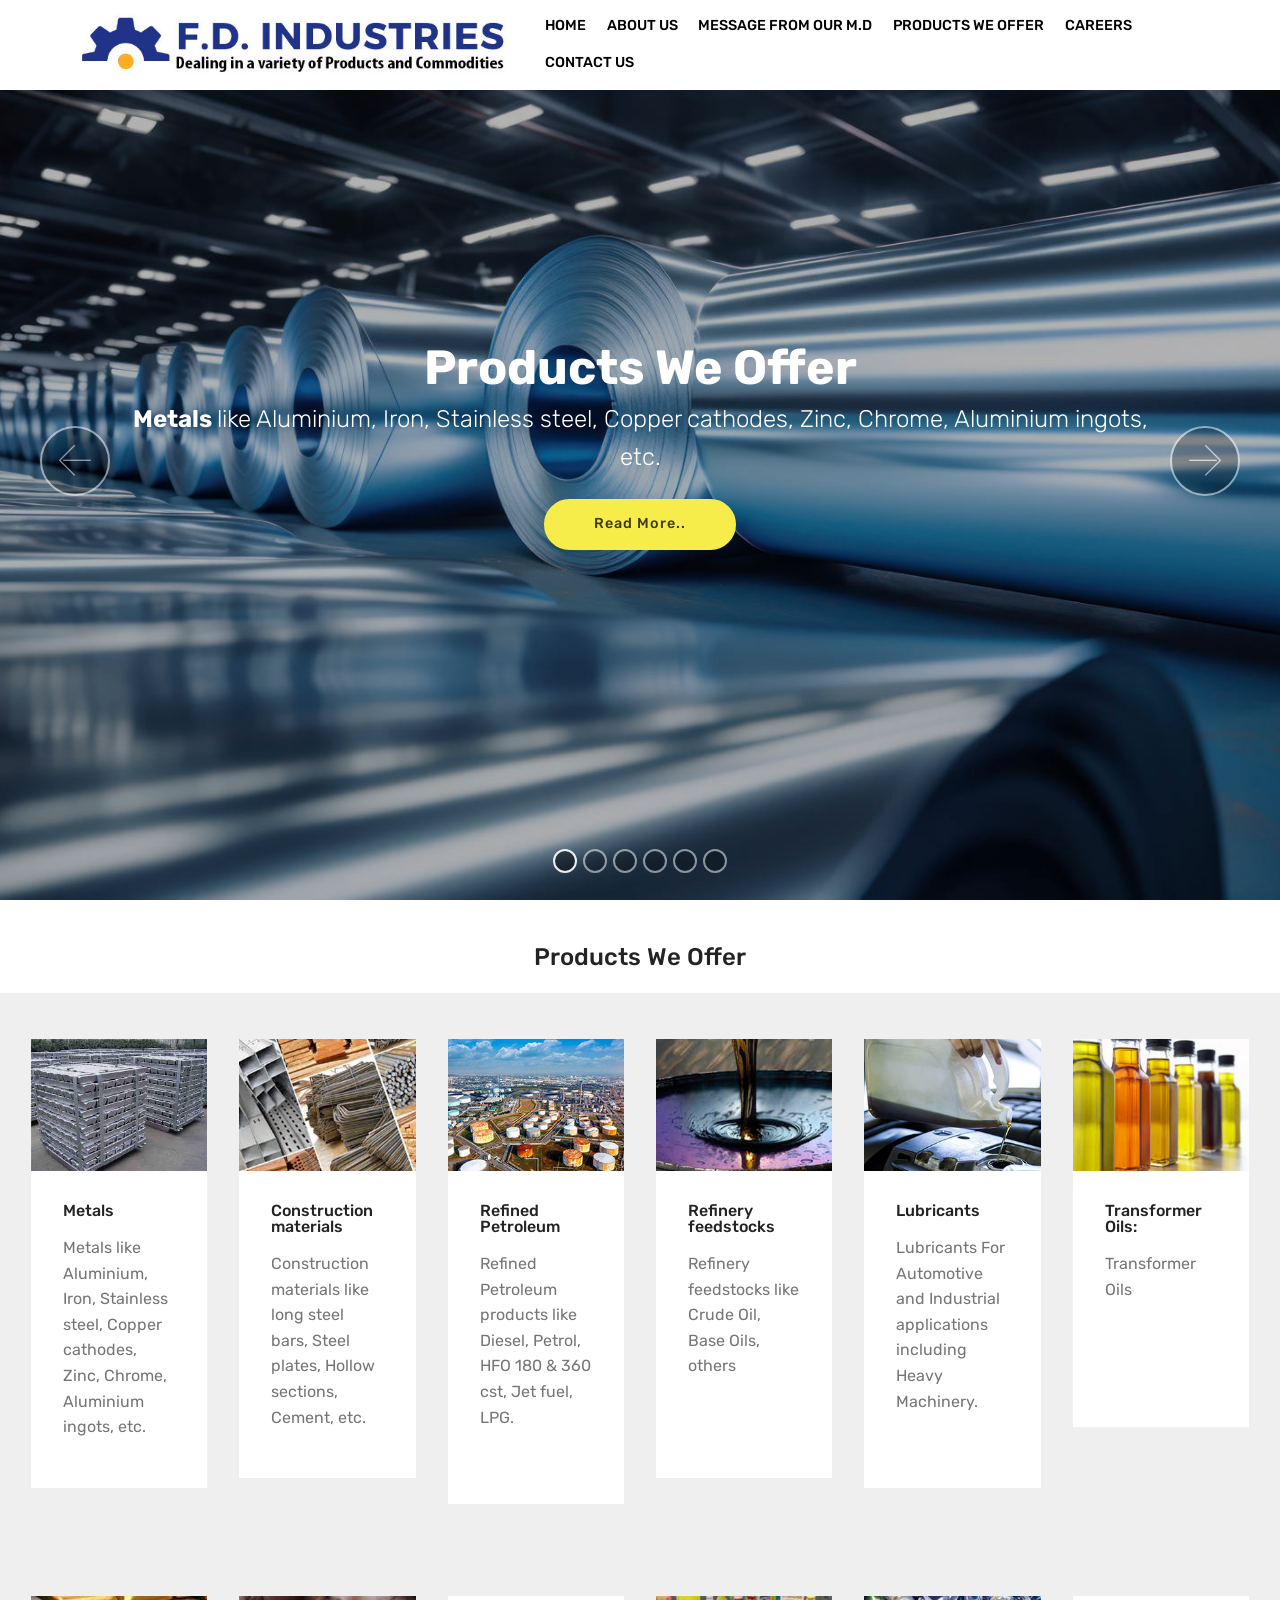
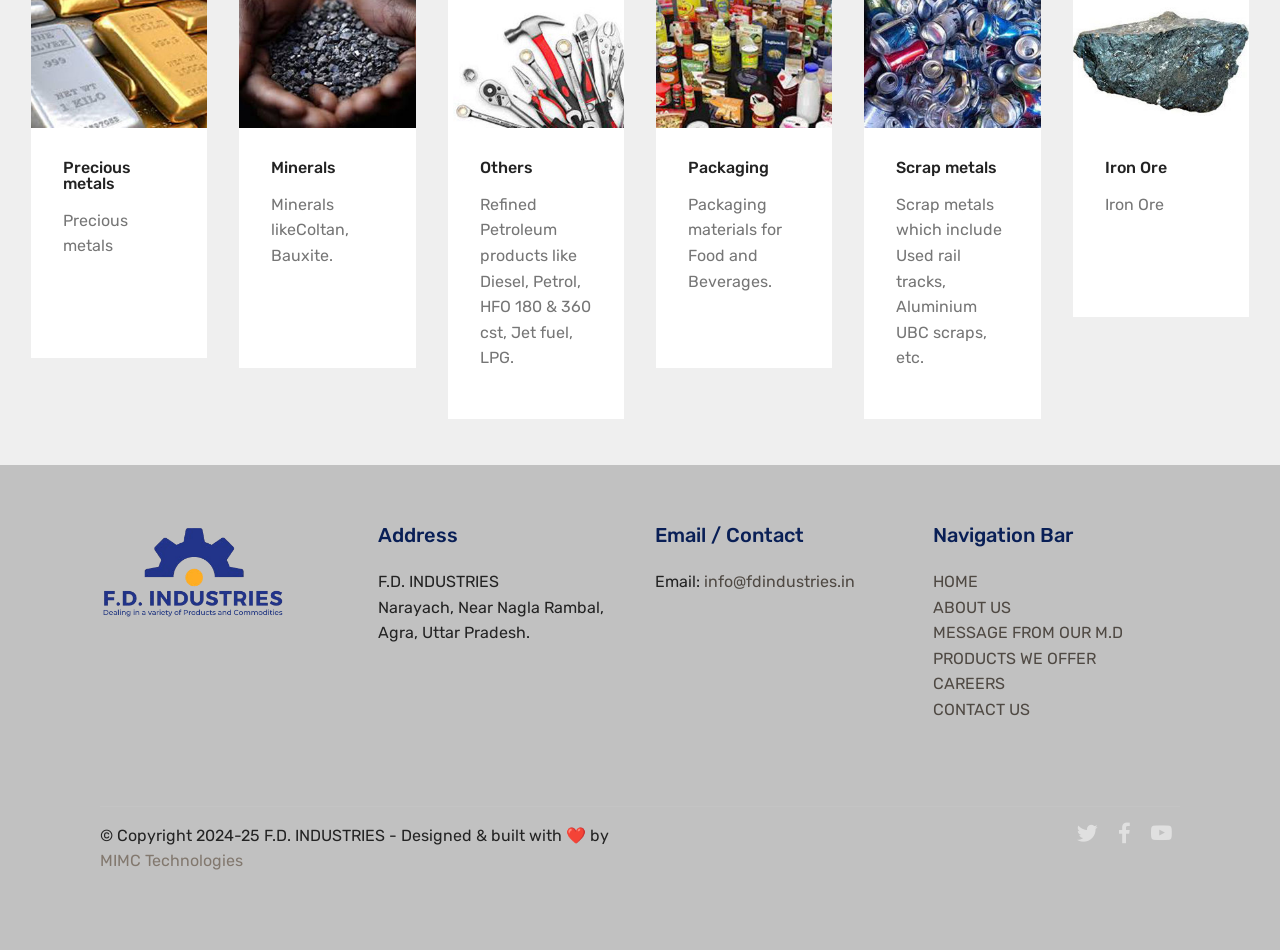
<file: index.html>
<!DOCTYPE html>
<html  >
<head>
  <!-- Site made with Mobirise Website Builder v4.12.4, https://mobirise.com -->
  <meta charset="UTF-8">
  <meta http-equiv="X-UA-Compatible" content="IE=edge">
  <meta name="generator" content="Mobirise v4.12.4, mobirise.com">
  <meta name="viewport" content="width=device-width, initial-scale=1, minimum-scale=1">
  <link rel="shortcut icon" href="assets/images/favi-128x128-1.png" type="image/x-icon">
  <meta name="description" content="F.D. INDUSTRIES">
  
  
  <title>F.D. INDUSTRIES</title>
  <link rel="stylesheet" href="assets/web/assets/mobirise-icons/mobirise-icons.css">
  <link rel="stylesheet" href="assets/bootstrap/css/bootstrap.min.css">
  <link rel="stylesheet" href="assets/bootstrap/css/bootstrap-grid.min.css">
  <link rel="stylesheet" href="assets/bootstrap/css/bootstrap-reboot.min.css">
  <link rel="stylesheet" href="assets/socicon/css/styles.css">
  <link rel="stylesheet" href="assets/dropdown/css/style.css">
  <link rel="stylesheet" href="assets/tether/tether.min.css">
  <link rel="stylesheet" href="assets/theme/css/style.css">
  <link rel="preload" as="style" href="assets/mobirise/css/mbr-additional.css"><link rel="stylesheet" href="assets/mobirise/css/mbr-additional.css" type="text/css">
  
  
  
</head>
<body>
  <section class="menu cid-rwu3sSQ1vc" once="menu" id="menu1-0">

    

    <nav class="navbar navbar-expand beta-menu navbar-dropdown align-items-center navbar-fixed-top navbar-toggleable-sm">
        <button class="navbar-toggler navbar-toggler-right" type="button" data-toggle="collapse" data-target="#navbarSupportedContent" aria-controls="navbarSupportedContent" aria-expanded="false" aria-label="Toggle navigation">
            <div class="hamburger">
                <span></span>
                <span></span>
                <span></span>
                <span></span>
            </div>
        </button>
        <div class="menu-logo">
            <div class="navbar-brand">
                <span class="navbar-logo">
                    <a href="index.html">
                         <img src="assets/images/fdindustires-581x83.jpg" alt="F.D. INDUSTRIES" title="F.D. INDUSTRIES" style="height: 3.8rem;">
                    </a>
                </span>
                
            </div>
        </div>
        <div class="collapse navbar-collapse" id="navbarSupportedContent">
            <ul class="navbar-nav nav-dropdown nav-right" data-app-modern-menu="true"><li class="nav-item">
                    <a class="nav-link link text-black display-4" href="index.html">HOME</a>
                </li>
                <li class="nav-item">
                    <a class="nav-link link text-black display-4" href="aboutus.html">ABOUT US</a>
                </li><li class="nav-item"><a class="nav-link link text-black display-4" href="message.html">
                        
                        MESSAGE FROM OUR M.D</a></li><li class="nav-item"><a class="nav-link link text-black display-4" href="Products We Offer.html">
                        
                        PRODUCTS WE OFFER</a></li><li class="nav-item"><a class="nav-link link text-black display-4" href="Careers.html">CAREERS</a></li><li class="nav-item"><a class="nav-link link text-black display-4" href="contactus.html">
                        
                        CONTACT US</a></li></ul>
            
        </div>
    </nav>
</section>

<section class="engine"><a href="https://mobirise.info/p">website templates free download</a></section><section class="carousel slide cid-rwu3y5uSKe" data-interval="false" id="slider1-1">

    

    <div class="full-screen"><div class="mbr-slider slide carousel" data-keyboard="false" data-ride="carousel" data-interval="2000" data-pause="true"><ol class="carousel-indicators"><li data-app-prevent-settings="" data-target="#slider1-1" class=" active" data-slide-to="0"></li><li data-app-prevent-settings="" data-target="#slider1-1" data-slide-to="1"></li><li data-app-prevent-settings="" data-target="#slider1-1" data-slide-to="2"></li><li data-app-prevent-settings="" data-target="#slider1-1" data-slide-to="3"></li><li data-app-prevent-settings="" data-target="#slider1-1" data-slide-to="4"></li><li data-app-prevent-settings="" data-target="#slider1-1" data-slide-to="5"></li></ol><div class="carousel-inner" role="listbox"><div class="carousel-item slider-fullscreen-image active" data-bg-video-slide="false" style="background-image: url(assets/images/metallic-sheen-rolled-aluminum-dominates-warehouse-ready-production-2000x1000.jpg);"><div class="container container-slide"><div class="image_wrapper"><div class="mbr-overlay" style="opacity: 0.3;"></div><img src="assets/images/metallic-sheen-rolled-aluminum-dominates-warehouse-ready-production-2000x1000.jpg" title="FULL SCREEN SLIDER"><div class="carousel-caption justify-content-center"><div class="col-10 align-center"><h2 class="mbr-fonts-style display-1"><strong>Products We Offer</strong></h2><p class="lead mbr-text mbr-fonts-style display-5"><strong>Metals </strong>like Aluminium, Iron, Stainless steel, Copper cathodes, Zinc, Chrome, Aluminium ingots, etc.</p><div class="mbr-section-btn" buttons="0"><a class="btn btn-success display-4" href="Products We Offer.html">Read More..</a> </div></div></div></div></div></div><div class="carousel-item slider-fullscreen-image" data-bg-video-slide="false" style="background-image: url(assets/images/illustration-construction-site-2000x1143.jpg);"><div class="container container-slide"><div class="image_wrapper"><div class="mbr-overlay" style="opacity: 0.4;"></div><img src="assets/images/illustration-construction-site-2000x1143.jpg" title="VIDEO SLIDE"><div class="carousel-caption justify-content-center"><div class="col-10 align-center"><h2 class="mbr-fonts-style display-1"><strong>Products We Offer</strong></h2><p class="lead mbr-text mbr-fonts-style display-5"><strong>Construction materials</strong> like long steel bars, Steel plates, Hollow sections, Cement, etc.</p><div class="mbr-section-btn" buttons="0"><a class="btn btn-primary display-4" href="Products We Offer.html">Read More..</a> </div></div></div></div></div></div><div class="carousel-item slider-fullscreen-image" data-bg-video-slide="false" style="background-image: url(assets/images/environmental-pollution-industry-exterior-daylight-2000x1333.jpg);"><div class="container container-slide"><div class="image_wrapper"><div class="mbr-overlay" style="opacity: 0.4;"></div><img src="assets/images/environmental-pollution-industry-exterior-daylight-2000x1333.jpg" title="IMAGE SLIDE"><div class="carousel-caption justify-content-center"><div class="col-10 align-center"><h2 class="mbr-fonts-style display-2"><strong>Products We Offer</strong></h2><p class="lead mbr-text mbr-fonts-style display-5"><strong>Refined Petroleum products</strong> like Diesel, Petrol, HFO 180 &amp; 360 cst, Jet fuel, LPG.</p><div class="mbr-section-btn" buttons="0"><a class="btn btn-info display-4" href="Products We Offer.html">Read More..</a> </div></div></div></div></div></div><div class="carousel-item slider-fullscreen-image" data-bg-video-slide="false" style="background-image: url(assets/images/milk-drinks-2000x900.jpg);"><div class="container container-slide"><div class="image_wrapper"><div class="mbr-overlay" style="opacity: 0.4;"></div><img src="assets/images/milk-drinks-2000x900.jpg" title="IMAGE SLIDE"><div class="carousel-caption justify-content-center"><div class="col-10 align-center"><h2 class="mbr-fonts-style display-2"><strong>Products We Offer</strong></h2><p class="lead mbr-text mbr-fonts-style display-5"><strong>Packaging materials</strong> for Food and Beverages</p></div></div></div></div></div><div class="carousel-item slider-fullscreen-image" data-bg-video-slide="false" style="background-image: url(assets/images/4444-1200x675.jpg);"><div class="container container-slide"><div class="image_wrapper"><div class="mbr-overlay" style="opacity: 0.4;"></div><img src="assets/images/4444-1200x675.jpg" title="IMAGE SLIDE"><div class="carousel-caption justify-content-center"><div class="col-10 align-center"><h2 class="mbr-fonts-style display-2"><strong>Products We Offer</strong></h2><p class="lead mbr-text mbr-fonts-style display-5"><strong>Precious metals</strong></p></div></div></div></div></div><div class="carousel-item slider-fullscreen-image" data-bg-video-slide="false" style="background-image: url(assets/images/dirty-dumped-objects-arrangement-2000x1333.jpg);"><div class="container container-slide"><div class="image_wrapper"><div class="mbr-overlay" style="opacity: 0.4;"></div><img src="assets/images/dirty-dumped-objects-arrangement-2000x1333.jpg" title="IMAGE SLIDE"><div class="carousel-caption justify-content-center"><div class="col-10 align-center"><h2 class="mbr-fonts-style display-2"><strong>Products We Offer</strong></h2><p class="lead mbr-text mbr-fonts-style display-5"><strong>Scrap metals</strong> which include Used rail tracks, Aluminium UBC scraps, etc. </p><div class="mbr-section-btn" buttons="0"><a class="btn btn-info display-4" href="Products We Offer.html">Read More..</a> </div></div></div></div></div></div></div><a data-app-prevent-settings="" class="carousel-control carousel-control-prev" role="button" data-slide="prev" href="#slider1-1"><span aria-hidden="true" class="mbri-left mbr-iconfont"></span><span class="sr-only">Previous</span></a><a data-app-prevent-settings="" class="carousel-control carousel-control-next" role="button" data-slide="next" href="#slider1-1"><span aria-hidden="true" class="mbri-right mbr-iconfont"></span><span class="sr-only">Next</span></a></div></div>

</section>

<section class="mbr-section content4 cid-rwu5yVBtrW" id="content4-8">

    

    <div class="container">
        <div class="media-container-row">
            <div class="title col-12 col-md-8">
                <h2 class="align-center pb-3 mbr-fonts-style display-5">Products We Offer</h2>
                
                
            </div>
        </div>
    </div>
</section>

<section class="features17 cid-rwu5op5uML" id="features17-7">
    
    

    
    <div class="container-fluid">
        <div class="media-container-row">
            <div class="card p-3 col-12 col-md-6 col-lg-2">
                <div class="card-wrapper">
                    <div class="card-img">
                        <img src="assets/images/aluminium-ingots-259x194.jpg" alt="Mobirise" title="">
                    </div>
                    <div class="card-box">
                        <h4 class="card-title pb-3 mbr-fonts-style display-7">Metals</h4>
                        <p class="mbr-text mbr-fonts-style display-7">Metals like Aluminium, Iron, Stainless steel, Copper cathodes, Zinc, Chrome, Aluminium ingots, etc.<br>
                        </p>
                    </div>
                </div>
            </div>

            <div class="card p-3 col-12 col-md-6 col-lg-2">
                <div class="card-wrapper">
                    <div class="card-img">
                        <img src="assets/images/construction-materials-259x194.jpg" alt="Mobirise" title="">
                    </div>
                    <div class="card-box">
                        <h4 class="card-title pb-3 mbr-fonts-style display-7">Construction materials&nbsp;</h4>
                        <p class="mbr-text mbr-fonts-style display-7">Construction materials like long steel bars, Steel plates, Hollow sections, Cement, etc.<br>
                        </p>
                    </div>
                </div>
            </div>

            <div class="card p-3 col-12 col-md-6 col-lg-2">
                <div class="card-wrapper">
                    <div class="card-img">
                        <img src="assets/images/aerial-view-gas-oil-refinery-oil-industry-259x194.jpg" alt="Mobirise" title="">
                    </div>
                    <div class="card-box">
                        <h4 class="card-title pb-3 mbr-fonts-style display-7">Refined Petroleum&nbsp;</h4>
                        <p class="mbr-text mbr-fonts-style display-7">Refined Petroleum products like Diesel, Petrol, HFO 180 &amp; 360 cst, Jet fuel, LPG.<br><br></p>
                    </div>
                </div>
            </div>

            <div class="card p-3 col-12 col-md-6 col-lg-2">
                <div class="card-wrapper">
                    <div class="card-img">
                        <img src="assets/images/crude-oil-259x194.jpg" alt="" title="">
                    </div>
                    <div class="card-box">
                        <h4 class="card-title pb-3 mbr-fonts-style display-7">Refinery feedstocks&nbsp;</h4>
                        <p class="mbr-text mbr-fonts-style display-7">Refinery feedstocks like Crude Oil, Base Oils, others<br><br><br></p>
                    </div>
                </div>
            </div>
            <div class="card p-3 col-12 col-md-6 col-lg-2">
                <div class="card-wrapper">
                    <div class="card-img">
                        <img src="assets/images/mechanic-pouring-oil-lubricant-into-car-engine-259x194.jpg" alt="" title="">
                    </div>
                    <div class="card-box">
                        <h4 class="card-title pb-3 mbr-fonts-style display-7">Lubricants</h4>
                        <p class="mbr-text mbr-fonts-style display-7">Lubricants For Automotive and Industrial applications including Heavy Machinery.<br><br>
                        </p>
                    </div>
                </div>
            </div>
            <div class="card p-3 col-12 col-md-6 col-lg-2">
                <div class="card-wrapper">
                    <div class="card-img">
                        <img src="assets/images/transformer-oil-259x194.jpg" alt="Bunkar" title="">
                    </div>
                    <div class="card-box">
                        <h4 class="card-title pb-3 mbr-fonts-style display-7">Transformer Oils:</h4>
                        <p class="mbr-text mbr-fonts-style display-7">Transformer Oils<br><br><br><br></p>
                    </div>
                </div>
            </div>
        </div>
    </div>
</section>

<section class="features17 cid-uqjuCKW24o" id="features17-14">
    
    

    
    <div class="container-fluid">
        <div class="media-container-row">
            <div class="card p-3 col-12 col-md-6 col-lg-2">
                <div class="card-wrapper">
                    <div class="card-img">
                        <img src="assets/images/precious-metals-259x194.jpg" alt="Mobirise" title="">
                    </div>
                    <div class="card-box">
                        <h4 class="card-title pb-3 mbr-fonts-style display-7">Precious metals</h4>
                        <p class="mbr-text mbr-fonts-style display-7">Precious metals<br><br><br>
                        </p>
                    </div>
                </div>
            </div>

            <div class="card p-3 col-12 col-md-6 col-lg-2">
                <div class="card-wrapper">
                    <div class="card-img">
                        <img src="assets/images/minerals-coltan-259x194.jpg" alt="Mobirise" title="">
                    </div>
                    <div class="card-box">
                        <h4 class="card-title pb-3 mbr-fonts-style display-7">Minerals</h4>
                        <p class="mbr-text mbr-fonts-style display-7">Minerals likeColtan, Bauxite.<br><br><br>
                        </p>
                    </div>
                </div>
            </div>

            <div class="card p-3 col-12 col-md-6 col-lg-2">
                <div class="card-wrapper">
                    <div class="card-img">
                        <img src="assets/images/hand-tools-259x194.jpg" alt="Mobirise" title="">
                    </div>
                    <div class="card-box">
                        <h4 class="card-title pb-3 mbr-fonts-style display-7">Others</h4>
                        <p class="mbr-text mbr-fonts-style display-7">Refined Petroleum products like Diesel, Petrol, HFO 180 &amp; 360 cst, Jet fuel, LPG.<br></p>
                    </div>
                </div>
            </div>

            <div class="card p-3 col-12 col-md-6 col-lg-2">
                <div class="card-wrapper">
                    <div class="card-img">
                        <img src="assets/images/packing-material-for-food-and-beverages-259x194.jpg" alt="" title="">
                    </div>
                    <div class="card-box">
                        <h4 class="card-title pb-3 mbr-fonts-style display-7">Packaging</h4>
                        <p class="mbr-text mbr-fonts-style display-7">Packaging materials for Food and Beverages.<br><br></p>
                    </div>
                </div>
            </div>
            <div class="card p-3 col-12 col-md-6 col-lg-2">
                <div class="card-wrapper">
                    <div class="card-img">
                        <img src="assets/images/aluminium-ubc-scrap-259x194.jpg" alt="" title="">
                    </div>
                    <div class="card-box">
                        <h4 class="card-title pb-3 mbr-fonts-style display-7">Scrap metals&nbsp;</h4>
                        <p class="mbr-text mbr-fonts-style display-7">Scrap metals which include Used rail tracks, Aluminium UBC scraps, etc.<br>
                        </p>
                    </div>
                </div>
            </div>
            <div class="card p-3 col-12 col-md-6 col-lg-2">
                <div class="card-wrapper">
                    <div class="card-img">
                        <img src="assets/images/mineral-iron-ore-259x194.jpg" alt="Bunkar" title="">
                    </div>
                    <div class="card-box">
                        <h4 class="card-title pb-3 mbr-fonts-style display-7">Iron Ore</h4>
                        <p class="mbr-text mbr-fonts-style display-7">Iron Ore<br><br><br></p>
                    </div>
                </div>
            </div>
        </div>
    </div>
</section>

<section class="cid-uqGIklWF53" id="footer1-1w">

    

    

    <div class="container">
        <div class="media-container-row content text-white">
            <div class="col-12 col-md-3">
                <div class="media-wrap">
                    <a href="index.html">
                        <img src="assets/images/tran1-removebg-preview-334x174.png" alt="F.D. INDUSTRIES" title="F.D. INDUSTRIES">
                    </a>
                </div>
            </div>
            <div class="col-12 col-md-3 mbr-fonts-style display-7">
                <h5 class="pb-3">
                    Address
                </h5>
                <p class="mbr-text">F.D. INDUSTRIES
<br>Narayach, Near Nagla Rambal, Agra, Uttar Pradesh.
<br><br></p>
            </div>
            <div class="col-12 col-md-3 mbr-fonts-style display-7">
                <h5 class="pb-3">
                    Email / Contact</h5>
                <p class="mbr-text">Email:&nbsp;<a href="mailto:info@fdindustries.in">info@fdindustries.in</a><br><br><br></p>
            </div>
            <div class="col-12 col-md-3 mbr-fonts-style display-7">
                <h5 class="pb-3">Navigation Bar</h5>
                <p class="mbr-text"><a href="index.html">HOME</a><br><a href="aboutus.html">ABOUT US</a><br><a href="message.html">MESSAGE FROM OUR M.D</a><br><a href="Products We Offer.html">PRODUCTS WE OFFER</a><br><a href="Careers.html">CAREERS</a><br><a href="contactus.html">CONTACT US</a><br><br><br></p>
            </div>
        </div>
        <div class="footer-lower">
            <div class="media-container-row">
                <div class="col-sm-12">
                    <hr>
                </div>
            </div>
            <div class="media-container-row mbr-white">
                <div class="col-sm-6 copyright">
                    <p class="mbr-text mbr-fonts-style display-7">
                        © Copyright 2024-25 F.D. INDUSTRIES - Designed & built with ❤️ by <a href="https://www.mimctechnologies.com/" target="_blank" class="text-info">MIMC Technologies</a></p>
                </div>
                <div class="col-md-6">
                    <div class="social-list align-right">
                        <div class="soc-item">
                            <a href="https://twitter.com/" target="_blank">
                                <span class="mbr-iconfont mbr-iconfont-social socicon-twitter socicon"></span>
                            </a>
                        </div>
                        <div class="soc-item">
                            <a href="https://www.facebook.com/" target="_blank">
                                <span class="mbr-iconfont mbr-iconfont-social socicon-facebook socicon"></span>
                            </a>
                        </div>
                        <div class="soc-item">
                            <a href="https://www.youtube.com/" target="_blank">
                                <span class="mbr-iconfont mbr-iconfont-social socicon-youtube socicon"></span>
                            </a>
                        </div>
                        
                        
                        
                    </div>
                </div>
            </div>
        </div>
    </div>
</section>


  <script src="assets/web/assets/jquery/jquery.min.js"></script>
  <script src="assets/popper/popper.min.js"></script>
  <script src="assets/bootstrap/js/bootstrap.min.js"></script>
  <script src="assets/smoothscroll/smooth-scroll.js"></script>
  <script src="assets/dropdown/js/nav-dropdown.js"></script>
  <script src="assets/dropdown/js/navbar-dropdown.js"></script>
  <script src="assets/tether/tether.min.js"></script>
  <script src="assets/ytplayer/jquery.mb.ytplayer.min.js"></script>
  <script src="assets/vimeoplayer/jquery.mb.vimeo_player.js"></script>
  <script src="assets/bootstrapcarouselswipe/bootstrap-carousel-swipe.js"></script>
  <script src="assets/touchswipe/jquery.touch-swipe.min.js"></script>
  <script src="assets/theme/js/script.js"></script>
  <script src="assets/slidervideo/script.js"></script>
  
  
</body>
</html>
</file>
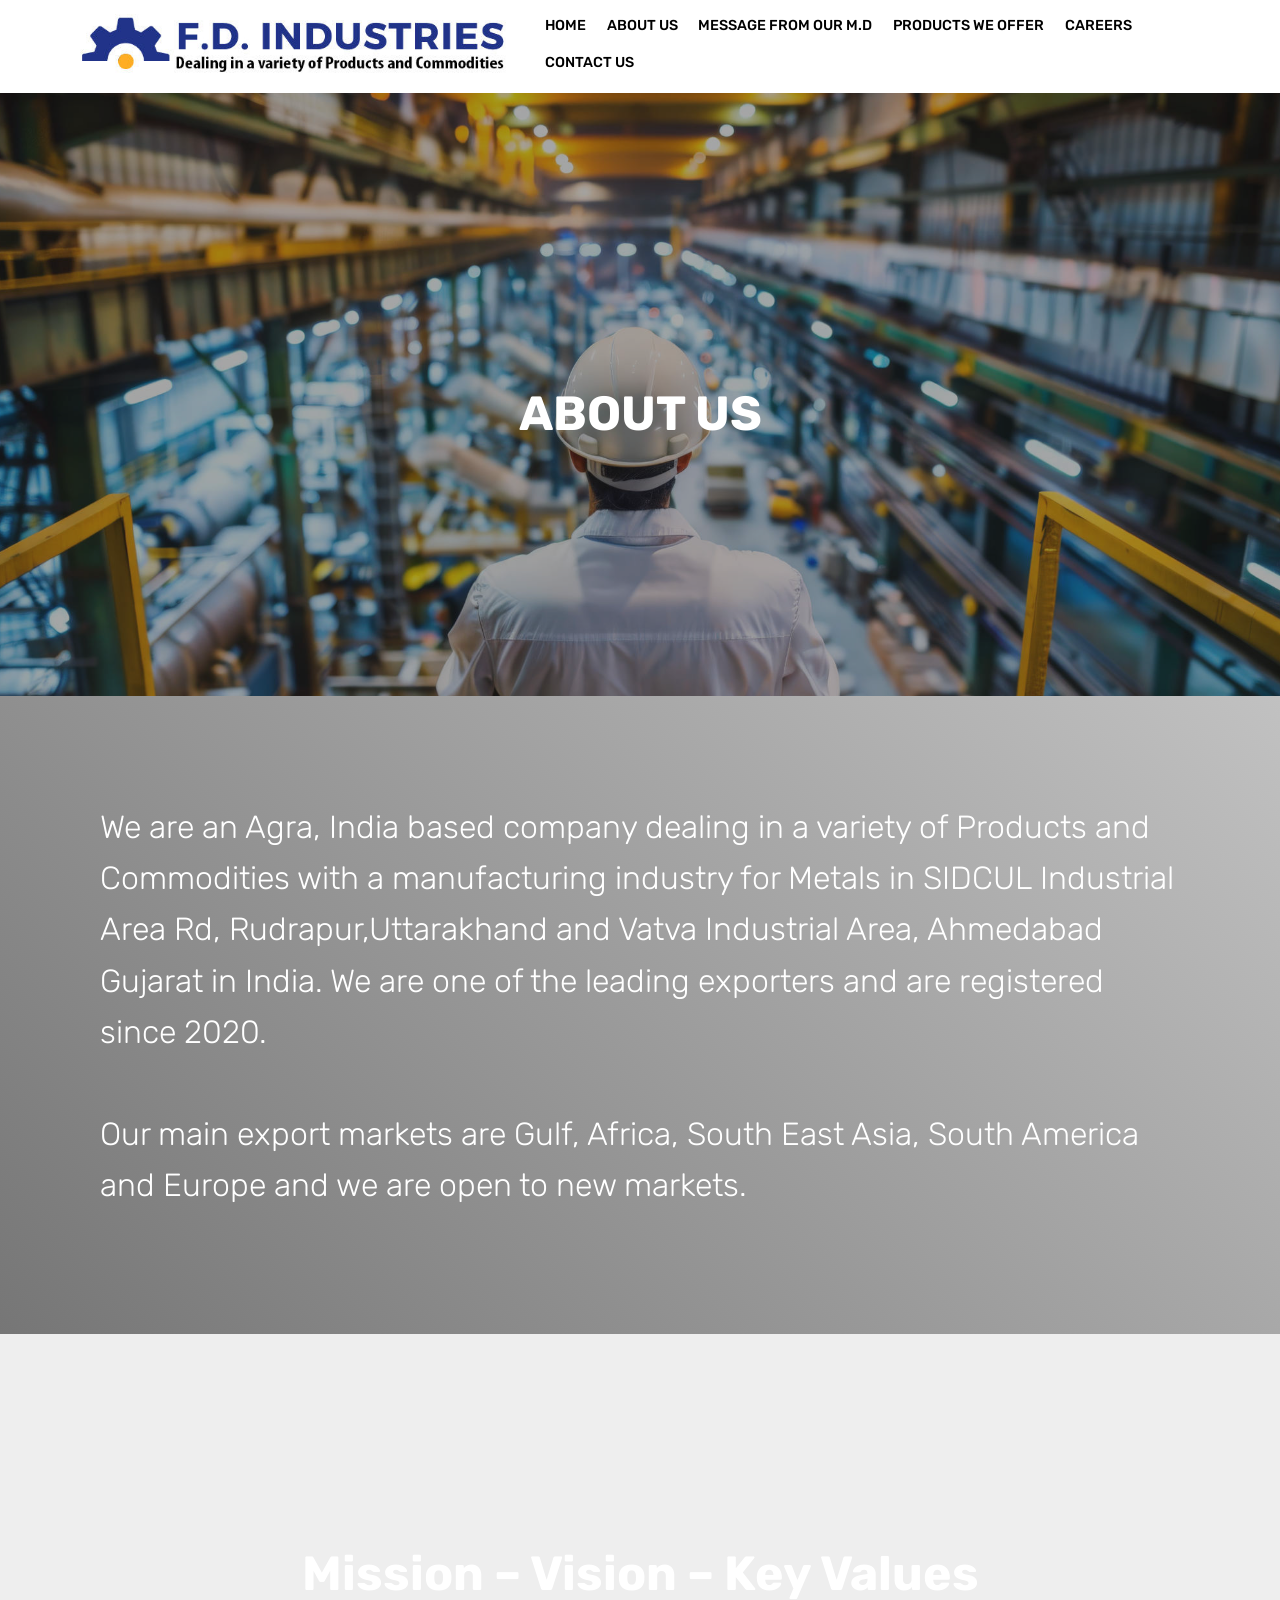
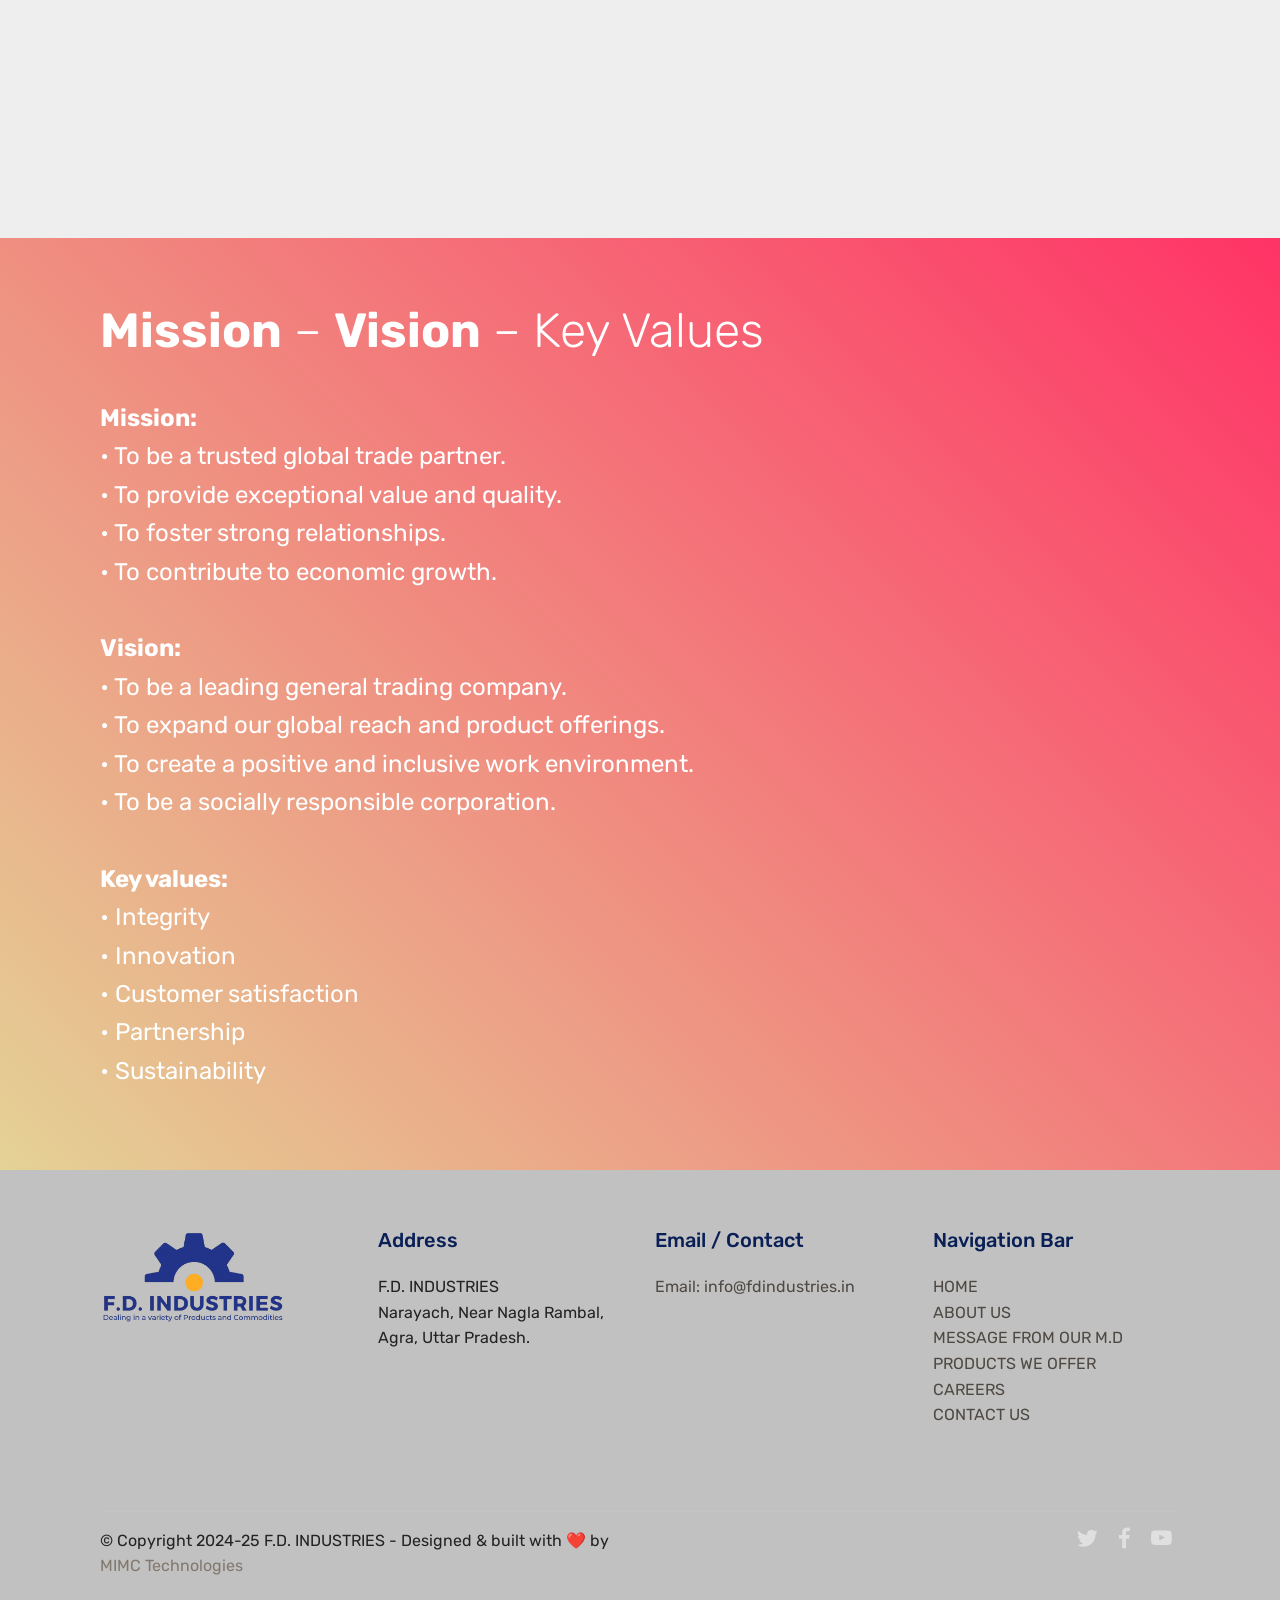
<file: aboutus.html>
<!DOCTYPE html>
<html  >
<head>
  <!-- Site made with Mobirise Website Builder v4.12.4, https://mobirise.com -->
  <meta charset="UTF-8">
  <meta http-equiv="X-UA-Compatible" content="IE=edge">
  <meta name="generator" content="Mobirise v4.12.4, mobirise.com">
  <meta name="viewport" content="width=device-width, initial-scale=1, minimum-scale=1">
  <link rel="shortcut icon" href="assets/images/favi-128x128-1.png" type="image/x-icon">
  <meta name="description" content="IVAPET GLOBAL FZ-LLC">
  
  
  <title>aboutus</title>
  <link rel="stylesheet" href="assets/web/assets/mobirise-icons/mobirise-icons.css">
  <link rel="stylesheet" href="assets/bootstrap/css/bootstrap.min.css">
  <link rel="stylesheet" href="assets/bootstrap/css/bootstrap-grid.min.css">
  <link rel="stylesheet" href="assets/bootstrap/css/bootstrap-reboot.min.css">
  <link rel="stylesheet" href="assets/socicon/css/styles.css">
  <link rel="stylesheet" href="assets/tether/tether.min.css">
  <link rel="stylesheet" href="assets/dropdown/css/style.css">
  <link rel="stylesheet" href="assets/theme/css/style.css">
  <link rel="preload" as="style" href="assets/mobirise/css/mbr-additional.css"><link rel="stylesheet" href="assets/mobirise/css/mbr-additional.css" type="text/css">
  
  
  
</head>
<body>
  <section class="menu cid-rwussGaYHd" once="menu" id="menu1-9">

    

    <nav class="navbar navbar-expand beta-menu navbar-dropdown align-items-center navbar-fixed-top navbar-toggleable-sm">
        <button class="navbar-toggler navbar-toggler-right" type="button" data-toggle="collapse" data-target="#navbarSupportedContent" aria-controls="navbarSupportedContent" aria-expanded="false" aria-label="Toggle navigation">
            <div class="hamburger">
                <span></span>
                <span></span>
                <span></span>
                <span></span>
            </div>
        </button>
        <div class="menu-logo">
            <div class="navbar-brand">
                <span class="navbar-logo">
                    <a href="index.html">
                         <img src="assets/images/fdindustires-581x83.jpg" alt="F.D. INDUSTRIES" title="F.D. INDUSTRIES" style="height: 3.8rem;">
                    </a>
                </span>
                
            </div>
        </div>
        <div class="collapse navbar-collapse" id="navbarSupportedContent">
            <ul class="navbar-nav nav-dropdown nav-right" data-app-modern-menu="true"><li class="nav-item">
                    <a class="nav-link link text-black display-4" href="index.html">HOME</a>
                </li>
                <li class="nav-item">
                    <a class="nav-link link text-black display-4" href="aboutus.html">ABOUT US</a>
                </li><li class="nav-item"><a class="nav-link link text-black display-4" href="message.html">
                        
                        MESSAGE FROM OUR M.D</a></li><li class="nav-item"><a class="nav-link link text-black display-4" href="Products We Offer.html">
                        
                        PRODUCTS WE OFFER</a></li><li class="nav-item"><a class="nav-link link text-black display-4" href="Careers.html">CAREERS</a></li><li class="nav-item"><a class="nav-link link text-black display-4" href="contactus.html">
                        
                        CONTACT US</a></li></ul>
            
        </div>
    </nav>
</section>

<section class="engine"><a href="https://mobirise.info/a">online website builder</a></section><section class="mbr-section content4 cid-rwussJmnb0" id="content4-b">

    

    <div class="container">
        <div class="media-container-row">
            <div class="title col-12 col-md-8">
                <h2 class="align-center pb-3 mbr-fonts-style display-5">
                    OUR SERVICES</h2>
                
                
            </div>
        </div>
    </div>
</section>

<section class="mbr-section content5 cid-rwusxt2t0e mbr-parallax-background" id="content5-e">

    

    <div class="mbr-overlay" style="opacity: 0.4; background-color: rgb(35, 35, 35);">
    </div>

    <div class="container">
        <div class="media-container-row">
            <div class="title col-12 col-md-8">
                <h2 class="align-center mbr-bold mbr-white pb-3 mbr-fonts-style display-1"><br><br><br><br>ABOUT US<br><br><br><br></h2>
                
                
                
            </div>
        </div>
    </div>
</section>

<section class="header11 cid-rwusTeAttQ" id="header11-f">

    <!-- Block parameters controls (Blue "Gear" panel) -->
    
    <!-- End block parameters -->

    
    <div class="container align-left">
        <div class="media-container-column mbr-white col-md-12">
            
            
            <p class="mbr-text py-3 mbr-fonts-style display-2">We are an Agra, India based company dealing in a variety of Products and Commodities with a manufacturing industry for Metals in SIDCUL Industrial Area Rd, Rudrapur,Uttarakhand and Vatva Industrial Area, Ahmedabad Gujarat in India. We are one of the leading exporters and are registered since 2020.
<br><br>Our main export markets are Gulf, Africa, South East Asia, South America and Europe and we are open to new markets.&nbsp;<br></p>
            
        </div>
    </div>

    
</section>

<section class="mbr-section content5 cid-uqoTbNp7fM mbr-parallax-background" id="content5-1o">

    

    

    <div class="container">
        <div class="media-container-row">
            <div class="title col-12 col-md-8">
                <h2 class="align-center mbr-bold mbr-white pb-3 mbr-fonts-style display-1"><br><br>Mission – Vision – Key Values<br><br><br></h2>
                
                
                
            </div>
        </div>
    </div>
</section>

<section class="header11 cid-uqjAJ2DEEX mbr-fullscreen" id="header11-15">

    <!-- Block parameters controls (Blue "Gear" panel) -->
    
    <!-- End block parameters -->

    
    <div class="container align-left">
        <div class="media-container-column mbr-white col-md-12">
            
            <h1 class="mbr-section-title py-3 mbr-fonts-style display-1"><strong>Mission</strong> – <strong>Vision</strong> – Key Values</h1>
            <p class="mbr-text py-3 mbr-fonts-style display-5"><strong>Mission:
</strong><br>•	To be a trusted global trade partner.
<br>•	To provide exceptional value and quality.
<br>•	To foster strong relationships.
<br>•	To contribute to economic growth.
<br><br><strong>Vision:
</strong><br>•	To be a leading general trading company.
<br>•	To expand our global reach and product offerings.
<br>•	To create a positive and inclusive work environment.
<br>•	To be a socially responsible corporation.
<br><br><strong>Key values:
</strong><br>•	Integrity
<br>•	Innovation
<br>•	Customer satisfaction
<br>•	Partnership
<br>•	Sustainability&nbsp;<br></p>
            
        </div>
    </div>

    
</section>

<section class="cid-uqGInN6szl" id="footer1-1x">

    

    

    <div class="container">
        <div class="media-container-row content text-white">
            <div class="col-12 col-md-3">
                <div class="media-wrap">
                    <a href="index.html">
                        <img src="assets/images/tran1-removebg-preview-334x174.png" alt="F.D. INDUSTRIES" title="F.D. INDUSTRIES">
                    </a>
                </div>
            </div>
            <div class="col-12 col-md-3 mbr-fonts-style display-7">
                <h5 class="pb-3">
                    Address
                </h5>
                <p class="mbr-text">F.D. INDUSTRIES
<br>Narayach, Near Nagla Rambal, Agra, Uttar Pradesh.
<br><br></p>
            </div>
            <div class="col-12 col-md-3 mbr-fonts-style display-7">
                <h5 class="pb-3">
                    Email / Contact</h5>
                <p class="mbr-text"><a href="mailto:info@fdindustries.in">Email: info@fdindustries.in</a><br><br><br></p>
            </div>
            <div class="col-12 col-md-3 mbr-fonts-style display-7">
                <h5 class="pb-3">Navigation Bar</h5>
                <p class="mbr-text"><a href="index.html">HOME</a><br><a href="aboutus.html">ABOUT US</a><br><a href="message.html">MESSAGE FROM OUR M.D</a><br><a href="Products We Offer.html">PRODUCTS WE OFFER</a><br><a href="Careers.html">CAREERS</a><br><a href="contactus.html">CONTACT US</a><br><br><br></p>
            </div>
        </div>
        <div class="footer-lower">
            <div class="media-container-row">
                <div class="col-sm-12">
                    <hr>
                </div>
            </div>
            <div class="media-container-row mbr-white">
                <div class="col-sm-6 copyright">
                    <p class="mbr-text mbr-fonts-style display-7">
                        © Copyright 2024-25 F.D. INDUSTRIES - Designed & built with ❤️ by <a href="https://www.mimctechnologies.com/" target="_blank" class="text-info">MIMC Technologies</a></p>
                </div>
                <div class="col-md-6">
                    <div class="social-list align-right">
                        <div class="soc-item">
                            <a href="https://twitter.com/" target="_blank">
                                <span class="mbr-iconfont mbr-iconfont-social socicon-twitter socicon"></span>
                            </a>
                        </div>
                        <div class="soc-item">
                            <a href="https://www.facebook.com/" target="_blank">
                                <span class="mbr-iconfont mbr-iconfont-social socicon-facebook socicon"></span>
                            </a>
                        </div>
                        <div class="soc-item">
                            <a href="https://www.youtube.com/" target="_blank">
                                <span class="mbr-iconfont mbr-iconfont-social socicon-youtube socicon"></span>
                            </a>
                        </div>
                        
                        
                        
                    </div>
                </div>
            </div>
        </div>
    </div>
</section>


  <script src="assets/web/assets/jquery/jquery.min.js"></script>
  <script src="assets/popper/popper.min.js"></script>
  <script src="assets/bootstrap/js/bootstrap.min.js"></script>
  <script src="assets/tether/tether.min.js"></script>
  <script src="assets/dropdown/js/nav-dropdown.js"></script>
  <script src="assets/dropdown/js/navbar-dropdown.js"></script>
  <script src="assets/touchswipe/jquery.touch-swipe.min.js"></script>
  <script src="assets/parallax/jarallax.min.js"></script>
  <script src="assets/smoothscroll/smooth-scroll.js"></script>
  <script src="assets/theme/js/script.js"></script>
  
  
</body>
</html>
</file>
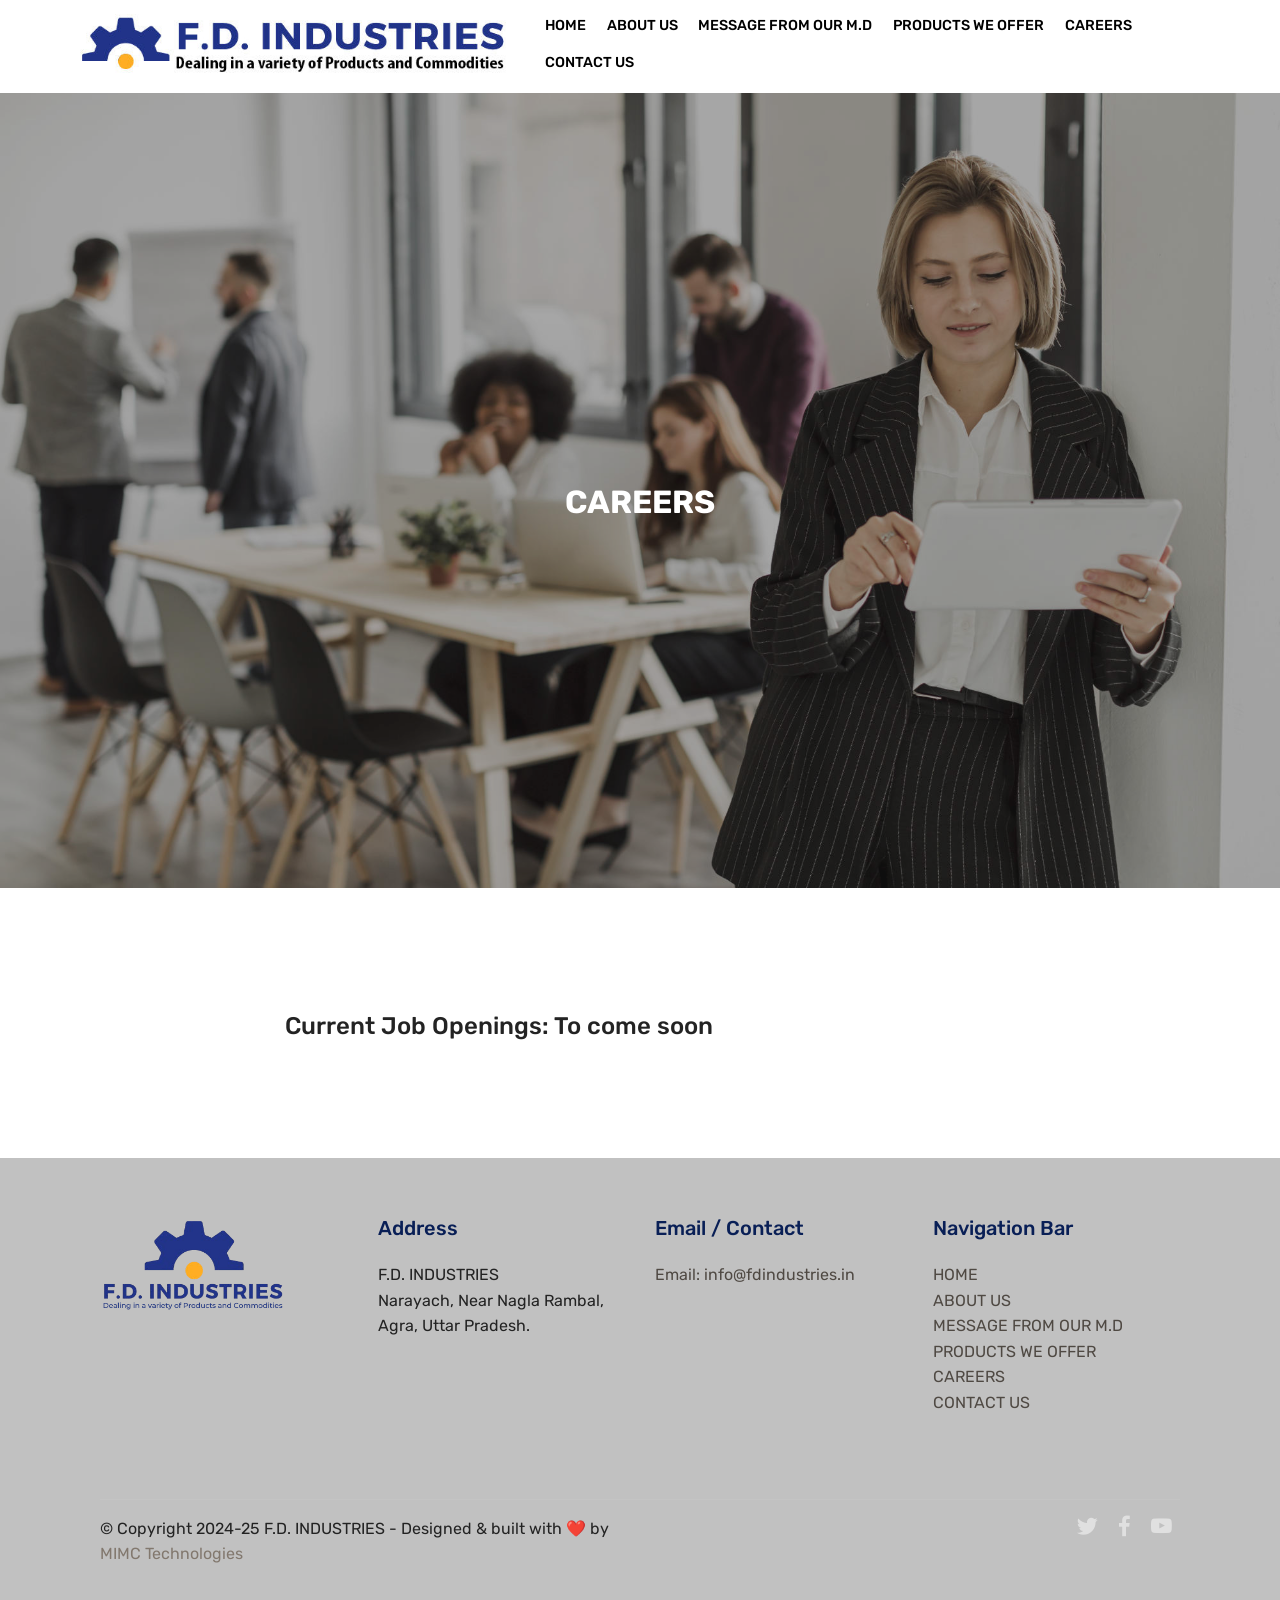
<file: Careers.html>
<!DOCTYPE html>
<html  >
<head>
  <!-- Site made with Mobirise Website Builder v4.12.4, https://mobirise.com -->
  <meta charset="UTF-8">
  <meta http-equiv="X-UA-Compatible" content="IE=edge">
  <meta name="generator" content="Mobirise v4.12.4, mobirise.com">
  <meta name="viewport" content="width=device-width, initial-scale=1, minimum-scale=1">
  <link rel="shortcut icon" href="assets/images/favi-128x128-1.png" type="image/x-icon">
  <meta name="description" content="Careers">
  
  
  <title>Careers</title>
  <link rel="stylesheet" href="assets/web/assets/mobirise-icons/mobirise-icons.css">
  <link rel="stylesheet" href="assets/bootstrap/css/bootstrap.min.css">
  <link rel="stylesheet" href="assets/bootstrap/css/bootstrap-grid.min.css">
  <link rel="stylesheet" href="assets/bootstrap/css/bootstrap-reboot.min.css">
  <link rel="stylesheet" href="assets/socicon/css/styles.css">
  <link rel="stylesheet" href="assets/tether/tether.min.css">
  <link rel="stylesheet" href="assets/dropdown/css/style.css">
  <link rel="stylesheet" href="assets/theme/css/style.css">
  <link rel="preload" as="style" href="assets/mobirise/css/mbr-additional.css"><link rel="stylesheet" href="assets/mobirise/css/mbr-additional.css" type="text/css">
  
  
  
</head>
<body>
  <section class="menu cid-uqjDAO19HE" once="menu" id="menu1-1b">

    

    <nav class="navbar navbar-expand beta-menu navbar-dropdown align-items-center navbar-fixed-top navbar-toggleable-sm">
        <button class="navbar-toggler navbar-toggler-right" type="button" data-toggle="collapse" data-target="#navbarSupportedContent" aria-controls="navbarSupportedContent" aria-expanded="false" aria-label="Toggle navigation">
            <div class="hamburger">
                <span></span>
                <span></span>
                <span></span>
                <span></span>
            </div>
        </button>
        <div class="menu-logo">
            <div class="navbar-brand">
                <span class="navbar-logo">
                    <a href="index.html">
                         <img src="assets/images/fdindustires-581x83.jpg" alt="F.D. INDUSTRIES" title="F.D. INDUSTRIES" style="height: 3.8rem;">
                    </a>
                </span>
                
            </div>
        </div>
        <div class="collapse navbar-collapse" id="navbarSupportedContent">
            <ul class="navbar-nav nav-dropdown nav-right" data-app-modern-menu="true"><li class="nav-item">
                    <a class="nav-link link text-black display-4" href="index.html">HOME</a>
                </li>
                <li class="nav-item">
                    <a class="nav-link link text-black display-4" href="aboutus.html">ABOUT US</a>
                </li><li class="nav-item"><a class="nav-link link text-black display-4" href="message.html">
                        
                        MESSAGE FROM OUR M.D</a></li><li class="nav-item"><a class="nav-link link text-black display-4" href="Products We Offer.html">
                        
                        PRODUCTS WE OFFER</a></li><li class="nav-item"><a class="nav-link link text-black display-4" href="Careers.html">CAREERS</a></li><li class="nav-item"><a class="nav-link link text-black display-4" href="contactus.html">
                        
                        CONTACT US</a></li></ul>
            
        </div>
    </nav>
</section>

<section class="engine"><a href="https://mobirise.info/h">how to create your own web page</a></section><section class="mbr-section content4 cid-uqjDAOmqUY" id="content4-1c">

    

    <div class="container">
        <div class="media-container-row">
            <div class="title col-12 col-md-8">
                <h2 class="align-center pb-3 mbr-fonts-style display-5">
                    OUR SERVICES</h2>
                
                
            </div>
        </div>
    </div>
</section>

<section class="mbr-section content5 cid-uqjDAOy5vM mbr-parallax-background" id="content5-1d">

    

    <div class="mbr-overlay" style="opacity: 0.4; background-color: rgb(35, 35, 35);">
    </div>

    <div class="container">
        <div class="media-container-row">
            <div class="title col-12 col-md-8">
                <h2 class="align-center mbr-bold mbr-white pb-3 mbr-fonts-style display-2"><br><br><br><br><br><br><br><br><br>CAREERS<br><br><br><br><br><br><br><br><br></h2>
                
                
                
            </div>
        </div>
    </div>
</section>

<section class="mbr-section content4 cid-uqjDAOMPz6" id="content4-1e">

    

    <div class="container">
        <div class="media-container-row">
            <div class="title col-12 col-md-8">
                <h2 class="align-center pb-3 mbr-fonts-style display-5"><br><br><br><br>Current Job Openings: To come soon<br><br><br><br><br></h2>
                
                
            </div>
        </div>
    </div>
</section>

<section class="cid-uqGIw8XxpL" id="footer1-20">

    

    

    <div class="container">
        <div class="media-container-row content text-white">
            <div class="col-12 col-md-3">
                <div class="media-wrap">
                    <a href="index.html">
                        <img src="assets/images/tran1-removebg-preview-334x174.png" alt="F.D. INDUSTRIES" title="F.D. INDUSTRIES">
                    </a>
                </div>
            </div>
            <div class="col-12 col-md-3 mbr-fonts-style display-7">
                <h5 class="pb-3">
                    Address
                </h5>
                <p class="mbr-text">F.D. INDUSTRIES
<br>Narayach, Near Nagla Rambal, Agra, Uttar Pradesh.
<br><br></p>
            </div>
            <div class="col-12 col-md-3 mbr-fonts-style display-7">
                <h5 class="pb-3">
                    Email / Contact</h5>
                <p class="mbr-text"><a href="mailto:info@fdindustries.in">Email: info@fdindustries.in</a><br><br><br></p>
            </div>
            <div class="col-12 col-md-3 mbr-fonts-style display-7">
                <h5 class="pb-3">Navigation Bar</h5>
                <p class="mbr-text"><a href="index.html">HOME</a><br><a href="aboutus.html">ABOUT US</a><br><a href="message.html">MESSAGE FROM OUR M.D</a><br><a href="Products We Offer.html">PRODUCTS WE OFFER</a><br><a href="Careers.html">CAREERS</a><br><a href="contactus.html">CONTACT US</a><br><br><br></p>
            </div>
        </div>
        <div class="footer-lower">
            <div class="media-container-row">
                <div class="col-sm-12">
                    <hr>
                </div>
            </div>
            <div class="media-container-row mbr-white">
                <div class="col-sm-6 copyright">
                    <p class="mbr-text mbr-fonts-style display-7">
                        © Copyright 2024-25 F.D. INDUSTRIES - Designed & built with ❤️ by <a href="https://www.mimctechnologies.com/" target="_blank" class="text-info">MIMC Technologies</a></p>
                </div>
                <div class="col-md-6">
                    <div class="social-list align-right">
                        <div class="soc-item">
                            <a href="https://twitter.com/" target="_blank">
                                <span class="mbr-iconfont mbr-iconfont-social socicon-twitter socicon"></span>
                            </a>
                        </div>
                        <div class="soc-item">
                            <a href="https://www.facebook.com/" target="_blank">
                                <span class="mbr-iconfont mbr-iconfont-social socicon-facebook socicon"></span>
                            </a>
                        </div>
                        <div class="soc-item">
                            <a href="https://www.youtube.com/" target="_blank">
                                <span class="mbr-iconfont mbr-iconfont-social socicon-youtube socicon"></span>
                            </a>
                        </div>
                        
                        
                        
                    </div>
                </div>
            </div>
        </div>
    </div>
</section>


  <script src="assets/web/assets/jquery/jquery.min.js"></script>
  <script src="assets/popper/popper.min.js"></script>
  <script src="assets/bootstrap/js/bootstrap.min.js"></script>
  <script src="assets/tether/tether.min.js"></script>
  <script src="assets/dropdown/js/nav-dropdown.js"></script>
  <script src="assets/dropdown/js/navbar-dropdown.js"></script>
  <script src="assets/touchswipe/jquery.touch-swipe.min.js"></script>
  <script src="assets/parallax/jarallax.min.js"></script>
  <script src="assets/smoothscroll/smooth-scroll.js"></script>
  <script src="assets/theme/js/script.js"></script>
  
  
</body>
</html>
</file>
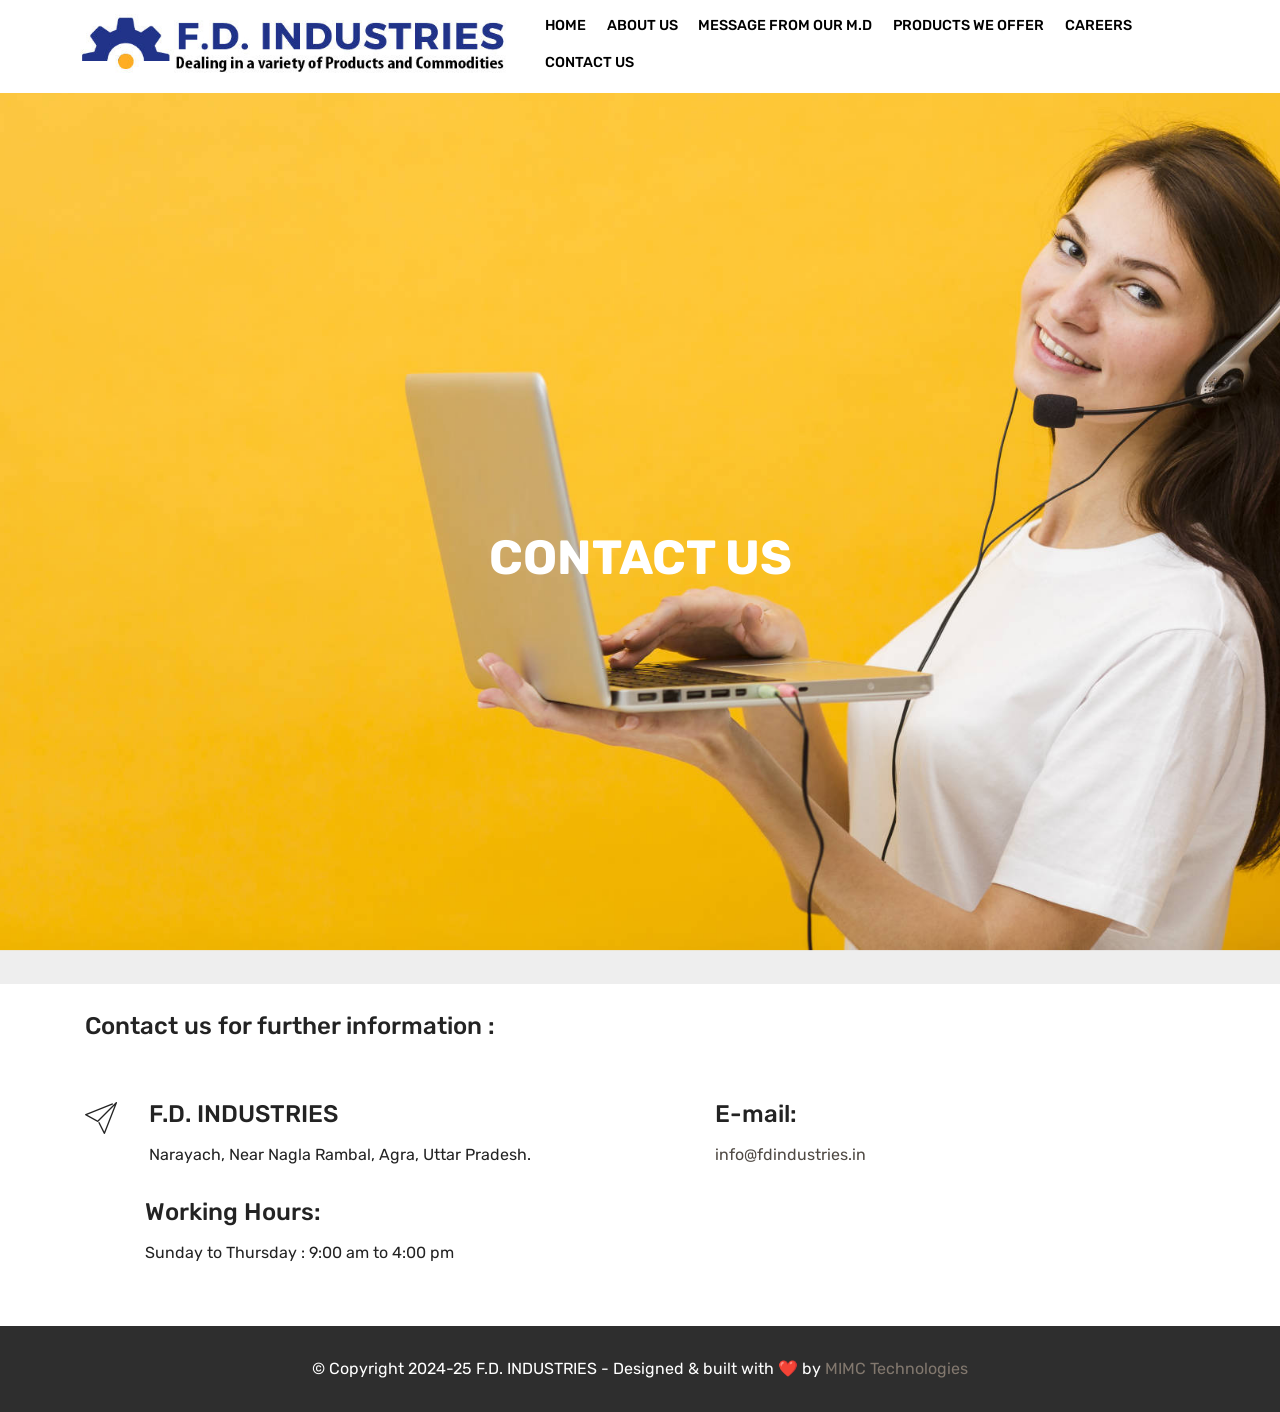
<file: contactus.html>
<!DOCTYPE html>
<html  >
<head>
  <!-- Site made with Mobirise Website Builder v4.12.4, https://mobirise.com -->
  <meta charset="UTF-8">
  <meta http-equiv="X-UA-Compatible" content="IE=edge">
  <meta name="generator" content="Mobirise v4.12.4, mobirise.com">
  <meta name="viewport" content="width=device-width, initial-scale=1, minimum-scale=1">
  <link rel="shortcut icon" href="assets/images/favi-128x128-1.png" type="image/x-icon">
  <meta name="description" content="IVAPET GLOBAL FZ-LLC">
  
  
  <title>contact us</title>
  <link rel="stylesheet" href="assets/web/assets/mobirise-icons/mobirise-icons.css">
  <link rel="stylesheet" href="assets/bootstrap/css/bootstrap.min.css">
  <link rel="stylesheet" href="assets/bootstrap/css/bootstrap-grid.min.css">
  <link rel="stylesheet" href="assets/bootstrap/css/bootstrap-reboot.min.css">
  <link rel="stylesheet" href="assets/tether/tether.min.css">
  <link rel="stylesheet" href="assets/dropdown/css/style.css">
  <link rel="stylesheet" href="assets/theme/css/style.css">
  <link rel="preload" as="style" href="assets/mobirise/css/mbr-additional.css"><link rel="stylesheet" href="assets/mobirise/css/mbr-additional.css" type="text/css">
  
  
  
</head>
<body>
  <section class="menu cid-rwuCMDfdLK" once="menu" id="menu1-s">

    

    <nav class="navbar navbar-expand beta-menu navbar-dropdown align-items-center navbar-fixed-top navbar-toggleable-sm">
        <button class="navbar-toggler navbar-toggler-right" type="button" data-toggle="collapse" data-target="#navbarSupportedContent" aria-controls="navbarSupportedContent" aria-expanded="false" aria-label="Toggle navigation">
            <div class="hamburger">
                <span></span>
                <span></span>
                <span></span>
                <span></span>
            </div>
        </button>
        <div class="menu-logo">
            <div class="navbar-brand">
                <span class="navbar-logo">
                    <a href="index.html">
                         <img src="assets/images/fdindustires-581x83.jpg" alt="F.D. INDUSTRIES" title="F.D. INDUSTRIES" style="height: 3.8rem;">
                    </a>
                </span>
                
            </div>
        </div>
        <div class="collapse navbar-collapse" id="navbarSupportedContent">
            <ul class="navbar-nav nav-dropdown nav-right" data-app-modern-menu="true"><li class="nav-item">
                    <a class="nav-link link text-black display-4" href="index.html">HOME</a>
                </li>
                <li class="nav-item">
                    <a class="nav-link link text-black display-4" href="aboutus.html">ABOUT US</a>
                </li><li class="nav-item"><a class="nav-link link text-black display-4" href="message.html">
                        
                        MESSAGE FROM OUR M.D</a></li><li class="nav-item"><a class="nav-link link text-black display-4" href="Products We Offer.html">
                        
                        PRODUCTS WE OFFER</a></li><li class="nav-item"><a class="nav-link link text-black display-4" href="Careers.html">CAREERS</a></li><li class="nav-item"><a class="nav-link link text-black display-4" href="contactus.html">
                        
                        CONTACT US</a></li></ul>
            
        </div>
    </nav>
</section>

<section class="engine"><a href="https://mobirise.info/i">site creation software</a></section><section class="mbr-section content4 cid-rwuCMEuqwG" id="content4-t">

    

    <div class="container">
        <div class="media-container-row">
            <div class="title col-12 col-md-8">
                <h2 class="align-center pb-3 mbr-fonts-style display-5">
                    OUR SERVICES</h2>
                
                
            </div>
        </div>
    </div>
</section>

<section class="mbr-section content5 cid-rwuEjAhGgT mbr-parallax-background" id="content5-10">

    

    <div class="mbr-overlay" style="opacity: 0; background-color: rgb(35, 35, 35);">
    </div>

    <div class="container">
        <div class="media-container-row">
            <div class="title col-12 col-md-8">
                <h2 class="align-center mbr-bold mbr-white pb-3 mbr-fonts-style display-1"><br><br><br><br><br><br><br>CONTACT US<br><br><br><br><br><br><br></h2>
                
                
                
            </div>
        </div>
    </div>
</section>

<section class="mbr-section contacts3 cid-rwuDPUPibk" id="contacts3-y">
    <!---->
    
    <!---->
    <!--Overlay-->
    
    <!--Container-->
    <div class="container">
        <div class="row">
            <!--Titles-->
            <div class="title col-12">
                <h2 class="align-left mbr-fonts-style display-5">Contact us for further information :</h2>
                
            </div>
            <div class="col-12">
                <div class="row">
                    <div class="col-12 col-md-6">
                        <div class="wrapper">
                            <span class="iconfont-wrapper">
                                <span class="amp-iconfont icon fa-thumbs-o-up fa mbri-paper-plane"></span>
                            </span>
                            <div class="b-info b-adress">
                                <h5 class="align-left mbr-fonts-style display-5">F.D. INDUSTRIES&nbsp;</h5>
                                <p class="mbr-text align-left mbr-fonts-style display-7">Narayach, Near Nagla Rambal, Agra, Uttar Pradesh.&nbsp;<br></p>
                            </div>
                        </div>
                    </div>
                    
                    <div class="col-12 col-md-6">
                        <div class="wrapper">
                            <span class="iconfont-wrapper">
                                <span class="amp-iconfont icon fa-comment-o fa"></span>
                            </span>
                            <div class="b-info b-mail">
                                <h5 class="align-left mbr-fonts-style display-5">E-mail:
<br></h5>
                                <p class="mbr-text align-left mbr-fonts-style display-7"><a href="mailto:info@fdindustries.in">info@fdindustries.in</a><br></p>
                            </div>
                        </div>
                    </div>
                    <div class="col-12 col-md-6">
                        <div class="wrapper">
                            <span class="iconfont-wrapper">
                                <span class="amp-iconfont icon fa-th-large fa"></span>
                            </span>
                            <div class="b-info b-mail">
                                <h5 class="align-left mbr-fonts-style display-5">
                                    Working Hours:
                                </h5>
                                <p class="mbr-text align-left mbr-fonts-style display-7">
                                    Sunday to Thursday : 9:00 am to 4:00 pm
                                </p>
                            </div>
                        </div>
                    </div>
                </div>
            </div>
        </div>
    </div>
</section>


<section once="footers" class="cid-rwuDUyL4ZO" id="footer6-z">

    

    

    <div class="container">
        <div class="media-container-row align-center mbr-white">
            <div class="col-12">
                <p class="mbr-text mb-0 mbr-fonts-style display-7">
                    © Copyright 2024-25 F.D. INDUSTRIES - Designed & built with ❤️ by <a href="https://www.mimctechnologies.com/" target="_blank" class="text-info">MIMC Technologies</a>
                </p>
            </div>
        </div>
    </div>
</section>


  <script src="assets/web/assets/jquery/jquery.min.js"></script>
  <script src="assets/popper/popper.min.js"></script>
  <script src="assets/bootstrap/js/bootstrap.min.js"></script>
  <script src="assets/smoothscroll/smooth-scroll.js"></script>
  <script src="assets/tether/tether.min.js"></script>
  <script src="assets/dropdown/js/nav-dropdown.js"></script>
  <script src="assets/dropdown/js/navbar-dropdown.js"></script>
  <script src="assets/touchswipe/jquery.touch-swipe.min.js"></script>
  <script src="assets/parallax/jarallax.min.js"></script>
  <script src="assets/theme/js/script.js"></script>
  
  
</body>
</html>
</file>
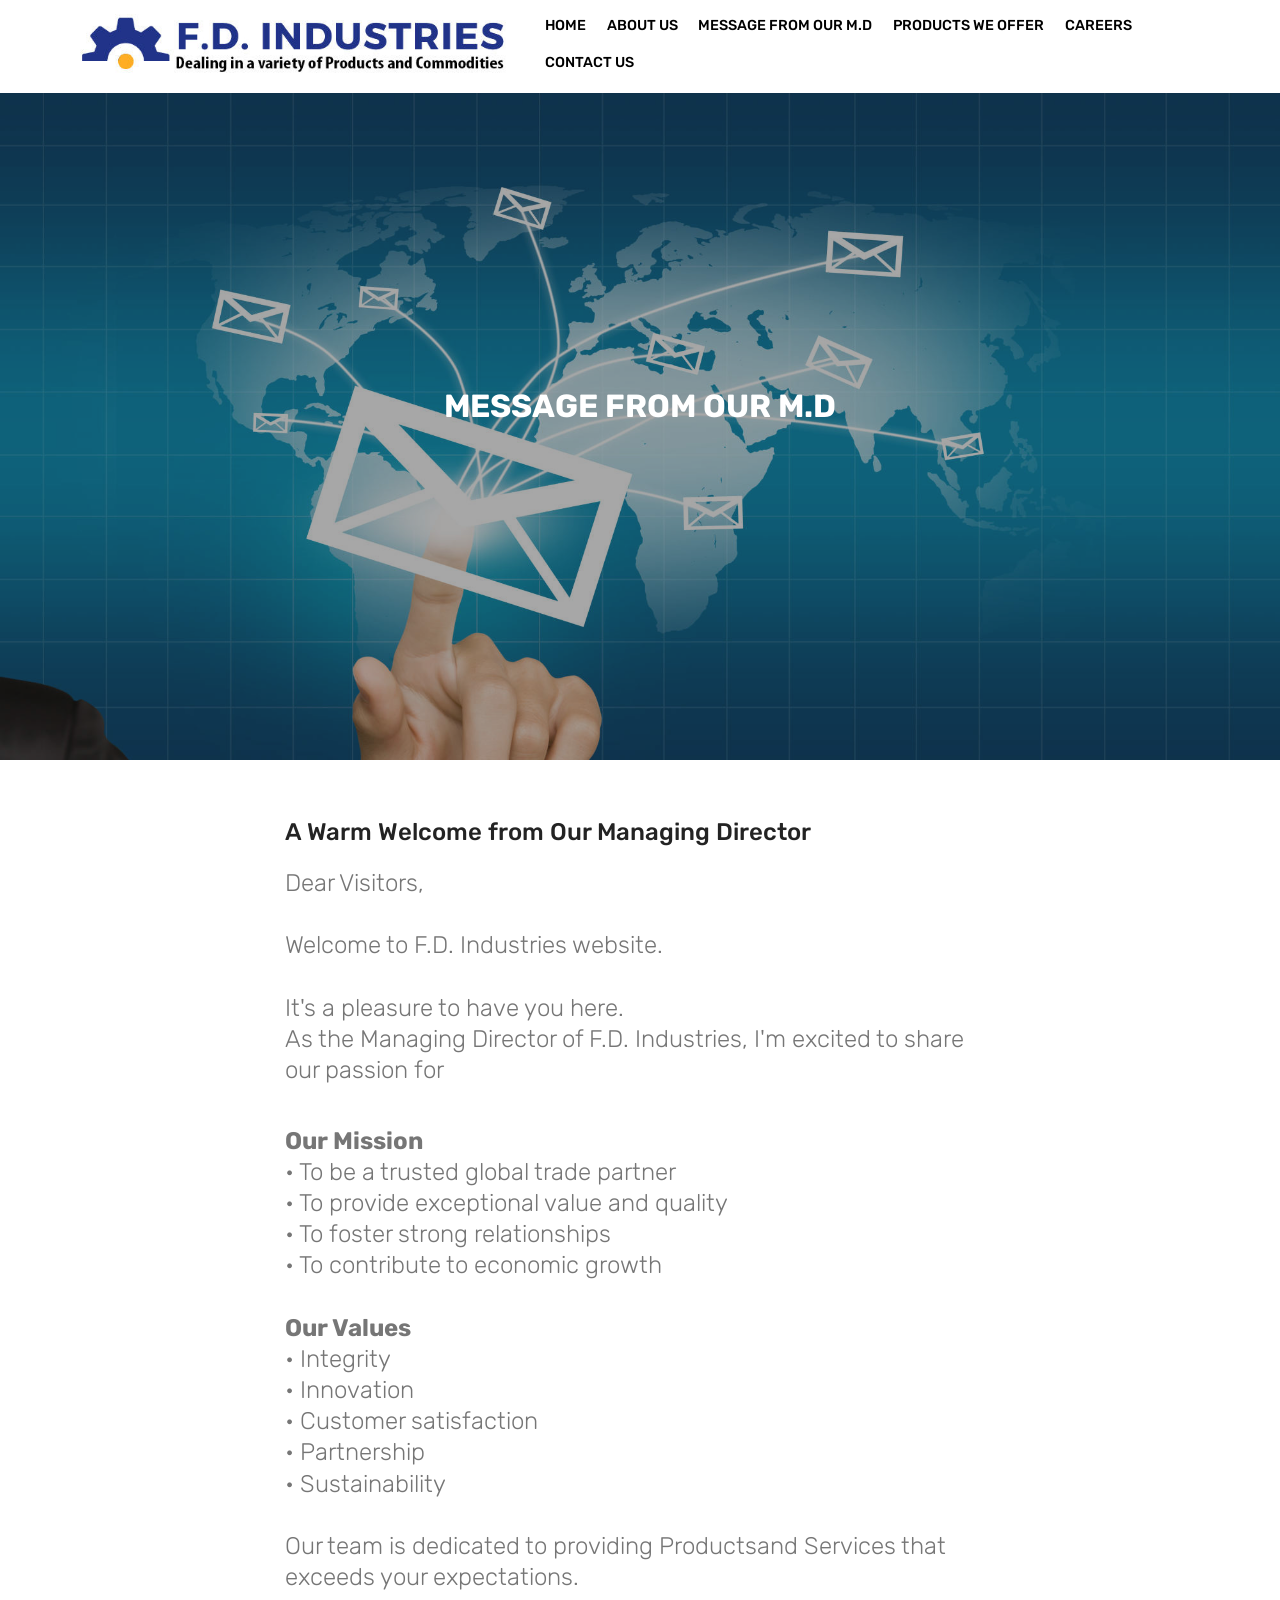
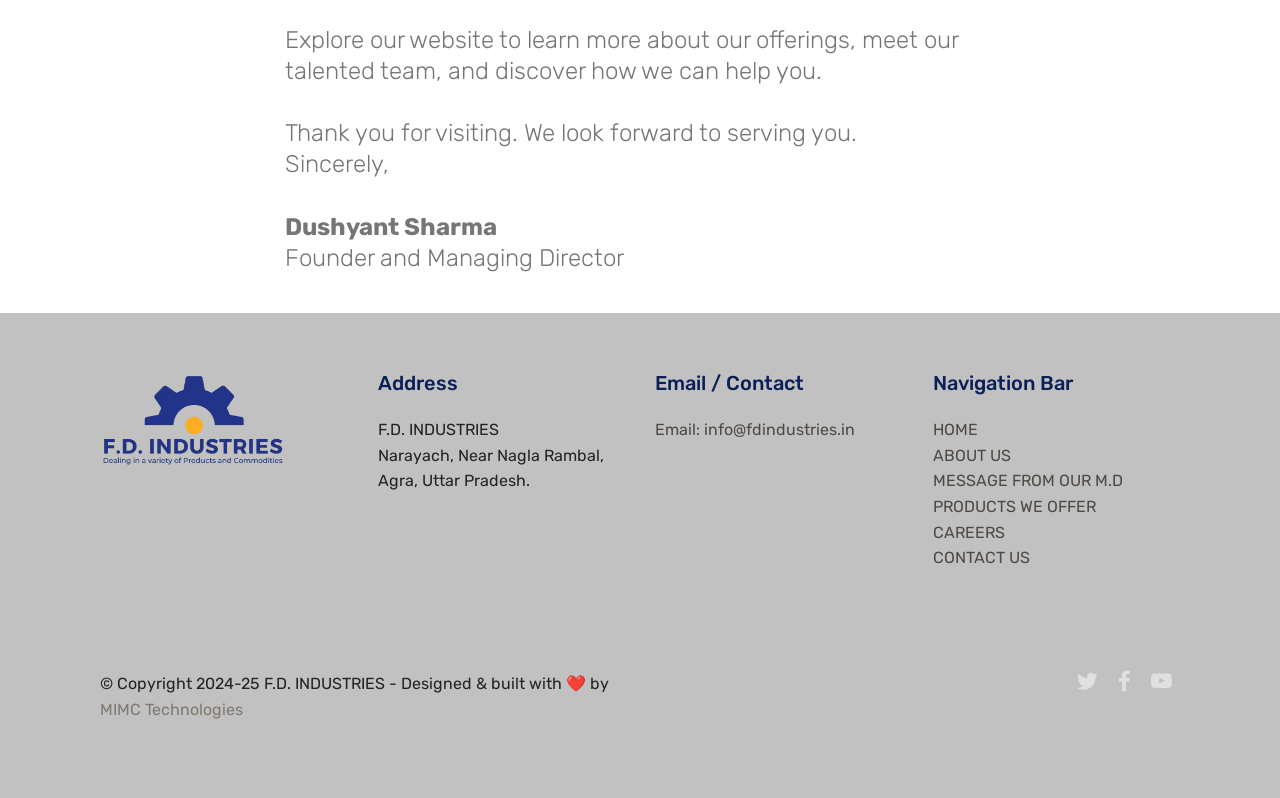
<file: message.html>
<!DOCTYPE html>
<html  >
<head>
  <!-- Site made with Mobirise Website Builder v4.12.4, https://mobirise.com -->
  <meta charset="UTF-8">
  <meta http-equiv="X-UA-Compatible" content="IE=edge">
  <meta name="generator" content="Mobirise v4.12.4, mobirise.com">
  <meta name="viewport" content="width=device-width, initial-scale=1, minimum-scale=1">
  <link rel="shortcut icon" href="assets/images/favi-128x128-1.png" type="image/x-icon">
  <meta name="description" content="MESSAGE FROM OUR M.D">
  
  
  <title>MESSAGE FROM OUR M.D</title>
  <link rel="stylesheet" href="assets/web/assets/mobirise-icons/mobirise-icons.css">
  <link rel="stylesheet" href="assets/bootstrap/css/bootstrap.min.css">
  <link rel="stylesheet" href="assets/bootstrap/css/bootstrap-grid.min.css">
  <link rel="stylesheet" href="assets/bootstrap/css/bootstrap-reboot.min.css">
  <link rel="stylesheet" href="assets/socicon/css/styles.css">
  <link rel="stylesheet" href="assets/tether/tether.min.css">
  <link rel="stylesheet" href="assets/dropdown/css/style.css">
  <link rel="stylesheet" href="assets/theme/css/style.css">
  <link rel="preload" as="style" href="assets/mobirise/css/mbr-additional.css"><link rel="stylesheet" href="assets/mobirise/css/mbr-additional.css" type="text/css">
  
  
  
</head>
<body>
  <section class="menu cid-rwuySQ1CiZ" once="menu" id="menu1-m">

    

    <nav class="navbar navbar-expand beta-menu navbar-dropdown align-items-center navbar-fixed-top navbar-toggleable-sm">
        <button class="navbar-toggler navbar-toggler-right" type="button" data-toggle="collapse" data-target="#navbarSupportedContent" aria-controls="navbarSupportedContent" aria-expanded="false" aria-label="Toggle navigation">
            <div class="hamburger">
                <span></span>
                <span></span>
                <span></span>
                <span></span>
            </div>
        </button>
        <div class="menu-logo">
            <div class="navbar-brand">
                <span class="navbar-logo">
                    <a href="index.html">
                         <img src="assets/images/fdindustires-581x83.jpg" alt="F.D. INDUSTRIES" title="F.D. INDUSTRIES" style="height: 3.8rem;">
                    </a>
                </span>
                
            </div>
        </div>
        <div class="collapse navbar-collapse" id="navbarSupportedContent">
            <ul class="navbar-nav nav-dropdown nav-right" data-app-modern-menu="true"><li class="nav-item">
                    <a class="nav-link link text-black display-4" href="index.html">HOME</a>
                </li>
                <li class="nav-item">
                    <a class="nav-link link text-black display-4" href="aboutus.html">ABOUT US</a>
                </li><li class="nav-item"><a class="nav-link link text-black display-4" href="message.html">
                        
                        MESSAGE FROM OUR M.D</a></li><li class="nav-item"><a class="nav-link link text-black display-4" href="Products We Offer.html">
                        
                        PRODUCTS WE OFFER</a></li><li class="nav-item"><a class="nav-link link text-black display-4" href="Careers.html">CAREERS</a></li><li class="nav-item"><a class="nav-link link text-black display-4" href="contactus.html">
                        
                        CONTACT US</a></li></ul>
            
        </div>
    </nav>
</section>

<section class="engine"><a href="https://mobirise.info/w">html5 templates</a></section><section class="mbr-section content4 cid-rwuyT6IQ0r" id="content4-n">

    

    <div class="container">
        <div class="media-container-row">
            <div class="title col-12 col-md-8">
                <h2 class="align-center pb-3 mbr-fonts-style display-5">
                    OUR SERVICES</h2>
                
                
            </div>
        </div>
    </div>
</section>

<section class="mbr-section content5 cid-rwuyT9oWqn mbr-parallax-background" id="content5-o">

    

    <div class="mbr-overlay" style="opacity: 0.4; background-color: rgb(35, 35, 35);">
    </div>

    <div class="container">
        <div class="media-container-row">
            <div class="title col-12 col-md-8">
                <h2 class="align-center mbr-bold mbr-white pb-3 mbr-fonts-style display-2"><br><br><br><br><br><br>MESSAGE FROM OUR M.D<br><br><br><br><br><br><br><br></h2>
                
                
                
            </div>
        </div>
    </div>
</section>

<section class="mbr-section content4 cid-uqjD0H5Cvc" id="content4-19">

    

    <div class="container">
        <div class="media-container-row">
            <div class="title col-12 col-md-8">
                <h2 class="align-center pb-3 mbr-fonts-style display-5">A Warm Welcome from Our Managing Director</h2>
                <h3 class="mbr-section-subtitle align-center mbr-light mbr-fonts-style display-5">Dear Visitors,
<br><br><div>Welcome to F.D. Industries website. 
<br><br></div><div>It's a pleasure to have you here.
</div><div>As the Managing Director of F.D. Industries, I'm excited to share our passion for
</div></h3>
                
            </div>
        </div>
    </div>
</section>

<section class="mbr-section content4 cid-uqjDe3es8e" id="content4-1a">

    

    <div class="container">
        <div class="media-container-row">
            <div class="title col-12 col-md-8">
                
                <h3 class="mbr-section-subtitle align-center mbr-light mbr-fonts-style display-5"><div><strong><br>Our Mission 
</strong></div><div>•	To be a trusted global trade partner
</div><div>•	To provide exceptional value and quality
</div><div>•	To foster strong relationships
</div><div>•	To contribute to economic growth
</div><div><br><strong>Our Values
<br></strong><span style="font-size: 1.5rem;">•	Integrity</span><strong><br></strong></div><div>•	Innovation
</div><div>•	Customer satisfaction
</div><div>•	Partnership
</div><div>•	Sustainability
</div><div><br>Our team is dedicated to providing Productsand Services that exceeds your expectations.
</div><div><br>Explore our website to learn more about our offerings, meet our talented team, and discover how we can help you.</div><br><div>
</div><div>Thank you for visiting. We look forward to serving you.
</div><div>Sincerely,
<br><br></div><div><strong>Dushyant Sharma
</strong></div><div>Founder and Managing Director
</div><div><br></div></h3>
                
            </div>
        </div>
    </div>
</section>

<section class="cid-uqGItgw84a" id="footer1-1z">

    

    

    <div class="container">
        <div class="media-container-row content text-white">
            <div class="col-12 col-md-3">
                <div class="media-wrap">
                    <a href="index.html">
                        <img src="assets/images/tran1-removebg-preview-334x174.png" alt="F.D. INDUSTRIES" title="F.D. INDUSTRIES">
                    </a>
                </div>
            </div>
            <div class="col-12 col-md-3 mbr-fonts-style display-7">
                <h5 class="pb-3">
                    Address
                </h5>
                <p class="mbr-text">F.D. INDUSTRIES
<br>Narayach, Near Nagla Rambal, Agra, Uttar Pradesh.
<br><br></p>
            </div>
            <div class="col-12 col-md-3 mbr-fonts-style display-7">
                <h5 class="pb-3">
                    Email / Contact</h5>
                <p class="mbr-text"><a href="mailto:info@fdindustries.in">Email: info@fdindustries.in</a><br><br><br></p>
            </div>
            <div class="col-12 col-md-3 mbr-fonts-style display-7">
                <h5 class="pb-3">Navigation Bar</h5>
                <p class="mbr-text"><a href="index.html">HOME</a><br><a href="aboutus.html">ABOUT US</a><br><a href="message.html">MESSAGE FROM OUR M.D</a><br><a href="Products We Offer.html">PRODUCTS WE OFFER</a><br><a href="Careers.html">CAREERS</a><br><a href="contactus.html">CONTACT US</a><br><br><br></p>
            </div>
        </div>
        <div class="footer-lower">
            <div class="media-container-row">
                <div class="col-sm-12">
                    <hr>
                </div>
            </div>
            <div class="media-container-row mbr-white">
                <div class="col-sm-6 copyright">
                    <p class="mbr-text mbr-fonts-style display-7">
                        © Copyright 2024-25 F.D. INDUSTRIES - Designed & built with ❤️ by <a href="https://www.mimctechnologies.com/" target="_blank" class="text-info">MIMC Technologies</a></p>
                </div>
                <div class="col-md-6">
                    <div class="social-list align-right">
                        <div class="soc-item">
                            <a href="https://twitter.com/" target="_blank">
                                <span class="mbr-iconfont mbr-iconfont-social socicon-twitter socicon"></span>
                            </a>
                        </div>
                        <div class="soc-item">
                            <a href="https://www.facebook.com/" target="_blank">
                                <span class="mbr-iconfont mbr-iconfont-social socicon-facebook socicon"></span>
                            </a>
                        </div>
                        <div class="soc-item">
                            <a href="https://www.youtube.com/" target="_blank">
                                <span class="mbr-iconfont mbr-iconfont-social socicon-youtube socicon"></span>
                            </a>
                        </div>
                        
                        
                        
                    </div>
                </div>
            </div>
        </div>
    </div>
</section>


  <script src="assets/web/assets/jquery/jquery.min.js"></script>
  <script src="assets/popper/popper.min.js"></script>
  <script src="assets/bootstrap/js/bootstrap.min.js"></script>
  <script src="assets/tether/tether.min.js"></script>
  <script src="assets/dropdown/js/nav-dropdown.js"></script>
  <script src="assets/dropdown/js/navbar-dropdown.js"></script>
  <script src="assets/touchswipe/jquery.touch-swipe.min.js"></script>
  <script src="assets/parallax/jarallax.min.js"></script>
  <script src="assets/smoothscroll/smooth-scroll.js"></script>
  <script src="assets/theme/js/script.js"></script>
  
  
</body>
</html>
</file>
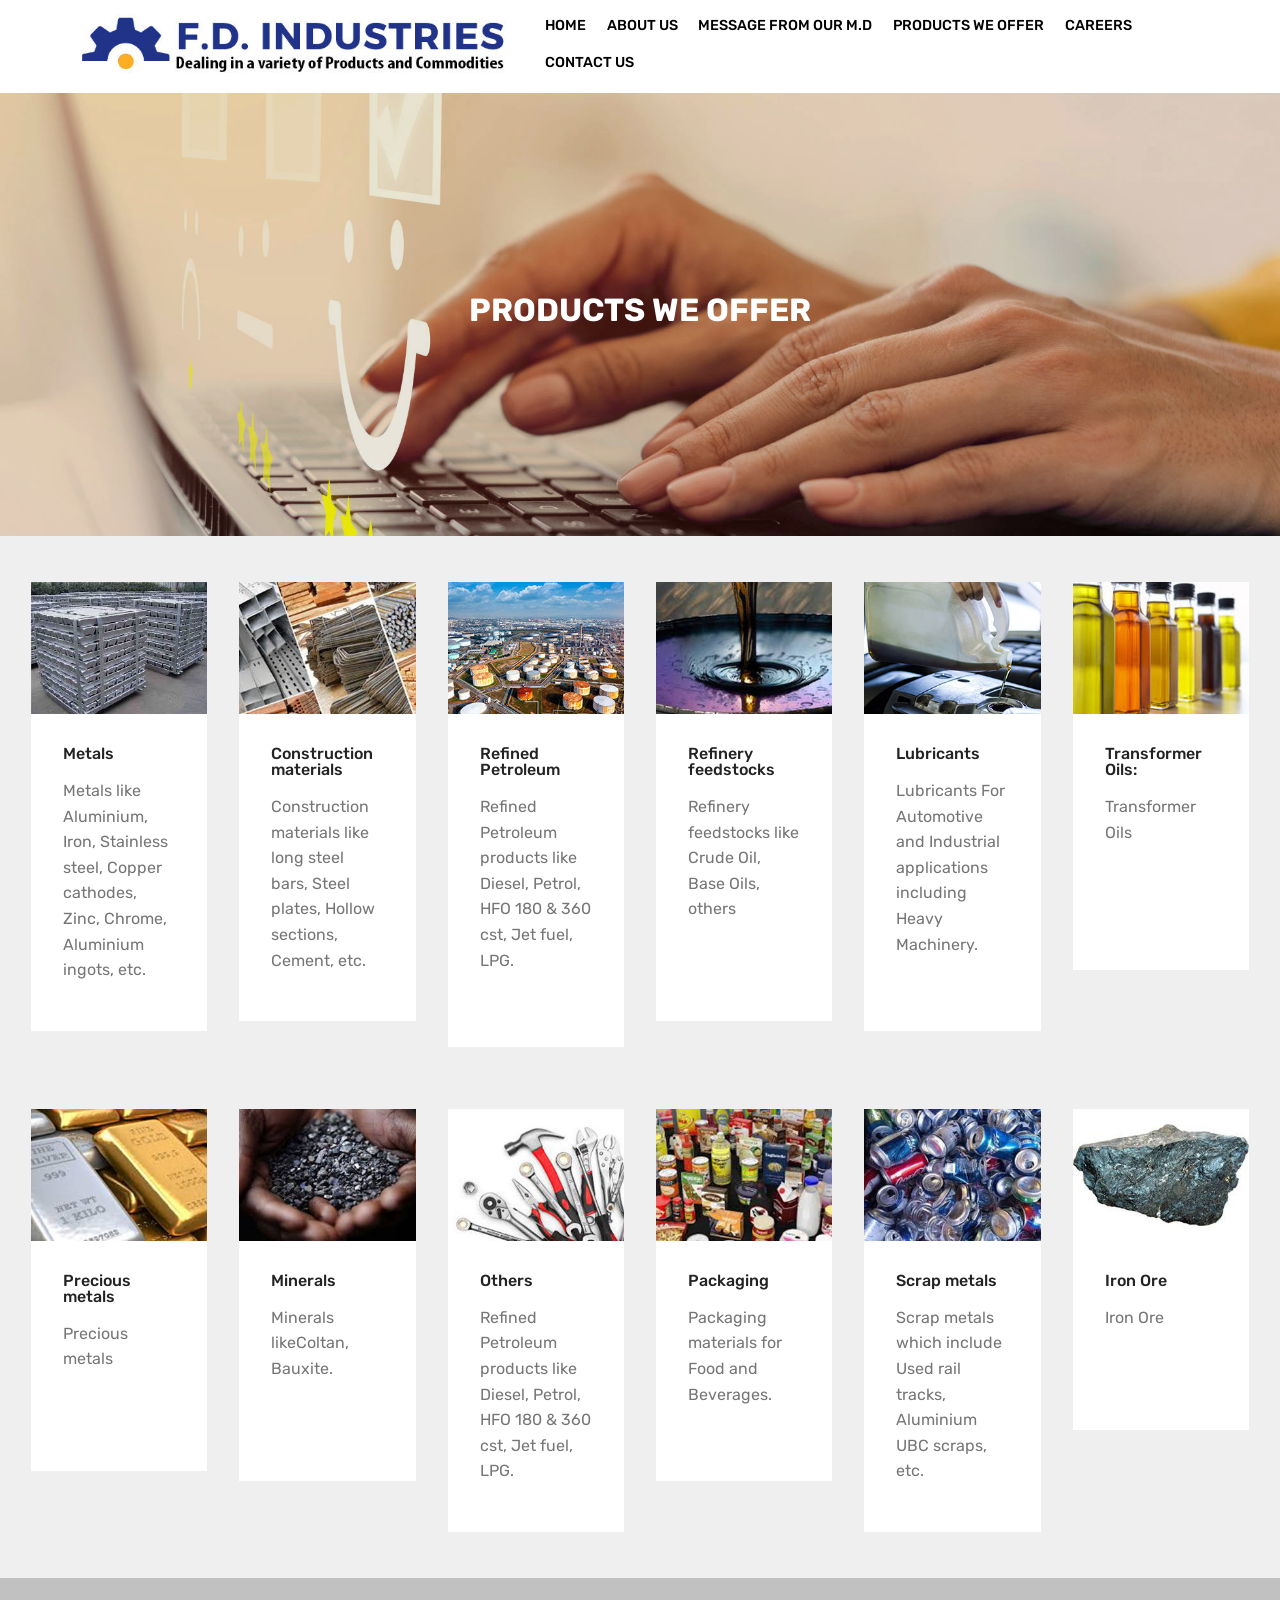
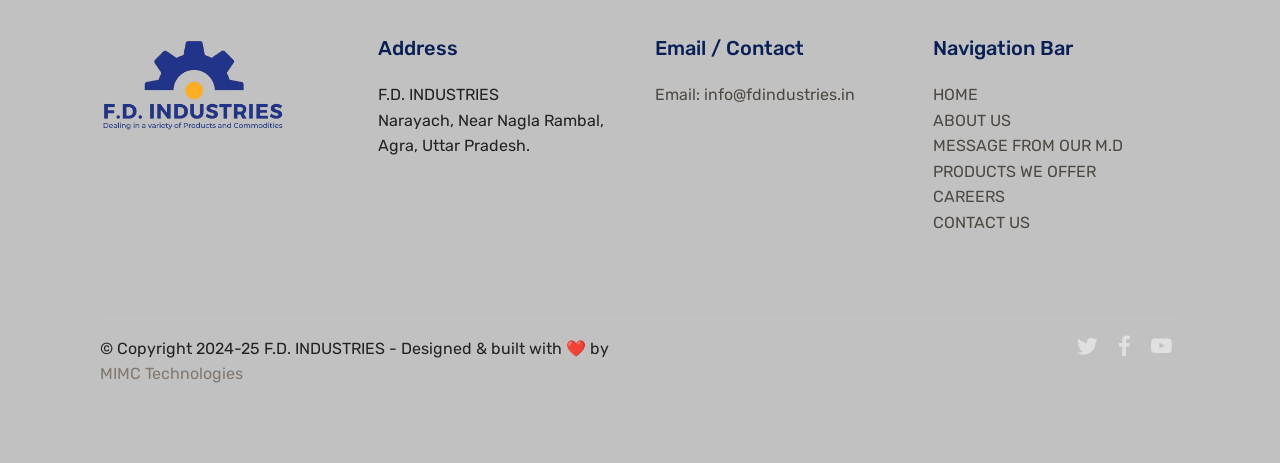
<file: Products We Offer.html>
<!DOCTYPE html>
<html  >
<head>
  <!-- Site made with Mobirise Website Builder v4.12.4, https://mobirise.com -->
  <meta charset="UTF-8">
  <meta http-equiv="X-UA-Compatible" content="IE=edge">
  <meta name="generator" content="Mobirise v4.12.4, mobirise.com">
  <meta name="viewport" content="width=device-width, initial-scale=1, minimum-scale=1">
  <link rel="shortcut icon" href="assets/images/favi-128x128-1.png" type="image/x-icon">
  <meta name="description" content="Products We Offer">
  
  
  <title>Products We Offer</title>
  <link rel="stylesheet" href="assets/web/assets/mobirise-icons/mobirise-icons.css">
  <link rel="stylesheet" href="assets/bootstrap/css/bootstrap.min.css">
  <link rel="stylesheet" href="assets/bootstrap/css/bootstrap-grid.min.css">
  <link rel="stylesheet" href="assets/bootstrap/css/bootstrap-reboot.min.css">
  <link rel="stylesheet" href="assets/socicon/css/styles.css">
  <link rel="stylesheet" href="assets/tether/tether.min.css">
  <link rel="stylesheet" href="assets/dropdown/css/style.css">
  <link rel="stylesheet" href="assets/theme/css/style.css">
  <link rel="preload" as="style" href="assets/mobirise/css/mbr-additional.css"><link rel="stylesheet" href="assets/mobirise/css/mbr-additional.css" type="text/css">
  
  
  
</head>
<body>
  <section class="menu cid-rwuuoipen4" once="menu" id="menu1-g">

    

    <nav class="navbar navbar-expand beta-menu navbar-dropdown align-items-center navbar-fixed-top navbar-toggleable-sm">
        <button class="navbar-toggler navbar-toggler-right" type="button" data-toggle="collapse" data-target="#navbarSupportedContent" aria-controls="navbarSupportedContent" aria-expanded="false" aria-label="Toggle navigation">
            <div class="hamburger">
                <span></span>
                <span></span>
                <span></span>
                <span></span>
            </div>
        </button>
        <div class="menu-logo">
            <div class="navbar-brand">
                <span class="navbar-logo">
                    <a href="index.html">
                         <img src="assets/images/fdindustires-581x83.jpg" alt="F.D. INDUSTRIES" title="F.D. INDUSTRIES" style="height: 3.8rem;">
                    </a>
                </span>
                
            </div>
        </div>
        <div class="collapse navbar-collapse" id="navbarSupportedContent">
            <ul class="navbar-nav nav-dropdown nav-right" data-app-modern-menu="true"><li class="nav-item">
                    <a class="nav-link link text-black display-4" href="index.html">HOME</a>
                </li>
                <li class="nav-item">
                    <a class="nav-link link text-black display-4" href="aboutus.html">ABOUT US</a>
                </li><li class="nav-item"><a class="nav-link link text-black display-4" href="message.html">
                        
                        MESSAGE FROM OUR M.D</a></li><li class="nav-item"><a class="nav-link link text-black display-4" href="Products We Offer.html">
                        
                        PRODUCTS WE OFFER</a></li><li class="nav-item"><a class="nav-link link text-black display-4" href="Careers.html">CAREERS</a></li><li class="nav-item"><a class="nav-link link text-black display-4" href="contactus.html">
                        
                        CONTACT US</a></li></ul>
            
        </div>
    </nav>
</section>

<section class="engine"><a href="https://mobirise.info/o">portfolio website templates</a></section><section class="mbr-section content4 cid-rwuuokc6rU" id="content4-h">

    

    <div class="container">
        <div class="media-container-row">
            <div class="title col-12 col-md-8">
                <h2 class="align-center pb-3 mbr-fonts-style display-5">
                    OUR SERVICES</h2>
                
                
            </div>
        </div>
    </div>
</section>

<section class="mbr-section content5 cid-rwuuokYQyV mbr-parallax-background" id="content5-i">

    

    <div class="mbr-overlay" style="opacity: 0.1; background-color: rgb(35, 35, 35);">
    </div>

    <div class="container">
        <div class="media-container-row">
            <div class="title col-12 col-md-8">
                <h2 class="align-center mbr-bold mbr-white pb-3 mbr-fonts-style display-2"><br><br><br>PRODUCTS WE OFFER<br><br><br><br></h2>
                
                
                
            </div>
        </div>
    </div>
</section>

<section class="features17 cid-uqjFsu93sL" id="features17-1h">
    
    

    
    <div class="container-fluid">
        <div class="media-container-row">
            <div class="card p-3 col-12 col-md-6 col-lg-2">
                <div class="card-wrapper">
                    <div class="card-img">
                        <img src="assets/images/aluminium-ingots-259x194.jpg" alt="Mobirise" title="">
                    </div>
                    <div class="card-box">
                        <h4 class="card-title pb-3 mbr-fonts-style display-7">Metals</h4>
                        <p class="mbr-text mbr-fonts-style display-7">Metals like Aluminium, Iron, Stainless steel, Copper cathodes, Zinc, Chrome, Aluminium ingots, etc.<br>
                        </p>
                    </div>
                </div>
            </div>

            <div class="card p-3 col-12 col-md-6 col-lg-2">
                <div class="card-wrapper">
                    <div class="card-img">
                        <img src="assets/images/construction-materials-259x194.jpg" alt="Mobirise" title="">
                    </div>
                    <div class="card-box">
                        <h4 class="card-title pb-3 mbr-fonts-style display-7">Construction materials&nbsp;</h4>
                        <p class="mbr-text mbr-fonts-style display-7">Construction materials like long steel bars, Steel plates, Hollow sections, Cement, etc.<br>
                        </p>
                    </div>
                </div>
            </div>

            <div class="card p-3 col-12 col-md-6 col-lg-2">
                <div class="card-wrapper">
                    <div class="card-img">
                        <img src="assets/images/aerial-view-gas-oil-refinery-oil-industry-259x194.jpg" alt="Mobirise" title="">
                    </div>
                    <div class="card-box">
                        <h4 class="card-title pb-3 mbr-fonts-style display-7">Refined Petroleum&nbsp;</h4>
                        <p class="mbr-text mbr-fonts-style display-7">Refined Petroleum products like Diesel, Petrol, HFO 180 &amp; 360 cst, Jet fuel, LPG.<br><br></p>
                    </div>
                </div>
            </div>

            <div class="card p-3 col-12 col-md-6 col-lg-2">
                <div class="card-wrapper">
                    <div class="card-img">
                        <img src="assets/images/crude-oil-259x194.jpg" alt="" title="">
                    </div>
                    <div class="card-box">
                        <h4 class="card-title pb-3 mbr-fonts-style display-7">Refinery feedstocks&nbsp;</h4>
                        <p class="mbr-text mbr-fonts-style display-7">Refinery feedstocks like Crude Oil, Base Oils, others<br><br><br></p>
                    </div>
                </div>
            </div>
            <div class="card p-3 col-12 col-md-6 col-lg-2">
                <div class="card-wrapper">
                    <div class="card-img">
                        <img src="assets/images/mechanic-pouring-oil-lubricant-into-car-engine-259x194.jpg" alt="" title="">
                    </div>
                    <div class="card-box">
                        <h4 class="card-title pb-3 mbr-fonts-style display-7">Lubricants</h4>
                        <p class="mbr-text mbr-fonts-style display-7">Lubricants For Automotive and Industrial applications including Heavy Machinery.<br><br>
                        </p>
                    </div>
                </div>
            </div>
            <div class="card p-3 col-12 col-md-6 col-lg-2">
                <div class="card-wrapper">
                    <div class="card-img">
                        <img src="assets/images/transformer-oil-259x194.jpg" alt="Bunkar" title="">
                    </div>
                    <div class="card-box">
                        <h4 class="card-title pb-3 mbr-fonts-style display-7">Transformer Oils:</h4>
                        <p class="mbr-text mbr-fonts-style display-7">Transformer Oils<br><br><br><br></p>
                    </div>
                </div>
            </div>
        </div>
    </div>
</section>

<section class="features17 cid-uqjFsZoJHK" id="features17-1i">
    
    

    
    <div class="container-fluid">
        <div class="media-container-row">
            <div class="card p-3 col-12 col-md-6 col-lg-2">
                <div class="card-wrapper">
                    <div class="card-img">
                        <img src="assets/images/precious-metals-259x194.jpg" alt="Mobirise" title="">
                    </div>
                    <div class="card-box">
                        <h4 class="card-title pb-3 mbr-fonts-style display-7">Precious metals</h4>
                        <p class="mbr-text mbr-fonts-style display-7">Precious metals<br><br><br>
                        </p>
                    </div>
                </div>
            </div>

            <div class="card p-3 col-12 col-md-6 col-lg-2">
                <div class="card-wrapper">
                    <div class="card-img">
                        <img src="assets/images/minerals-coltan-259x194.jpg" alt="Mobirise" title="">
                    </div>
                    <div class="card-box">
                        <h4 class="card-title pb-3 mbr-fonts-style display-7">Minerals</h4>
                        <p class="mbr-text mbr-fonts-style display-7">Minerals likeColtan, Bauxite.<br><br><br>
                        </p>
                    </div>
                </div>
            </div>

            <div class="card p-3 col-12 col-md-6 col-lg-2">
                <div class="card-wrapper">
                    <div class="card-img">
                        <img src="assets/images/hand-tools-259x194.jpg" alt="Mobirise" title="">
                    </div>
                    <div class="card-box">
                        <h4 class="card-title pb-3 mbr-fonts-style display-7">Others</h4>
                        <p class="mbr-text mbr-fonts-style display-7">Refined Petroleum products like Diesel, Petrol, HFO 180 &amp; 360 cst, Jet fuel, LPG.<br></p>
                    </div>
                </div>
            </div>

            <div class="card p-3 col-12 col-md-6 col-lg-2">
                <div class="card-wrapper">
                    <div class="card-img">
                        <img src="assets/images/packing-material-for-food-and-beverages-259x194.jpg" alt="" title="">
                    </div>
                    <div class="card-box">
                        <h4 class="card-title pb-3 mbr-fonts-style display-7">Packaging</h4>
                        <p class="mbr-text mbr-fonts-style display-7">Packaging materials for Food and Beverages.<br><br></p>
                    </div>
                </div>
            </div>
            <div class="card p-3 col-12 col-md-6 col-lg-2">
                <div class="card-wrapper">
                    <div class="card-img">
                        <img src="assets/images/aluminium-ubc-scrap-259x194.jpg" alt="" title="">
                    </div>
                    <div class="card-box">
                        <h4 class="card-title pb-3 mbr-fonts-style display-7">Scrap metals&nbsp;</h4>
                        <p class="mbr-text mbr-fonts-style display-7">Scrap metals which include Used rail tracks, Aluminium UBC scraps, etc.<br>
                        </p>
                    </div>
                </div>
            </div>
            <div class="card p-3 col-12 col-md-6 col-lg-2">
                <div class="card-wrapper">
                    <div class="card-img">
                        <img src="assets/images/mineral-iron-ore-259x194.jpg" alt="Bunkar" title="">
                    </div>
                    <div class="card-box">
                        <h4 class="card-title pb-3 mbr-fonts-style display-7">Iron Ore</h4>
                        <p class="mbr-text mbr-fonts-style display-7">Iron Ore<br><br><br></p>
                    </div>
                </div>
            </div>
        </div>
    </div>
</section>

<section class="cid-uqGIqqEd4m" id="footer1-1y">

    

    

    <div class="container">
        <div class="media-container-row content text-white">
            <div class="col-12 col-md-3">
                <div class="media-wrap">
                    <a href="index.html">
                        <img src="assets/images/tran1-removebg-preview-334x174.png" alt="F.D. INDUSTRIES" title="F.D. INDUSTRIES">
                    </a>
                </div>
            </div>
            <div class="col-12 col-md-3 mbr-fonts-style display-7">
                <h5 class="pb-3">
                    Address
                </h5>
                <p class="mbr-text">F.D. INDUSTRIES
<br>Narayach, Near Nagla Rambal, Agra, Uttar Pradesh.
<br><br></p>
            </div>
            <div class="col-12 col-md-3 mbr-fonts-style display-7">
                <h5 class="pb-3">
                    Email / Contact</h5>
                <p class="mbr-text"><a href="mailto:info@fdindustries.in">Email: info@fdindustries.in</a><br><br><br></p>
            </div>
            <div class="col-12 col-md-3 mbr-fonts-style display-7">
                <h5 class="pb-3">Navigation Bar</h5>
                <p class="mbr-text"><a href="index.html">HOME</a><br><a href="aboutus.html">ABOUT US</a><br><a href="message.html">MESSAGE FROM OUR M.D</a><br><a href="Products We Offer.html">PRODUCTS WE OFFER</a><br><a href="Careers.html">CAREERS</a><br><a href="contactus.html">CONTACT US</a><br><br><br></p>
            </div>
        </div>
        <div class="footer-lower">
            <div class="media-container-row">
                <div class="col-sm-12">
                    <hr>
                </div>
            </div>
            <div class="media-container-row mbr-white">
                <div class="col-sm-6 copyright">
                    <p class="mbr-text mbr-fonts-style display-7">
                        © Copyright 2024-25 F.D. INDUSTRIES - Designed & built with ❤️ by <a href="https://www.mimctechnologies.com/" target="_blank" class="text-info">MIMC Technologies</a></p>
                </div>
                <div class="col-md-6">
                    <div class="social-list align-right">
                        <div class="soc-item">
                            <a href="https://twitter.com/" target="_blank">
                                <span class="mbr-iconfont mbr-iconfont-social socicon-twitter socicon"></span>
                            </a>
                        </div>
                        <div class="soc-item">
                            <a href="https://www.facebook.com/" target="_blank">
                                <span class="mbr-iconfont mbr-iconfont-social socicon-facebook socicon"></span>
                            </a>
                        </div>
                        <div class="soc-item">
                            <a href="https://www.youtube.com/" target="_blank">
                                <span class="mbr-iconfont mbr-iconfont-social socicon-youtube socicon"></span>
                            </a>
                        </div>
                        
                        
                        
                    </div>
                </div>
            </div>
        </div>
    </div>
</section>


  <script src="assets/web/assets/jquery/jquery.min.js"></script>
  <script src="assets/popper/popper.min.js"></script>
  <script src="assets/bootstrap/js/bootstrap.min.js"></script>
  <script src="assets/tether/tether.min.js"></script>
  <script src="assets/dropdown/js/nav-dropdown.js"></script>
  <script src="assets/dropdown/js/navbar-dropdown.js"></script>
  <script src="assets/touchswipe/jquery.touch-swipe.min.js"></script>
  <script src="assets/parallax/jarallax.min.js"></script>
  <script src="assets/smoothscroll/smooth-scroll.js"></script>
  <script src="assets/theme/js/script.js"></script>
  
  
</body>
</html>
</file>
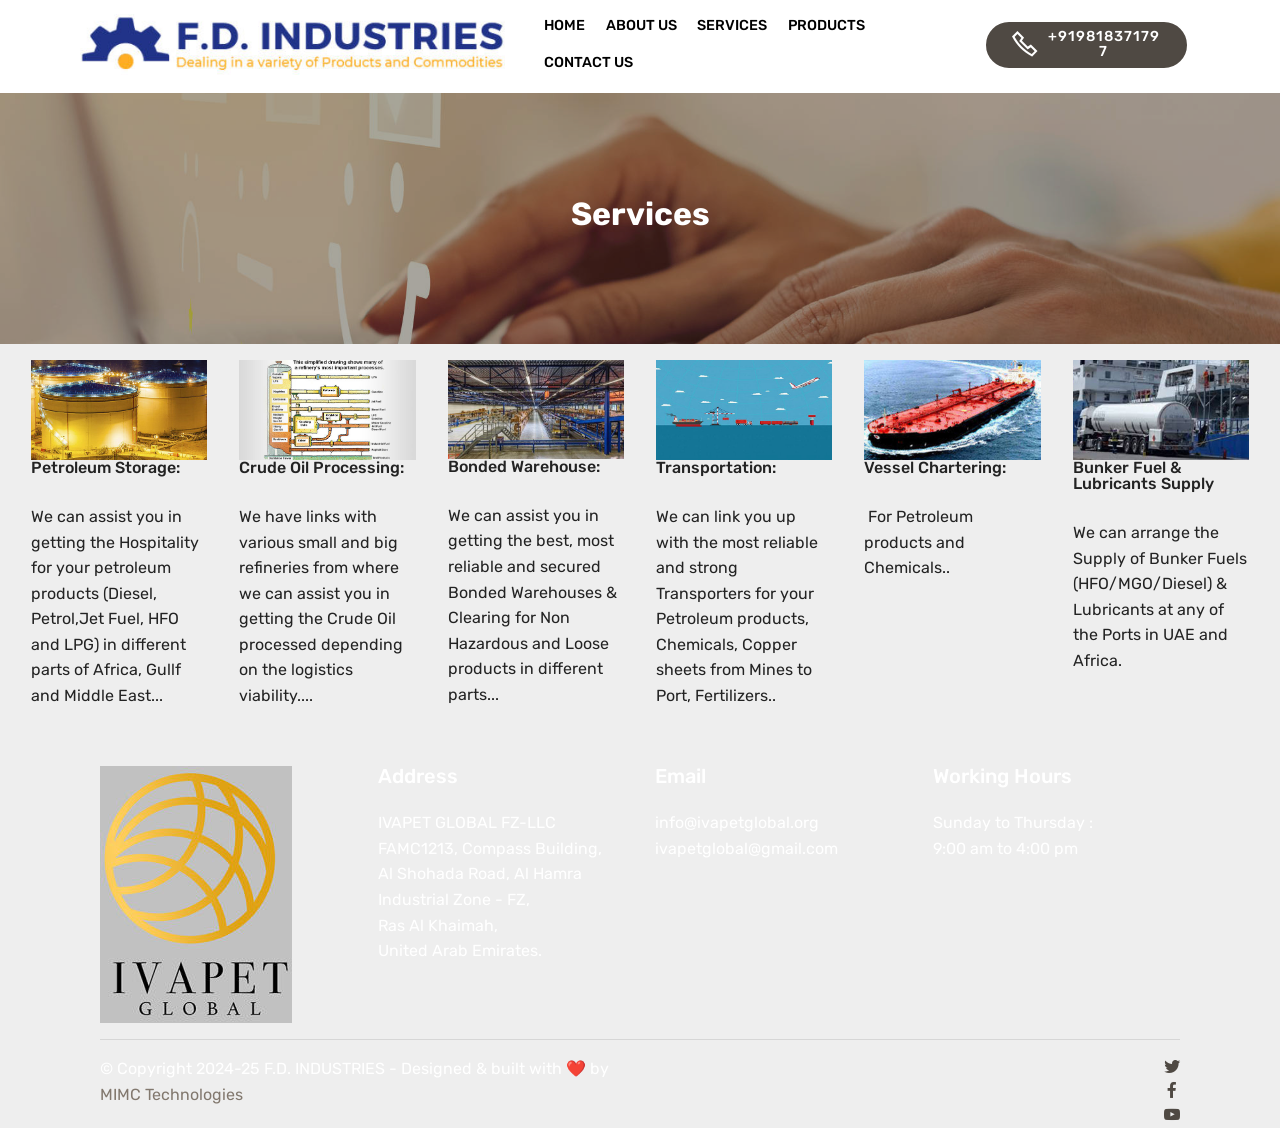
<file: services.html>
<!DOCTYPE html>
<html  >
<head>
  <!-- Site made with Mobirise Website Builder v4.12.4, https://mobirise.com -->
  <meta charset="UTF-8">
  <meta http-equiv="X-UA-Compatible" content="IE=edge">
  <meta name="generator" content="Mobirise v4.12.4, mobirise.com">
  <meta name="viewport" content="width=device-width, initial-scale=1, minimum-scale=1">
  <link rel="shortcut icon" href="assets/images/favi-128x128-1.png" type="image/x-icon">
  <meta name="description" content="IVAPET GLOBAL FZ-LLC">
  
  
  <title>services</title>
  <link rel="stylesheet" href="assets/web/assets/mobirise-icons2/mobirise2.css">
  <link rel="stylesheet" href="assets/bootstrap/css/bootstrap.min.css">
  <link rel="stylesheet" href="assets/bootstrap/css/bootstrap-grid.min.css">
  <link rel="stylesheet" href="assets/bootstrap/css/bootstrap-reboot.min.css">
  <link rel="stylesheet" href="assets/socicon/css/styles.css">
  <link rel="stylesheet" href="assets/tether/tether.min.css">
  <link rel="stylesheet" href="assets/dropdown/css/style.css">
  <link rel="stylesheet" href="assets/theme/css/style.css">
  <link rel="preload" as="style" href="assets/mobirise/css/mbr-additional.css"><link rel="stylesheet" href="assets/mobirise/css/mbr-additional.css" type="text/css">
  
  
  
</head>
<body>
  <section class="menu cid-rwuuoipen4" once="menu" id="menu1-g">

    

    <nav class="navbar navbar-expand beta-menu navbar-dropdown align-items-center navbar-fixed-top navbar-toggleable-sm">
        <button class="navbar-toggler navbar-toggler-right" type="button" data-toggle="collapse" data-target="#navbarSupportedContent" aria-controls="navbarSupportedContent" aria-expanded="false" aria-label="Toggle navigation">
            <div class="hamburger">
                <span></span>
                <span></span>
                <span></span>
                <span></span>
            </div>
        </button>
        <div class="menu-logo">
            <div class="navbar-brand">
                <span class="navbar-logo">
                    <a href="index.html">
                         <img src="assets/images/fdindustires-496x71.jpg" alt="IVAPET" title="GLOBAL" style="height: 3.8rem;">
                    </a>
                </span>
                
            </div>
        </div>
        <div class="collapse navbar-collapse" id="navbarSupportedContent">
            <ul class="navbar-nav nav-dropdown" data-app-modern-menu="true"><li class="nav-item">
                    <a class="nav-link link text-black display-4" href="index.html">HOME</a>
                </li>
                <li class="nav-item">
                    <a class="nav-link link text-black display-4" href="aboutus.html">ABOUT US</a>
                </li><li class="nav-item"><a class="nav-link link text-black display-4" href="services.html">
                        
                        SERVICES</a></li><li class="nav-item"><a class="nav-link link text-black display-4" href="products.html">
                        
                        PRODUCTS</a></li><li class="nav-item"><a class="nav-link link text-black display-4" href="contactus.html">
                        
                        CONTACT US</a></li></ul>
            <div class="navbar-buttons mbr-section-btn"><a class="btn btn-sm btn-primary display-4" href="https://mobirise.co"><span class="mobi-mbri mobi-mbri-phone mbr-iconfont mbr-iconfont-btn"></span>
                    
                    +919818371797</a></div>
        </div>
    </nav>
</section>

<section class="engine"><a href="https://mobirise.info/p">site templates free download</a></section><section class="mbr-section content4 cid-rwuuokc6rU" id="content4-h">

    

    <div class="container">
        <div class="media-container-row">
            <div class="title col-12 col-md-8">
                <h2 class="align-center pb-3 mbr-fonts-style display-5">
                    OUR SERVICES</h2>
                
                
            </div>
        </div>
    </div>
</section>

<section class="mbr-section content5 cid-rwuuokYQyV mbr-parallax-background" id="content5-i">

    

    <div class="mbr-overlay" style="opacity: 0.4; background-color: rgb(35, 35, 35);">
    </div>

    <div class="container">
        <div class="media-container-row">
            <div class="title col-12 col-md-8">
                <h2 class="align-center mbr-bold mbr-white pb-3 mbr-fonts-style display-2">Services</h2>
                
                
                
            </div>
        </div>
    </div>
</section>

<section class="features17 cid-rwFQkYn9rA" id="features17-11">
    
    

    
    <div class="container-fluid">
        <div class="media-container-row">
            <div class="card p-3 col-12 col-md-6 col-lg-2">
                <div class="card-wrapper">
                    <div class="card-img">
                        <img src="assets/images/petroleum-storage-533x302.jpg" alt="Mobirise" title="">
                    </div>
                    <div class="card-box">
                        <h4 class="card-title pb-3 mbr-fonts-style display-7">Petroleum Storage:</h4>
                        <p class="mbr-text mbr-fonts-style display-7">We can assist you in getting the Hospitality for your petroleum products (Diesel, Petrol,Jet Fuel, HFO and LPG) in different parts of Africa, Gullf and Middle East... <br>
                        </p>
                    </div>
                </div>
            </div>

            <div class="card p-3 col-12 col-md-6 col-lg-2">
                <div class="card-wrapper">
                    <div class="card-img">
                        <img src="assets/images/crude-oil-refining-533x302.jpg" alt="Mobirise" title="">
                    </div>
                    <div class="card-box">
                        <h4 class="card-title pb-3 mbr-fonts-style display-7">Crude Oil Processing:</h4>
                        <p class="mbr-text mbr-fonts-style display-7">We have links with various small and big refineries from where we can assist you in getting the Crude Oil processed depending on the logistics viability.... <br><br>
                        </p>
                    </div>
                </div>
            </div>

            <div class="card p-3 col-12 col-md-6 col-lg-2">
                <div class="card-wrapper">
                    <div class="card-img">
                        <img src="assets/images/bonded-warehouse-539x302.jpg" alt="Mobirise" title="">
                    </div>
                    <div class="card-box">
                        <h4 class="card-title pb-3 mbr-fonts-style display-7">Bonded Warehouse:</h4>
                        <p class="mbr-text mbr-fonts-style display-7">We can assist you in getting the best, most reliable and secured Bonded Warehouses &amp; Clearing for Non Hazardous and Loose products in different parts...&nbsp;<br><br></p>
                    </div>
                </div>
            </div>

            <div class="card p-3 col-12 col-md-6 col-lg-2">
                <div class="card-wrapper">
                    <div class="card-img">
                        <img src="assets/images/transportation-533x302.jpg" alt="Mobirise" title="">
                    </div>
                    <div class="card-box">
                        <h4 class="card-title pb-3 mbr-fonts-style display-7">
                            Transportation:
                        </h4>
                        <p class="mbr-text mbr-fonts-style display-7">We can link you up with the  most reliable and strong  Transporters for your Petroleum products, Chemicals,  Copper sheets from Mines to Port, Fertilizers..&nbsp;</p>
                    </div>
                </div>
            </div>
            <div class="card p-3 col-12 col-md-6 col-lg-2">
                <div class="card-wrapper">
                    <div class="card-img">
                        <img src="assets/images/vessel-chartering-533x302.jpg" alt="Mobirise" title="">
                    </div>
                    <div class="card-box">
                        <h4 class="card-title pb-3 mbr-fonts-style display-7">Vessel Chartering:</h4>
                        <p class="mbr-text mbr-fonts-style display-7">&nbsp;For Petroleum products and Chemicals..&nbsp;<br><br><a href="products.html"><br></a><br><br><br>
                        </p>
                    </div>
                </div>
            </div>
            <div class="card p-3 col-12 col-md-6 col-lg-2">
                <div class="card-wrapper">
                    <div class="card-img">
                        <img src="assets/images/bunkering-533x302.jpg" alt="Mobirise" title="">
                    </div>
                    <div class="card-box">
                        <h4 class="card-title pb-3 mbr-fonts-style display-7">Bunker Fuel &amp; Lubricants Supply</h4>
                        <p class="mbr-text mbr-fonts-style display-7">
                             We can arrange the Supply of Bunker Fuels (HFO/MGO/Diesel) &amp; Lubricants at any of the Ports in UAE and Africa.<br><br></p>
                    </div>
                </div>
            </div>
        </div>
    </div>
</section>

<section class="cid-rwuuonrkRv" id="footer1-k">

    

    

    <div class="container">
        <div class="media-container-row content text-white">
            <div class="col-12 col-md-3">
                <div class="media-wrap">
                    <a href="index.html">
                        <img src="assets/images/ivapet-logo-2-192x257.jpg" alt="IVAPET" title="GLOBAL">
                    </a>
                </div>
            </div>
            <div class="col-12 col-md-3 mbr-fonts-style display-7">
                <h5 class="pb-3">
                    Address
                </h5>
                <p class="mbr-text">IVAPET GLOBAL FZ-LLC 
<br>FAMC1213, Compass Building, <br>Al Shohada Road, Al Hamra Industrial Zone - FZ, 
<br>Ras Al Khaimah, <br>United Arab Emirates. &nbsp;<br></p>
            </div>
            <div class="col-12 col-md-3 mbr-fonts-style display-7">
                <h5 class="pb-3">
                    Email</h5>
                <p class="mbr-text">info@ivapetglobal.org <br>ivapetglobal@gmail.com&nbsp;<br><br><br></p>
            </div>
            <div class="col-12 col-md-3 mbr-fonts-style display-7">
                <h5 class="pb-3">
                    Working Hours</h5>
                <p class="mbr-text">Sunday to Thursday : <br>9:00 am to 4:00 pm&nbsp;<br></p>
            </div>
        </div>
        <div class="footer-lower">
            <div class="media-container-row">
                <div class="col-sm-12">
                    <hr>
                </div>
            </div>
            <div class="media-container-row mbr-white">
                <div class="col-sm-6 copyright">
                    <p class="mbr-text mbr-fonts-style display-7">
                        © Copyright 2024-25 F.D. INDUSTRIES - Designed & built with ❤️ by <a href="https://www.mimctechnologies.com/" target="_blank" class="text-info">MIMC Technologies</a></p>
                </div>
                <div class="col-md-6">
                    <div class="social-list align-right">
                        <div class="soc-item">
                            <a href="https://twitter.com/" target="_blank">
                                <span class="mbr-iconfont mbr-iconfont-social socicon-twitter socicon"></span>
                            </a>
                        </div>
                        <div class="soc-item">
                            <a href="https://www.facebook.com/" target="_blank">
                                <span class="mbr-iconfont mbr-iconfont-social socicon-facebook socicon"></span>
                            </a>
                        </div>
                        <div class="soc-item">
                            <a href="https://www.youtube.com/" target="_blank">
                                <span class="mbr-iconfont mbr-iconfont-social socicon-youtube socicon"></span>
                            </a>
                        </div>
                        
                        
                        
                    </div>
                </div>
            </div>
        </div>
    </div>
</section>


  <script src="assets/web/assets/jquery/jquery.min.js"></script>
  <script src="assets/popper/popper.min.js"></script>
  <script src="assets/bootstrap/js/bootstrap.min.js"></script>
  <script src="assets/tether/tether.min.js"></script>
  <script src="assets/dropdown/js/nav-dropdown.js"></script>
  <script src="assets/dropdown/js/navbar-dropdown.js"></script>
  <script src="assets/touchswipe/jquery.touch-swipe.min.js"></script>
  <script src="assets/parallax/jarallax.min.js"></script>
  <script src="assets/smoothscroll/smooth-scroll.js"></script>
  <script src="assets/theme/js/script.js"></script>
  
  
</body>
</html>
</file>
<file: assets/web/assets/mobirise-icons/mobirise-icons.css>
@font-face {
  font-family: 'MobiriseIcons';
  src:  url('mobirise-icons.eot?spat4u');
  src:  url('mobirise-icons.eot?spat4u#iefix') format('embedded-opentype'),
    url('mobirise-icons.ttf?spat4u') format('truetype'),
    url('mobirise-icons.woff?spat4u') format('woff'),
    url('mobirise-icons.svg?spat4u#MobiriseIcons') format('svg');
  font-weight: normal;
  font-style: normal;
  font-display: swap;
}

[class^="mbri-"], [class*=" mbri-"] {
  /* use !important to prevent issues with browser extensions that change fonts */
  font-family: MobiriseIcons !important;
  speak: none;
  font-style: normal;
  font-weight: normal;
  font-variant: normal;
  text-transform: none;
  line-height: 1;

  /* Better Font Rendering =========== */
  -webkit-font-smoothing: antialiased;
  -moz-osx-font-smoothing: grayscale;
}

.mbri-add-submenu:before {
  content: "\e900";
}
.mbri-alert:before {
  content: "\e901";
}
.mbri-align-center:before {
  content: "\e902";
}
.mbri-align-justify:before {
  content: "\e903";
}
.mbri-align-left:before {
  content: "\e904";
}
.mbri-align-right:before {
  content: "\e905";
}
.mbri-android:before {
  content: "\e906";
}
.mbri-apple:before {
  content: "\e907";
}
.mbri-arrow-down:before {
  content: "\e908";
}
.mbri-arrow-next:before {
  content: "\e909";
}
.mbri-arrow-prev:before {
  content: "\e90a";
}
.mbri-arrow-up:before {
  content: "\e90b";
}
.mbri-bold:before {
  content: "\e90c";
}
.mbri-bookmark:before {
  content: "\e90d";
}
.mbri-bootstrap:before {
  content: "\e90e";
}
.mbri-briefcase:before {
  content: "\e90f";
}
.mbri-browse:before {
  content: "\e910";
}
.mbri-bulleted-list:before {
  content: "\e911";
}
.mbri-calendar:before {
  content: "\e912";
}
.mbri-camera:before {
  content: "\e913";
}
.mbri-cart-add:before {
  content: "\e914";
}
.mbri-cart-full:before {
  content: "\e915";
}
.mbri-cash:before {
  content: "\e916";
}
.mbri-change-style:before {
  content: "\e917";
}
.mbri-chat:before {
  content: "\e918";
}
.mbri-clock:before {
  content: "\e919";
}
.mbri-close:before {
  content: "\e91a";
}
.mbri-cloud:before {
  content: "\e91b";
}
.mbri-code:before {
  content: "\e91c";
}
.mbri-contact-form:before {
  content: "\e91d";
}
.mbri-credit-card:before {
  content: "\e91e";
}
.mbri-cursor-click:before {
  content: "\e91f";
}
.mbri-cust-feedback:before {
  content: "\e920";
}
.mbri-database:before {
  content: "\e921";
}
.mbri-delivery:before {
  content: "\e922";
}
.mbri-desktop:before {
  content: "\e923";
}
.mbri-devices:before {
  content: "\e924";
}
.mbri-down:before {
  content: "\e925";
}
.mbri-download:before {
  content: "\e989";
}
.mbri-drag-n-drop:before {
  content: "\e927";
}
.mbri-drag-n-drop2:before {
  content: "\e928";
}
.mbri-edit:before {
  content: "\e929";
}
.mbri-edit2:before {
  content: "\e92a";
}
.mbri-error:before {
  content: "\e92b";
}
.mbri-extension:before {
  content: "\e92c";
}
.mbri-features:before {
  content: "\e92d";
}
.mbri-file:before {
  content: "\e92e";
}
.mbri-flag:before {
  content: "\e92f";
}
.mbri-folder:before {
  content: "\e930";
}
.mbri-gift:before {
  content: "\e931";
}
.mbri-github:before {
  content: "\e932";
}
.mbri-globe:before {
  content: "\e933";
}
.mbri-globe-2:before {
  content: "\e934";
}
.mbri-growing-chart:before {
  content: "\e935";
}
.mbri-hearth:before {
  content: "\e936";
}
.mbri-help:before {
  content: "\e937";
}
.mbri-home:before {
  content: "\e938";
}
.mbri-hot-cup:before {
  content: "\e939";
}
.mbri-idea:before {
  content: "\e93a";
}
.mbri-image-gallery:before {
  content: "\e93b";
}
.mbri-image-slider:before {
  content: "\e93c";
}
.mbri-info:before {
  content: "\e93d";
}
.mbri-italic:before {
  content: "\e93e";
}
.mbri-key:before {
  content: "\e93f";
}
.mbri-laptop:before {
  content: "\e940";
}
.mbri-layers:before {
  content: "\e941";
}
.mbri-left-right:before {
  content: "\e942";
}
.mbri-left:before {
  content: "\e943";
}
.mbri-letter:before {
  content: "\e944";
}
.mbri-like:before {
  content: "\e945";
}
.mbri-link:before {
  content: "\e946";
}
.mbri-lock:before {
  content: "\e947";
}
.mbri-login:before {
  content: "\e948";
}
.mbri-logout:before {
  content: "\e949";
}
.mbri-magic-stick:before {
  content: "\e94a";
}
.mbri-map-pin:before {
  content: "\e94b";
}
.mbri-menu:before {
  content: "\e94c";
}
.mbri-mobile:before {
  content: "\e94d";
}
.mbri-mobile2:before {
  content: "\e94e";
}
.mbri-mobirise:before {
  content: "\e94f";
}
.mbri-more-horizontal:before {
  content: "\e950";
}
.mbri-more-vertical:before {
  content: "\e951";
}
.mbri-music:before {
  content: "\e952";
}
.mbri-new-file:before {
  content: "\e953";
}
.mbri-numbered-list:before {
  content: "\e954";
}
.mbri-opened-folder:before {
  content: "\e955";
}
.mbri-pages:before {
  content: "\e956";
}
.mbri-paper-plane:before {
  content: "\e957";
}
.mbri-paperclip:before {
  content: "\e958";
}
.mbri-photo:before {
  content: "\e959";
}
.mbri-photos:before {
  content: "\e95a";
}
.mbri-pin:before {
  content: "\e95b";
}
.mbri-play:before {
  content: "\e95c";
}
.mbri-plus:before {
  content: "\e95d";
}
.mbri-preview:before {
  content: "\e95e";
}
.mbri-print:before {
  content: "\e95f";
}
.mbri-protect:before {
  content: "\e960";
}
.mbri-question:before {
  content: "\e961";
}
.mbri-quote-left:before {
  content: "\e962";
}
.mbri-quote-right:before {
  content: "\e963";
}
.mbri-refresh:before {
  content: "\e964";
}
.mbri-responsive:before {
  content: "\e965";
}
.mbri-right:before {
  content: "\e966";
}
.mbri-rocket:before {
  content: "\e967";
}
.mbri-sad-face:before {
  content: "\e968";
}
.mbri-sale:before {
  content: "\e969";
}
.mbri-save:before {
  content: "\e96a";
}
.mbri-search:before {
  content: "\e96b";
}
.mbri-setting:before {
  content: "\e96c";
}
.mbri-setting2:before {
  content: "\e96d";
}
.mbri-setting3:before {
  content: "\e96e";
}
.mbri-share:before {
  content: "\e96f";
}
.mbri-shopping-bag:before {
  content: "\e970";
}
.mbri-shopping-basket:before {
  content: "\e971";
}
.mbri-shopping-cart:before {
  content: "\e972";
}
.mbri-sites:before {
  content: "\e973";
}
.mbri-smile-face:before {
  content: "\e974";
}
.mbri-speed:before {
  content: "\e975";
}
.mbri-star:before {
  content: "\e976";
}
.mbri-success:before {
  content: "\e977";
}
.mbri-sun:before {
  content: "\e978";
}
.mbri-sun2:before {
  content: "\e979";
}
.mbri-tablet:before {
  content: "\e97a";
}
.mbri-tablet-vertical:before {
  content: "\e97b";
}
.mbri-target:before {
  content: "\e97c";
}
.mbri-timer:before {
  content: "\e97d";
}
.mbri-to-ftp:before {
  content: "\e97e";
}
.mbri-to-local-drive:before {
  content: "\e97f";
}
.mbri-touch-swipe:before {
  content: "\e980";
}
.mbri-touch:before {
  content: "\e981";
}
.mbri-trash:before {
  content: "\e982";
}
.mbri-underline:before {
  content: "\e983";
}
.mbri-unlink:before {
  content: "\e984";
}
.mbri-unlock:before {
  content: "\e985";
}
.mbri-up-down:before {
  content: "\e986";
}
.mbri-up:before {
  content: "\e987";
}
.mbri-update:before {
  content: "\e988";
}
.mbri-upload:before {
 content: "\e926"; 
}
.mbri-user:before {
  content: "\e98a";
}
.mbri-user2:before {
  content: "\e98b";
}
.mbri-users:before {
  content: "\e98c";
}
.mbri-video:before {
  content: "\e98d";
}
.mbri-video-play:before {
  content: "\e98e";
}
.mbri-watch:before {
  content: "\e98f";
}
.mbri-website-theme:before {
  content: "\e990";
}
.mbri-wifi:before {
  content: "\e991";
}
.mbri-windows:before {
  content: "\e992";
}
.mbri-zoom-out:before {
  content: "\e993";
}
.mbri-redo:before {
  content: "\e994";
}
.mbri-undo:before {
  content: "\e995";
}
</file>
<file: assets/socicon/css/styles.css>
@charset "UTF-8";

@font-face {
  font-family: 'Socicon';
  src:  url('../fonts/socicon.eot');
  src:  url('../fonts/socicon.eot?#iefix') format('embedded-opentype'),
    url('../fonts/socicon.woff2') format('woff2'),
    url('../fonts/socicon.ttf') format('truetype'),
    url('../fonts/socicon.woff') format('woff'),
    url('../fonts/socicon.svg#socicon') format('svg');
  font-weight: normal;
  font-style: normal;
}

[data-icon]:before {
  font-family: "socicon" !important;
  content: attr(data-icon);
  font-style: normal !important;
  font-weight: normal !important;
  font-variant: normal !important;
  text-transform: none !important;
  speak: none;
  line-height: 1;
  -webkit-font-smoothing: antialiased;
  -moz-osx-font-smoothing: grayscale;
}

[class^="socicon-"], [class*=" socicon-"] {
  /* use !important to prevent issues with browser extensions that change fonts */
  font-family: 'Socicon' !important;
  speak: none;
  font-style: normal;
  font-weight: normal;
  font-variant: normal;
  text-transform: none;
  line-height: 1;

  /* Better Font Rendering =========== */
  -webkit-font-smoothing: antialiased;
  -moz-osx-font-smoothing: grayscale;
}

.socicon-eitaa:before {
  content: "\e97c";
}
.socicon-soroush:before {
  content: "\e97d";
}
.socicon-bale:before {
  content: "\e97e";
}
.socicon-zazzle:before {
  content: "\e97b";
}
.socicon-society6:before {
  content: "\e97a";
}
.socicon-redbubble:before {
  content: "\e979";
}
.socicon-avvo:before {
  content: "\e978";
}
.socicon-stitcher:before {
  content: "\e977";
}
.socicon-googlehangouts:before {
  content: "\e974";
}
.socicon-dlive:before {
  content: "\e975";
}
.socicon-vsco:before {
  content: "\e976";
}
.socicon-flipboard:before {
  content: "\e973";
}
.socicon-ubuntu:before {
  content: "\e958";
}
.socicon-artstation:before {
  content: "\e959";
}
.socicon-invision:before {
  content: "\e95a";
}
.socicon-torial:before {
  content: "\e95b";
}
.socicon-collectorz:before {
  content: "\e95c";
}
.socicon-seenthis:before {
  content: "\e95d";
}
.socicon-googleplaymusic:before {
  content: "\e95e";
}
.socicon-debian:before {
  content: "\e95f";
}
.socicon-filmfreeway:before {
  content: "\e960";
}
.socicon-gnome:before {
  content: "\e961";
}
.socicon-itchio:before {
  content: "\e962";
}
.socicon-jamendo:before {
  content: "\e963";
}
.socicon-mix:before {
  content: "\e964";
}
.socicon-sharepoint:before {
  content: "\e965";
}
.socicon-tinder:before {
  content: "\e966";
}
.socicon-windguru:before {
  content: "\e967";
}
.socicon-cdbaby:before {
  content: "\e968";
}
.socicon-elementaryos:before {
  content: "\e969";
}
.socicon-stage32:before {
  content: "\e96a";
}
.socicon-tiktok:before {
  content: "\e96b";
}
.socicon-gitter:before {
  content: "\e96c";
}
.socicon-letterboxd:before {
  content: "\e96d";
}
.socicon-threema:before {
  content: "\e96e";
}
.socicon-splice:before {
  content: "\e96f";
}
.socicon-metapop:before {
  content: "\e970";
}
.socicon-naver:before {
  content: "\e971";
}
.socicon-remote:before {
  content: "\e972";
}
.socicon-internet:before {
  content: "\e957";
}
.socicon-moddb:before {
  content: "\e94b";
}
.socicon-indiedb:before {
  content: "\e94c";
}
.socicon-traxsource:before {
  content: "\e94d";
}
.socicon-gamefor:before {
  content: "\e94e";
}
.socicon-pixiv:before {
  content: "\e94f";
}
.socicon-myanimelist:before {
  content: "\e950";
}
.socicon-blackberry:before {
  content: "\e951";
}
.socicon-wickr:before {
  content: "\e952";
}
.socicon-spip:before {
  content: "\e953";
}
.socicon-napster:before {
  content: "\e954";
}
.socicon-beatport:before {
  content: "\e955";
}
.socicon-hackerone:before {
  content: "\e956";
}
.socicon-hackernews:before {
  content: "\e946";
}
.socicon-smashwords:before {
  content: "\e947";
}
.socicon-kobo:before {
  content: "\e948";
}
.socicon-bookbub:before {
  content: "\e949";
}
.socicon-mailru:before {
  content: "\e94a";
}
.socicon-gitlab:before {
  content: "\e945";
}
.socicon-instructables:before {
  content: "\e944";
}
.socicon-portfolio:before {
  content: "\e943";
}
.socicon-codered:before {
  content: "\e940";
}
.socicon-origin:before {
  content: "\e941";
}
.socicon-nextdoor:before {
  content: "\e942";
}
.socicon-udemy:before {
  content: "\e93f";
}
.socicon-livemaster:before {
  content: "\e93e";
}
.socicon-crunchbase:before {
  content: "\e93b";
}
.socicon-homefy:before {
  content: "\e93c";
}
.socicon-calendly:before {
  content: "\e93d";
}
.socicon-realtor:before {
  content: "\e90f";
}
.socicon-tidal:before {
  content: "\e910";
}
.socicon-qobuz:before {
  content: "\e911";
}
.socicon-natgeo:before {
  content: "\e912";
}
.socicon-mastodon:before {
  content: "\e913";
}
.socicon-unsplash:before {
  content: "\e914";
}
.socicon-homeadvisor:before {
  content: "\e915";
}
.socicon-angieslist:before {
  content: "\e916";
}
.socicon-codepen:before {
  content: "\e917";
}
.socicon-slack:before {
  content: "\e918";
}
.socicon-openaigym:before {
  content: "\e919";
}
.socicon-logmein:before {
  content: "\e91a";
}
.socicon-fiverr:before {
  content: "\e91b";
}
.socicon-gotomeeting:before {
  content: "\e91c";
}
.socicon-aliexpress:before {
  content: "\e91d";
}
.socicon-guru:before {
  content: "\e91e";
}
.socicon-appstore:before {
  content: "\e91f";
}
.socicon-homes:before {
  content: "\e920";
}
.socicon-zoom:before {
  content: "\e921";
}
.socicon-alibaba:before {
  content: "\e922";
}
.socicon-craigslist:before {
  content: "\e923";
}
.socicon-wix:before {
  content: "\e924";
}
.socicon-redfin:before {
  content: "\e925";
}
.socicon-googlecalendar:before {
  content: "\e926";
}
.socicon-shopify:before {
  content: "\e927";
}
.socicon-freelancer:before {
  content: "\e928";
}
.socicon-seedrs:before {
  content: "\e929";
}
.socicon-bing:before {
  content: "\e92a";
}
.socicon-doodle:before {
  content: "\e92b";
}
.socicon-bonanza:before {
  content: "\e92c";
}
.socicon-squarespace:before {
  content: "\e92d";
}
.socicon-toptal:before {
  content: "\e92e";
}
.socicon-gust:before {
  content: "\e92f";
}
.socicon-ask:before {
  content: "\e930";
}
.socicon-trulia:before {
  content: "\e931";
}
.socicon-loomly:before {
  content: "\e932";
}
.socicon-ghost:before {
  content: "\e933";
}
.socicon-upwork:before {
  content: "\e934";
}
.socicon-fundable:before {
  content: "\e935";
}
.socicon-booking:before {
  content: "\e936";
}
.socicon-googlemaps:before {
  content: "\e937";
}
.socicon-zillow:before {
  content: "\e938";
}
.socicon-niconico:before {
  content: "\e939";
}
.socicon-toneden:before {
  content: "\e93a";
}
.socicon-augment:before {
  content: "\e908";
}
.socicon-bitbucket:before {
  content: "\e909";
}
.socicon-fyuse:before {
  content: "\e90a";
}
.socicon-yt-gaming:before {
  content: "\e90b";
}
.socicon-sketchfab:before {
  content: "\e90c";
}
.socicon-mobcrush:before {
  content: "\e90d";
}
.socicon-microsoft:before {
  content: "\e90e";
}
.socicon-pandora:before {
  content: "\e907";
}
.socicon-messenger:before {
  content: "\e906";
}
.socicon-gamewisp:before {
  content: "\e905";
}
.socicon-bloglovin:before {
  content: "\e904";
}
.socicon-tunein:before {
  content: "\e903";
}
.socicon-gamejolt:before {
  content: "\e901";
}
.socicon-trello:before {
  content: "\e902";
}
.socicon-spreadshirt:before {
  content: "\e900";
}
.socicon-500px:before {
  content: "\e000";
}
.socicon-8tracks:before {
  content: "\e001";
}
.socicon-airbnb:before {
  content: "\e002";
}
.socicon-alliance:before {
  content: "\e003";
}
.socicon-amazon:before {
  content: "\e004";
}
.socicon-amplement:before {
  content: "\e005";
}
.socicon-android:before {
  content: "\e006";
}
.socicon-angellist:before {
  content: "\e007";
}
.socicon-apple:before {
  content: "\e008";
}
.socicon-appnet:before {
  content: "\e009";
}
.socicon-baidu:before {
  content: "\e00a";
}
.socicon-bandcamp:before {
  content: "\e00b";
}
.socicon-battlenet:before {
  content: "\e00c";
}
.socicon-mixer:before {
  content: "\e00d";
}
.socicon-bebee:before {
  content: "\e00e";
}
.socicon-bebo:before {
  content: "\e00f";
}
.socicon-behance:before {
  content: "\e010";
}
.socicon-blizzard:before {
  content: "\e011";
}
.socicon-blogger:before {
  content: "\e012";
}
.socicon-buffer:before {
  content: "\e013";
}
.socicon-chrome:before {
  content: "\e014";
}
.socicon-coderwall:before {
  content: "\e015";
}
.socicon-curse:before {
  content: "\e016";
}
.socicon-dailymotion:before {
  content: "\e017";
}
.socicon-deezer:before {
  content: "\e018";
}
.socicon-delicious:before {
  content: "\e019";
}
.socicon-deviantart:before {
  content: "\e01a";
}
.socicon-diablo:before {
  content: "\e01b";
}
.socicon-digg:before {
  content: "\e01c";
}
.socicon-discord:before {
  content: "\e01d";
}
.socicon-disqus:before {
  content: "\e01e";
}
.socicon-douban:before {
  content: "\e01f";
}
.socicon-draugiem:before {
  content: "\e020";
}
.socicon-dribbble:before {
  content: "\e021";
}
.socicon-drupal:before {
  content: "\e022";
}
.socicon-ebay:before {
  content: "\e023";
}
.socicon-ello:before {
  content: "\e024";
}
.socicon-endomodo:before {
  content: "\e025";
}
.socicon-envato:before {
  content: "\e026";
}
.socicon-etsy:before {
  content: "\e027";
}
.socicon-facebook:before {
  content: "\e028";
}
.socicon-feedburner:before {
  content: "\e029";
}
.socicon-filmweb:before {
  content: "\e02a";
}
.socicon-firefox:before {
  content: "\e02b";
}
.socicon-flattr:before {
  content: "\e02c";
}
.socicon-flickr:before {
  content: "\e02d";
}
.socicon-formulr:before {
  content: "\e02e";
}
.socicon-forrst:before {
  content: "\e02f";
}
.socicon-foursquare:before {
  content: "\e030";
}
.socicon-friendfeed:before {
  content: "\e031";
}
.socicon-github:before {
  content: "\e032";
}
.socicon-goodreads:before {
  content: "\e033";
}
.socicon-google:before {
  content: "\e034";
}
.socicon-googlescholar:before {
  content: "\e035";
}
.socicon-googlegroups:before {
  content: "\e036";
}
.socicon-googlephotos:before {
  content: "\e037";
}
.socicon-googleplus:before {
  content: "\e038";
}
.socicon-grooveshark:before {
  content: "\e039";
}
.socicon-hackerrank:before {
  content: "\e03a";
}
.socicon-hearthstone:before {
  content: "\e03b";
}
.socicon-hellocoton:before {
  content: "\e03c";
}
.socicon-heroes:before {
  content: "\e03d";
}
.socicon-smashcast:before {
  content: "\e03e";
}
.socicon-horde:before {
  content: "\e03f";
}
.socicon-houzz:before {
  content: "\e040";
}
.socicon-icq:before {
  content: "\e041";
}
.socicon-identica:before {
  content: "\e042";
}
.socicon-imdb:before {
  content: "\e043";
}
.socicon-instagram:before {
  content: "\e044";
}
.socicon-issuu:before {
  content: "\e045";
}
.socicon-istock:before {
  content: "\e046";
}
.socicon-itunes:before {
  content: "\e047";
}
.socicon-keybase:before {
  content: "\e048";
}
.socicon-lanyrd:before {
  content: "\e049";
}
.socicon-lastfm:before {
  content: "\e04a";
}
.socicon-line:before {
  content: "\e04b";
}
.socicon-linkedin:before {
  content: "\e04c";
}
.socicon-livejournal:before {
  content: "\e04d";
}
.socicon-lyft:before {
  content: "\e04e";
}
.socicon-macos:before {
  content: "\e04f";
}
.socicon-mail:before {
  content: "\e050";
}
.socicon-medium:before {
  content: "\e051";
}
.socicon-meetup:before {
  content: "\e052";
}
.socicon-mixcloud:before {
  content: "\e053";
}
.socicon-modelmayhem:before {
  content: "\e054";
}
.socicon-mumble:before {
  content: "\e055";
}
.socicon-myspace:before {
  content: "\e056";
}
.socicon-newsvine:before {
  content: "\e057";
}
.socicon-nintendo:before {
  content: "\e058";
}
.socicon-npm:before {
  content: "\e059";
}
.socicon-odnoklassniki:before {
  content: "\e05a";
}
.socicon-openid:before {
  content: "\e05b";
}
.socicon-opera:before {
  content: "\e05c";
}
.socicon-outlook:before {
  content: "\e05d";
}
.socicon-overwatch:before {
  content: "\e05e";
}
.socicon-patreon:before {
  content: "\e05f";
}
.socicon-paypal:before {
  content: "\e060";
}
.socicon-periscope:before {
  content: "\e061";
}
.socicon-persona:before {
  content: "\e062";
}
.socicon-pinterest:before {
  content: "\e063";
}
.socicon-play:before {
  content: "\e064";
}
.socicon-player:before {
  content: "\e065";
}
.socicon-playstation:before {
  content: "\e066";
}
.socicon-pocket:before {
  content: "\e067";
}
.socicon-qq:before {
  content: "\e068";
}
.socicon-quora:before {
  content: "\e069";
}
.socicon-raidcall:before {
  content: "\e06a";
}
.socicon-ravelry:before {
  content: "\e06b";
}
.socicon-reddit:before {
  content: "\e06c";
}
.socicon-renren:before {
  content: "\e06d";
}
.socicon-researchgate:before {
  content: "\e06e";
}
.socicon-residentadvisor:before {
  content: "\e06f";
}
.socicon-reverbnation:before {
  content: "\e070";
}
.socicon-rss:before {
  content: "\e071";
}
.socicon-sharethis:before {
  content: "\e072";
}
.socicon-skype:before {
  content: "\e073";
}
.socicon-slideshare:before {
  content: "\e074";
}
.socicon-smugmug:before {
  content: "\e075";
}
.socicon-snapchat:before {
  content: "\e076";
}
.socicon-songkick:before {
  content: "\e077";
}
.socicon-soundcloud:before {
  content: "\e078";
}
.socicon-spotify:before {
  content: "\e079";
}
.socicon-stackexchange:before {
  content: "\e07a";
}
.socicon-stackoverflow:before {
  content: "\e07b";
}
.socicon-starcraft:before {
  content: "\e07c";
}
.socicon-stayfriends:before {
  content: "\e07d";
}
.socicon-steam:before {
  content: "\e07e";
}
.socicon-storehouse:before {
  content: "\e07f";
}
.socicon-strava:before {
  content: "\e080";
}
.socicon-streamjar:before {
  content: "\e081";
}
.socicon-stumbleupon:before {
  content: "\e082";
}
.socicon-swarm:before {
  content: "\e083";
}
.socicon-teamspeak:before {
  content: "\e084";
}
.socicon-teamviewer:before {
  content: "\e085";
}
.socicon-technorati:before {
  content: "\e086";
}
.socicon-telegram:before {
  content: "\e087";
}
.socicon-tripadvisor:before {
  content: "\e088";
}
.socicon-tripit:before {
  content: "\e089";
}
.socicon-triplej:before {
  content: "\e08a";
}
.socicon-tumblr:before {
  content: "\e08b";
}
.socicon-twitch:before {
  content: "\e08c";
}
.socicon-twitter:before {
  content: "\e08d";
}
.socicon-uber:before {
  content: "\e08e";
}
.socicon-ventrilo:before {
  content: "\e08f";
}
.socicon-viadeo:before {
  content: "\e090";
}
.socicon-viber:before {
  content: "\e091";
}
.socicon-viewbug:before {
  content: "\e092";
}
.socicon-vimeo:before {
  content: "\e093";
}
.socicon-vine:before {
  content: "\e094";
}
.socicon-vkontakte:before {
  content: "\e095";
}
.socicon-warcraft:before {
  content: "\e096";
}
.socicon-wechat:before {
  content: "\e097";
}
.socicon-weibo:before {
  content: "\e098";
}
.socicon-whatsapp:before {
  content: "\e099";
}
.socicon-wikipedia:before {
  content: "\e09a";
}
.socicon-windows:before {
  content: "\e09b";
}
.socicon-wordpress:before {
  content: "\e09c";
}
.socicon-wykop:before {
  content: "\e09d";
}
.socicon-xbox:before {
  content: "\e09e";
}
.socicon-xing:before {
  content: "\e09f";
}
.socicon-yahoo:before {
  content: "\e0a0";
}
.socicon-yammer:before {
  content: "\e0a1";
}
.socicon-yandex:before {
  content: "\e0a2";
}
.socicon-yelp:before {
  content: "\e0a3";
}
.socicon-younow:before {
  content: "\e0a4";
}
.socicon-youtube:before {
  content: "\e0a5";
}
.socicon-zapier:before {
  content: "\e0a6";
}
.socicon-zerply:before {
  content: "\e0a7";
}
.socicon-zomato:before {
  content: "\e0a8";
}
.socicon-zynga:before {
  content: "\e0a9";
}
</file>
<file: assets/dropdown/css/style.css>
.navbar-dropdown {
  left: 0;
  padding: 0;
  position: absolute;
  right: 0;
  top: 0;
  transition: all 0.45s ease;
  z-index: 1030;
  background: #282828; }
  .navbar-dropdown .navbar-logo {
    margin-right: 0.8rem;
    transition: margin 0.3s ease-in-out;
    vertical-align: middle; }
    .navbar-dropdown .navbar-logo img {
      height: 3.125rem;
      transition: all 0.3s ease-in-out; }
    .navbar-dropdown .navbar-logo.mbr-iconfont {
      font-size: 3.125rem;
      line-height: 3.125rem; }
  .navbar-dropdown .navbar-caption {
    font-weight: 700;
    white-space: normal;
    vertical-align: -4px;
    line-height: 3.125rem !important; }
    .navbar-dropdown .navbar-caption, .navbar-dropdown .navbar-caption:hover {
      color: inherit;
      text-decoration: none; }
  .navbar-dropdown .mbr-iconfont + .navbar-caption {
    vertical-align: -1px; }
  .navbar-dropdown.navbar-fixed-top {
    position: fixed; }
  .navbar-dropdown .navbar-brand span {
    vertical-align: -4px; }
  .navbar-dropdown.bg-color.transparent {
    background: none; }
  .navbar-dropdown.navbar-short .navbar-brand {
    padding: 0.625rem 0; }
    .navbar-dropdown.navbar-short .navbar-brand span {
      vertical-align: -1px; }
  .navbar-dropdown.navbar-short .navbar-caption {
    line-height: 2.375rem !important;
    vertical-align: -2px; }
  .navbar-dropdown.navbar-short .navbar-logo {
    margin-right: 0.5rem; }
    .navbar-dropdown.navbar-short .navbar-logo img {
      height: 2.375rem; }
    .navbar-dropdown.navbar-short .navbar-logo.mbr-iconfont {
      font-size: 2.375rem;
      line-height: 2.375rem; }
  .navbar-dropdown.navbar-short .mbr-table-cell {
    height: 3.625rem; }
  .navbar-dropdown .navbar-close {
    left: 0.6875rem;
    position: fixed;
    top: 0.75rem;
    z-index: 1000; }
  .navbar-dropdown .hamburger-icon {
    content: "";
    display: inline-block;
    vertical-align: middle;
    width: 16px;
    -webkit-box-shadow: 0 -6px 0 1px #282828,0 0 0 1px #282828,0 6px 0 1px #282828;
    -moz-box-shadow: 0 -6px 0 1px #282828,0 0 0 1px #282828,0 6px 0 1px #282828;
    box-shadow: 0 -6px 0 1px #282828,0 0 0 1px #282828,0 6px 0 1px #282828; }

.dropdown-menu .dropdown-toggle[data-toggle="dropdown-submenu"]::after {
  border-bottom: 0.35em solid transparent;
  border-left: 0.35em solid;
  border-right: 0;
  border-top: 0.35em solid transparent;
  margin-left: 0.3rem; }

.dropdown-menu .dropdown-item:focus {
  outline: 0; }

.nav-dropdown {
  font-size: 0.75rem;
  font-weight: 500;
  height: auto !important; }
  .nav-dropdown .nav-btn {
    padding-left: 1rem; }
  .nav-dropdown .link {
    margin: .667em 1.667em;
    font-weight: 500;
    padding: 0;
    transition: color .2s ease-in-out; }
    .nav-dropdown .link.dropdown-toggle {
      margin-right: 2.583em; }
      .nav-dropdown .link.dropdown-toggle::after {
        margin-left: .25rem;
        border-top: 0.35em solid;
        border-right: 0.35em solid transparent;
        border-left: 0.35em solid transparent;
        border-bottom: 0; }
      .nav-dropdown .link.dropdown-toggle[aria-expanded="true"] {
        margin: 0;
        padding: 0.667em 3.263em  0.667em 1.667em; }
  .nav-dropdown .link::after,
  .nav-dropdown .dropdown-item::after {
    color: inherit; }
  .nav-dropdown .btn {
    font-size: 0.75rem;
    font-weight: 700;
    letter-spacing: 0;
    margin-bottom: 0;
    padding-left: 1.25rem;
    padding-right: 1.25rem; }
  .nav-dropdown .dropdown-menu {
    border-radius: 0;
    border: 0;
    left: 0;
    margin: 0;
    padding-bottom: 1.25rem;
    padding-top: 1.25rem;
    position: relative; }
  .nav-dropdown .dropdown-submenu {
    margin-left: 0.125rem;
    top: 0; }
  .nav-dropdown .dropdown-item {
    font-weight: 500;
    line-height: 2;
    padding: 0.3846em 4.615em 0.3846em 1.5385em;
    position: relative;
    transition: color .2s ease-in-out, background-color .2s ease-in-out; }
    .nav-dropdown .dropdown-item::after {
      margin-top: -0.3077em;
      position: absolute;
      right: 1.1538em;
      top: 50%; }
    .nav-dropdown .dropdown-item:focus, .nav-dropdown .dropdown-item:hover {
      background: none; }

@media (max-width: 767px) {
  .nav-dropdown.navbar-toggleable-sm {
    bottom: 0;
    display: none;
    left: 0;
    overflow-x: hidden;
    position: fixed;
    top: 0;
    transform: translateX(-100%);
    -ms-transform: translateX(-100%);
    -webkit-transform: translateX(-100%);
    width: 18.75rem;
    z-index: 999; } }
.nav-dropdown.navbar-toggleable-xl {
  bottom: 0;
  display: none;
  left: 0;
  overflow-x: hidden;
  position: fixed;
  top: 0;
  transform: translateX(-100%);
  -ms-transform: translateX(-100%);
  -webkit-transform: translateX(-100%);
  width: 18.75rem;
  z-index: 999; }

.nav-dropdown-sm {
  display: block !important;
  overflow-x: hidden;
  overflow: auto;
  padding-top: 3.875rem; }
  .nav-dropdown-sm::after {
    content: "";
    display: block;
    height: 3rem;
    width: 100%; }
  .nav-dropdown-sm.collapse.in ~ .navbar-close {
    display: block !important; }
  .nav-dropdown-sm.collapsing, .nav-dropdown-sm.collapse.in {
    transform: translateX(0);
    -ms-transform: translateX(0);
    -webkit-transform: translateX(0);
    transition: all 0.25s ease-out;
    -webkit-transition: all 0.25s ease-out;
    background: #282828; }
  .nav-dropdown-sm.collapsing[aria-expanded="false"] {
    transform: translateX(-100%);
    -ms-transform: translateX(-100%);
    -webkit-transform: translateX(-100%); }
  .nav-dropdown-sm .nav-item {
    display: block;
    margin-left: 0 !important;
    padding-left: 0; }
  .nav-dropdown-sm .link,
  .nav-dropdown-sm .dropdown-item {
    border-top: 1px dotted rgba(255, 255, 255, 0.1);
    font-size: 0.8125rem;
    line-height: 1.6;
    margin: 0 !important;
    padding: 0.875rem 2.4rem 0.875rem 1.5625rem !important;
    position: relative;
    white-space: normal; }
    .nav-dropdown-sm .link:focus, .nav-dropdown-sm .link:hover,
    .nav-dropdown-sm .dropdown-item:focus,
    .nav-dropdown-sm .dropdown-item:hover {
      background: rgba(0, 0, 0, 0.2) !important;
      color: #c0a375; }
  .nav-dropdown-sm .nav-btn {
    position: relative;
    padding: 1.5625rem 1.5625rem 0 1.5625rem; }
    .nav-dropdown-sm .nav-btn::before {
      border-top: 1px dotted rgba(255, 255, 255, 0.1);
      content: "";
      left: 0;
      position: absolute;
      top: 0;
      width: 100%; }
    .nav-dropdown-sm .nav-btn + .nav-btn {
      padding-top: 0.625rem; }
      .nav-dropdown-sm .nav-btn + .nav-btn::before {
        display: none; }
  .nav-dropdown-sm .btn {
    padding: 0.625rem 0; }
  .nav-dropdown-sm .dropdown-toggle[data-toggle="dropdown-submenu"]::after {
    margin-left: .25rem;
    border-top: 0.35em solid;
    border-right: 0.35em solid transparent;
    border-left: 0.35em solid transparent;
    border-bottom: 0; }
  .nav-dropdown-sm .dropdown-toggle[data-toggle="dropdown-submenu"][aria-expanded="true"]::after {
    border-top: 0;
    border-right: 0.35em solid transparent;
    border-left: 0.35em solid transparent;
    border-bottom: 0.35em solid; }
  .nav-dropdown-sm .dropdown-menu {
    margin: 0;
    padding: 0;
    position: relative;
    top: 0;
    left: 0;
    width: 100%;
    border: 0;
    float: none;
    border-radius: 0;
    background: none; }
  .nav-dropdown-sm .dropdown-submenu {
    left: 100%;
    margin-left: 0.125rem;
    margin-top: -1.25rem;
    top: 0; }

.navbar-toggleable-sm .nav-dropdown .dropdown-menu {
  position: absolute; }

.navbar-toggleable-sm .nav-dropdown .dropdown-submenu {
  left: 100%;
  margin-left: 0.125rem;
  margin-top: -1.25rem;
  top: 0; }

.navbar-toggleable-sm.opened .nav-dropdown .dropdown-menu {
  position: relative; }

.navbar-toggleable-sm.opened .nav-dropdown .dropdown-submenu {
  left: 0;
  margin-left: 00rem;
  margin-top: 0rem;
  top: 0; }

.is-builder .nav-dropdown.collapsing {
  transition: none !important; }

/*# sourceMappingURL=style.css.map */
</file>
<file: assets/theme/css/style.css>
/*!
 * Mobirise v4 theme (https://mobirise.com/)
 * Copyright 2017 Mobirise
 */
section {
  background-color: #eeeeee;
}

.form-control:focus {
  box-shadow: none;
}

:focus {
  outline: none;
}

body {
  font-style: normal;
  line-height: 1.5;
}

section,
.container,
.container-fluid {
  position: relative;
  word-wrap: break-word;
}

a.mbr-iconfont:hover {
  text-decoration: none;
}

.article .lead p,
.article .lead ul,
.article .lead ol,
.article .lead pre,
.article .lead blockquote {
  margin-bottom: 0;
}

ul,
ol,
pre,
blockquote {
  margin-bottom: 2.3125rem;
}

pre {
  background: #f4f4f4;
  padding: 10px 24px;
  white-space: pre-wrap;
}

.inactive {
  -webkit-user-select: none;
  -moz-user-select: none;
  -ms-user-select: none;
  user-select: none;
  pointer-events: none;
  -webkit-user-drag: none;
  user-drag: none;
}

.mbr-section__comments .row {
  justify-content: center;
  -webkit-justify-content: center;
}

a {
  font-style: normal;
  font-weight: 400;
  cursor: pointer;
}

a, a:hover {
  text-decoration: none;
}

figure {
  margin-bottom: 0;
}

body {
  color: #232323;
}

h1,
h2,
h3,
h4,
h5,
h6,
.h1,
.h2,
.h3,
.h4,
.h5,
.h6,
.display-1,
.display-2,
.display-3,
.display-4 {
  line-height: 1;
  word-break: break-word;
  word-wrap: break-word;
}

.mbr-section-title {
  font-style: normal;
  line-height: 1.2;
}

.mbr-section-subtitle {
  line-height: 1.3;
}

.mbr-text {
  font-style: normal;
  line-height: 1.6;
}

b,
strong {
  font-weight: bold;
}

blockquote {
  padding: 10px 0 10px 20px;
  position: relative;
  border-left: 2px solid;
  border-color: #ff3366;
}

input:-webkit-autofill, input:-webkit-autofill:hover, input:-webkit-autofill:focus, input:-webkit-autofill:active {
  transition-delay: 9999s;
  transition-property: background-color, color;
}

textarea[type='hidden'] {
  display: none;
}

body {
  position: relative;
}

section {
  background-position: 50% 50%;
  background-repeat: no-repeat;
  background-size: cover;
}

section .mbr-background-video,
section .mbr-background-video-preview {
  position: absolute;
  bottom: 0;
  left: 0;
  right: 0;
  top: 0;
}

.hidden {
  visibility: hidden;
}

.mbr-z-index20 {
  z-index: 20;
}

/*! Base colors */
.mbr-white {
  color: #ffffff;
}

.mbr-black {
  color: #000000;
}

.mbr-bg-white {
  background-color: #ffffff;
}

.mbr-bg-black {
  background-color: #000000;
}

/*! Text-aligns */
.align-left {
  text-align: left;
}

.align-center {
  text-align: center;
}

.align-right {
  text-align: right;
}

@media (max-width: 767px) {
  .align-left,
  .align-center,
  .align-right,
  .mbr-section-btn,
  .mbr-section-title {
    text-align: center;
  }
}

/*! Font-weight  */
.mbr-light {
  font-weight: 300;
}

.mbr-regular {
  font-weight: 400;
}

.mbr-semibold {
  font-weight: 500;
}

.mbr-bold {
  font-weight: 700;
}

/*! Media  */
.media-size-item {
  -moz-flex: 1 1 auto;
  -o-flex: 1 1 auto;
  flex: 1 1 auto;
}

.media-content {
  flex-basis: 100%;
}

.media-container-row {
  display: flex;
  flex-direction: row;
  flex-wrap: wrap;
  justify-content: center;
  align-content: center;
  align-items: start;
}

.media-container-row .media-size-item {
  width: 400px;
}

.media-container-column {
  display: flex;
  flex-direction: column;
  flex-wrap: wrap;
  justify-content: center;
  align-content: center;
  align-items: stretch;
}

.media-container-column > * {
  width: 100%;
}

@media (min-width: 992px) {
  .media-container-row {
    flex-wrap: nowrap;
  }
}

figure {
  overflow: hidden;
}

figure[mbr-media-size] {
  transition: width 0.1s;
}

.mbr-figure img,
.mbr-figure iframe {
  display: block;
  width: 100%;
}

.card {
  background-color: transparent;
  border: none;
}

.card-box {
  width: 100%;
}

.card-img {
  text-align: center;
  flex-shrink: 0;
  -webkit-flex-shrink: 0;
}

.media {
  max-width: 100%;
  margin: 0 auto;
}

.mbr-figure {
  -ms-grid-row-align: center;
  align-self: center;
}

.media-container > div {
  max-width: 100%;
}

.mbr-figure img,
.card-img img {
  width: 100%;
}

@media (max-width: 991px) {
  .media-size-item {
    width: auto !important;
  }
  .media {
    width: auto;
  }
  .mbr-figure {
    width: 100% !important;
  }
}

/*! Buttons */
.btn {
  font-weight: 500;
  border-width: 2px;
  font-style: normal;
  letter-spacing: 1px;
  margin: .4rem .8rem;
  white-space: normal;
  transition: all .3s ease-in-out;
  display: inline-flex;
  align-items: center;
  justify-content: center;
  word-break: break-word;
  -webkit-align-items: center;
  -webkit-justify-content: center;
  display: -webkit-inline-flex;
}

.btn-sm {
  font-weight: 500;
  letter-spacing: 1px;
  transition: all .3s ease-in-out;
}

.btn-md {
  font-weight: 500;
  letter-spacing: 1px;
  margin: .4rem .8rem !important;
  transition: all .3s ease-in-out;
}

.btn-lg {
  font-weight: 500;
  letter-spacing: 1px;
  margin: .4rem .8rem !important;
  transition: all .3s ease-in-out;
}

.mbr-section-btn {
  margin-left: -0.25rem;
  margin-right: -0.25rem;
  font-size: 0;
}

nav .mbr-section-btn {
  margin-left: 0rem;
  margin-right: 0rem;
}

.btn-form {
  border-radius: 0;
}

.btn-form:hover {
  cursor: pointer;
}

/*! Btn icon margin */
.btn .mbr-iconfont,
.btn.btn-sm .mbr-iconfont {
  cursor: pointer;
  margin-right: 0.5rem;
}

.btn.btn-md .mbr-iconfont,
.btn.btn-md .mbr-iconfont {
  margin-right: 0.8rem;
}

.mbr-regular {
  font-weight: 400;
}

.mbr-semibold {
  font-weight: 500;
}

.mbr-bold {
  font-weight: 700;
}

[type='submit'] {
  -webkit-appearance: none;
}

/*! Full-screen */
.mbr-fullscreen .mbr-overlay {
  min-height: 100vh;
}

.mbr-fullscreen {
  display: flex;
  display: -moz-flex;
  display: -ms-flex;
  display: -o-flex;
  align-items: center;
  -webkit-align-items: center;
  min-height: 100vh;
  padding-top: 3rem;
  padding-bottom: 3rem;
}

/*! Map */
.map {
  height: 25rem;
  position: relative;
}

.map iframe {
  width: 100%;
  height: 100%;
}

.mbr-overlay {
  background-color: #000;
  bottom: 0;
  left: 0;
  opacity: .5;
  position: absolute;
  right: 0;
  top: 0;
  z-index: 0;
  pointer-events: none;
}

/* Form */
blockquote {
  font-style: italic;
  padding: 10px 0 10px 20px;
  font-size: 1.09rem;
  position: relative;
  border-width: 3px;
}

.form-control {
  background-color: #f5f5f5;
  box-shadow: none;
  color: #565656;
  line-height: 1.43;
  min-height: 3.5em;
  padding: 1.07em .5em;
}

.form-control, .form-control:focus {
  border: 1px solid #e8e8e8;
}

.form-active .form-control:invalid {
  border-color: red;
}

.form-control-label {
  position: relative;
  cursor: pointer;
  margin-bottom: .357em;
  padding: 0;
}

.alert {
  color: #ffffff;
  border-radius: 0;
  border: 0;
  font-size: .875rem;
  line-height: 1.5;
  margin-bottom: 1.875rem;
  padding: 1.25rem;
  position: relative;
}

.alert.alert-form::after {
  background-color: inherit;
  bottom: -7px;
  content: "";
  display: block;
  height: 14px;
  left: 50%;
  margin-left: -7px;
  position: absolute;
  transform: rotate(45deg);
  width: 14px;
  -webkit-transform: rotate(45deg);
}

.form-asterisk {
  font-family: initial;
  position: absolute;
  top: -2px;
  font-weight: normal;
}

/*! Scroll to top arrow */
#scrollToTop a i:before {
  content: '';
  position: absolute;
  height: 40%;
  top: 25%;
  background: #fff;
  width: 2px;
  left: calc(50% - 1px);
}

#scrollToTop a i:after {
  content: '';
  position: absolute;
  display: block;
  border-top: 2px solid #fff;
  border-right: 2px solid #fff;
  width: 40%;
  height: 40%;
  left: 30%;
  bottom: 30%;
  transform: rotate(135deg);
  -webkit-transform: rotate(135deg);
}

.mbr-arrow-up {
  bottom: 25px;
  right: 90px;
  position: fixed;
  text-align: right;
  z-index: 5000;
  color: #ffffff;
  font-size: 32px;
  transform: rotate(180deg);
  -webkit-transform: rotate(180deg);
}

.mbr-arrow-up a {
  background: rgba(0, 0, 0, 0.2);
  border-radius: 3px;
  color: #fff;
  display: inline-block;
  height: 60px;
  width: 60px;
  outline-style: none !important;
  position: relative;
  text-decoration: none;
  transition: all 0.3s ease-in-out;
  cursor: pointer;
  text-align: center;
}

.mbr-arrow-up a:hover {
  background-color: rgba(0, 0, 0, 0.4);
}

.mbr-arrow-up a i {
  line-height: 60px;
}

.mbr-arrow-up-icon {
  display: block;
  color: #fff;
}

.mbr-arrow-up-icon::before {
  content: '\203a';
  display: inline-block;
  font-family: serif;
  font-size: 32px;
  line-height: 1;
  font-style: normal;
  position: relative;
  top: 6px;
  left: -4px;
  -webkit-transform: rotate(-90deg);
  transform: rotate(-90deg);
}

/*! Arrow Down */
.mbr-arrow {
  position: absolute;
  bottom: 45px;
  left: 50%;
  width: 60px;
  height: 60px;
  cursor: pointer;
  background-color: rgba(80, 80, 80, 0.5);
  border-radius: 50%;
  -webkit-transform: translateX(-50%);
  transform: translateX(-50%);
}

.mbr-arrow > a {
  display: inline-block;
  text-decoration: none;
  outline-style: none;
  -webkit-animation: arrowdown 1.7s ease-in-out infinite;
  animation: arrowdown 1.7s ease-in-out infinite;
}

.mbr-arrow > a > i {
  position: absolute;
  top: -2px;
  left: 15px;
  font-size: 2rem;
}

@keyframes arrowdown {
  0% {
    transform: translateY(0px);
    -webkit-transform: translateY(0px);
  }
  50% {
    transform: translateY(-5px);
    -webkit-transform: translateY(-5px);
  }
  100% {
    transform: translateY(0px);
    -webkit-transform: translateY(0px);
  }
}

@-webkit-keyframes arrowdown {
  0% {
    transform: translateY(0px);
    -webkit-transform: translateY(0px);
  }
  50% {
    transform: translateY(-5px);
    -webkit-transform: translateY(-5px);
  }
  100% {
    transform: translateY(0px);
    -webkit-transform: translateY(0px);
  }
}

@media (max-width: 500px) {
  .mbr-arrow-up {
    left: 50%;
    right: auto;
    transform: translateX(-50%) rotate(180deg);
    -webkit-transform: translateX(-50%) rotate(180deg);
  }
}

/*Gradients animation*/
@keyframes gradient-animation {
  from {
    background-position: 0% 100%;
    -webkit-animation-timing-function: ease-in-out;
            animation-timing-function: ease-in-out;
  }
  to {
    background-position: 100% 0%;
    -webkit-animation-timing-function: ease-in-out;
            animation-timing-function: ease-in-out;
  }
}

@-webkit-keyframes gradient-animation {
  from {
    background-position: 0% 100%;
    -webkit-animation-timing-function: ease-in-out;
            animation-timing-function: ease-in-out;
  }
  to {
    background-position: 100% 0%;
    -webkit-animation-timing-function: ease-in-out;
            animation-timing-function: ease-in-out;
  }
}

.bg-gradient {
  background-size: 200% 200%;
  animation: gradient-animation 5s infinite alternate;
  -webkit-animation: gradient-animation 5s infinite alternate;
}

.menu .navbar-brand {
  display: -webkit-flex;
}

.menu .navbar-brand span {
  display: flex;
  display: -webkit-flex;
}

.menu .navbar-brand .navbar-caption-wrap {
  display: -webkit-flex;
}

.menu .navbar-brand .navbar-logo img {
  display: -webkit-flex;
}

@media (min-width: 768px) and (max-width: 1023px) {
  .menu .navbar-toggleable-sm .navbar-nav {
    display: -ms-flexbox;
  }
}

@media (max-width: 1023px) {
  .menu .navbar-collapse {
    max-height: 93.5vh;
  }
  .menu .navbar-collapse.show {
    overflow: auto;
  }
}

@media (min-width: 1024px) {
  .menu .navbar-nav.nav-dropdown {
    display: -webkit-flex;
  }
  .menu .navbar-toggleable-sm .navbar-collapse {
    display: -webkit-flex !important;
  }
  .menu .collapsed .navbar-collapse {
    max-height: 93.5vh;
  }
  .menu .collapsed .navbar-collapse.show {
    overflow: auto;
  }
}

@media (max-width: 767px) {
  .menu .navbar-collapse {
    max-height: 80vh;
  }
}

/* Others*/
.note-check a[data-value=Rubik] {
  font-style: normal;
}

.mbr-arrow a {
  color: #ffffff;
}

@media (max-width: 767px) {
  .mbr-arrow {
    display: none;
  }
}

.navbar {
  display: -webkit-flex;
  -webkit-flex-wrap: wrap;
  -webkit-align-items: center;
  -webkit-justify-content: space-between;
}

.navbar-collapse {
  -webkit-flex-basis: 100%;
  -webkit-flex-grow: 1;
  -webkit-align-items: center;
}

.nav-dropdown .link {
  padding: 0.667em 1.667em !important;
  margin: 0 !important;
}

.nav {
  display: -webkit-flex;
  -webkit-flex-wrap: wrap;
}

.row {
  display: -webkit-flex;
  -webkit-flex-wrap: wrap;
}

.justify-content-center {
  -webkit-justify-content: center;
}

.form-inline {
  display: -webkit-flex;
  -webkit-align-items: center;
}

.card-wrapper {
  -webkit-flex: 1;
}

.carousel-control {
  z-index: 10;
  display: -webkit-flex;
  -webkit-align-items: center;
  -webkit-justify-content: center;
}

.carousel-controls {
  display: -webkit-flex;
}

.media {
  display: -webkit-flex;
}

.form-group:focus {
  outline: none;
}

.jq-selectbox__select {
  padding: 1.07em 0.5em;
  position: absolute;
  top: 0;
  left: 0;
  width: 100%;
}

.jq-selectbox__dropdown {
  position: absolute;
  top: 100%;
  left: 0 !important;
  width: 100% !important;
}

.jq-selectbox__trigger-arrow {
  -webkit-transform: translateY(-50%);
          transform: translateY(-50%);
}

.jq-selectbox li {
  padding: 1.07em 0.5em;
}

input[type='range'] {
  padding-left: 0 !important;
  padding-right: 0 !important;
}

.modal-dialog,
.modal-content {
  height: 100%;
}

.modal-dialog .carousel-inner {
  height: calc(100vh - 1.75rem);
}

@media (max-width: 575px) {
  .modal-dialog .carousel-inner {
    height: calc(100vh - 1rem);
  }
}

.carousel-item {
  text-align: center;
}

.carousel-item img {
  margin: auto;
}

.navbar-toggler {
  align-self: flex-start;
  padding: 0.25rem 0.75rem;
  font-size: 1.25rem;
  line-height: 1;
  background: transparent;
  border: 1px solid transparent;
  border-radius: 0.25rem;
}

.navbar-toggler:focus,
.navbar-toggler:hover {
  text-decoration: none;
}

.navbar-toggler-icon {
  display: inline-block;
  width: 1.5em;
  height: 1.5em;
  vertical-align: middle;
  content: '';
  background: no-repeat center center;
  background-size: 100% 100%;
}

.navbar-toggler-left {
  position: absolute;
  left: 1rem;
}

.navbar-toggler-right {
  position: absolute;
  right: 1rem;
}

@media (max-width: 575px) {
  .navbar-toggleable .navbar-nav .dropdown-menu {
    position: static;
    float: none;
  }
  .navbar-toggleable > .container {
    padding-right: 0;
    padding-left: 0;
  }
}

@media (min-width: 576px) {
  .navbar-toggleable {
    flex-direction: row;
    flex-wrap: nowrap;
    align-items: center;
  }
  .navbar-toggleable .navbar-nav {
    flex-direction: row;
  }
  .navbar-toggleable .navbar-nav .nav-link {
    padding-right: 0.5rem;
    padding-left: 0.5rem;
  }
  .navbar-toggleable > .container {
    display: flex;
    flex-wrap: nowrap;
    align-items: center;
  }
  .navbar-toggleable .navbar-collapse {
    display: flex !important;
    width: 100%;
  }
  .navbar-toggleable .navbar-toggler {
    display: none;
  }
}

@media (max-width: 767px) {
  .navbar-toggleable-sm .navbar-nav .dropdown-menu {
    position: static;
    float: none;
  }
  .navbar-toggleable-sm > .container {
    padding-right: 0;
    padding-left: 0;
  }
}

@media (min-width: 768px) {
  .navbar-toggleable-sm {
    flex-direction: row;
    flex-wrap: nowrap;
    align-items: center;
  }
  .navbar-toggleable-sm .navbar-nav {
    flex-direction: row;
  }
  .navbar-toggleable-sm .navbar-nav .nav-link {
    padding-right: 0.5rem;
    padding-left: 0.5rem;
  }
  .navbar-toggleable-sm > .container {
    display: flex;
    flex-wrap: nowrap;
    align-items: center;
  }
  .navbar-toggleable-sm .navbar-collapse {
    display: none;
    width: 100%;
  }
  .navbar-toggleable-sm .navbar-toggler {
    display: none;
  }
}

@media (max-width: 1023px) {
  .navbar-toggleable-md .navbar-nav .dropdown-menu {
    position: static;
    float: none;
  }
  .navbar-toggleable-md > .container {
    padding-right: 0;
    padding-left: 0;
  }
}

@media (min-width: 1024px) {
  .navbar-toggleable-md {
    flex-direction: row;
    flex-wrap: nowrap;
    align-items: center;
  }
  .navbar-toggleable-md .navbar-nav {
    flex-direction: row;
  }
  .navbar-toggleable-md .navbar-nav .nav-link {
    padding-right: 0.5rem;
    padding-left: 0.5rem;
  }
  .navbar-toggleable-md > .container {
    display: flex;
    flex-wrap: nowrap;
    align-items: center;
  }
  .navbar-toggleable-md .navbar-collapse {
    display: flex !important;
    width: 100%;
  }
  .navbar-toggleable-md .navbar-toggler {
    display: none;
  }
}

@media (max-width: 1199px) {
  .navbar-toggleable-lg .navbar-nav .dropdown-menu {
    position: static;
    float: none;
  }
  .navbar-toggleable-lg > .container {
    padding-right: 0;
    padding-left: 0;
  }
}

@media (min-width: 1200px) {
  .navbar-toggleable-lg {
    flex-direction: row;
    flex-wrap: nowrap;
    align-items: center;
  }
  .navbar-toggleable-lg .navbar-nav {
    flex-direction: row;
  }
  .navbar-toggleable-lg .navbar-nav .nav-link {
    padding-right: 0.5rem;
    padding-left: 0.5rem;
  }
  .navbar-toggleable-lg > .container {
    display: flex;
    flex-wrap: nowrap;
    align-items: center;
  }
  .navbar-toggleable-lg .navbar-collapse {
    display: flex !important;
    width: 100%;
  }
  .navbar-toggleable-lg .navbar-toggler {
    display: none;
  }
}

.navbar-toggleable-xl {
  flex-direction: row;
  flex-wrap: nowrap;
  align-items: center;
}

.navbar-toggleable-xl .navbar-nav .dropdown-menu {
  position: static;
  float: none;
}

.navbar-toggleable-xl > .container {
  padding-right: 0;
  padding-left: 0;
}

.navbar-toggleable-xl .navbar-nav {
  flex-direction: row;
}

.navbar-toggleable-xl .navbar-nav .nav-link {
  padding-right: 0.5rem;
  padding-left: 0.5rem;
}

.navbar-toggleable-xl > .container {
  display: flex;
  flex-wrap: nowrap;
  align-items: center;
}

.navbar-toggleable-xl .navbar-collapse {
  display: flex !important;
  width: 100%;
}

.navbar-toggleable-xl .navbar-toggler {
  display: none;
}

.card-img {
  width: auto;
}

.menu .navbar.collapsed:not(.beta-menu) {
  flex-direction: column;
}

.carousel-item.active,
.carousel-item-next,
.carousel-item-prev {
  display: flex;
}

.note-air-layout .dropup .dropdown-menu,
.note-air-layout .navbar-fixed-bottom .dropdown .dropdown-menu {
  bottom: initial !important;
}

html,
body {
  height: auto;
  min-height: 100vh;
}

.dropup .dropdown-toggle::after {
  display: none;
}
.engine {
	position: absolute;
	text-indent: -2400px;
	text-align: center;
	padding: 0;
	top: 0;
	left: -2400px;
}
</file>
<file: assets/mobirise/css/mbr-additional.css>
@import url(https://fonts.googleapis.com/css?family=Rubik:300,400,500,600,700,800,900,300i,400i,500i,600i,700i,800i,900i&display=swap);





body {
  font-family: Rubik;
}
.display-1 {
  font-family: 'Rubik', sans-serif;
  font-size: 3rem;
  font-display: swap;
}
.display-1 > .mbr-iconfont {
  font-size: 4.8rem;
}
.display-2 {
  font-family: 'Rubik', sans-serif;
  font-size: 2rem;
  font-display: swap;
}
.display-2 > .mbr-iconfont {
  font-size: 3.2rem;
}
.display-4 {
  font-family: 'Rubik', sans-serif;
  font-size: 0.9rem;
  font-display: swap;
}
.display-4 > .mbr-iconfont {
  font-size: 1.44rem;
}
.display-5 {
  font-family: 'Rubik', sans-serif;
  font-size: 1.5rem;
  font-display: swap;
}
.display-5 > .mbr-iconfont {
  font-size: 2.4rem;
}
.display-7 {
  font-family: 'Rubik', sans-serif;
  font-size: 1rem;
  font-display: swap;
}
.display-7 > .mbr-iconfont {
  font-size: 1.6rem;
}
/* ---- Fluid typography for mobile devices ---- */
/* 1.4 - font scale ratio ( bootstrap == 1.42857 ) */
/* 100vw - current viewport width */
/* (48 - 20)  48 == 48rem == 768px, 20 == 20rem == 320px(minimal supported viewport) */
/* 0.65 - min scale variable, may vary */
@media (max-width: 768px) {
  .display-1 {
    font-size: 2.4rem;
    font-size: calc( 1.7rem + (3 - 1.7) * ((100vw - 20rem) / (48 - 20)));
    line-height: calc( 1.4 * (1.7rem + (3 - 1.7) * ((100vw - 20rem) / (48 - 20))));
  }
  .display-2 {
    font-size: 1.6rem;
    font-size: calc( 1.35rem + (2 - 1.35) * ((100vw - 20rem) / (48 - 20)));
    line-height: calc( 1.4 * (1.35rem + (2 - 1.35) * ((100vw - 20rem) / (48 - 20))));
  }
  .display-4 {
    font-size: 0.72rem;
    font-size: calc( 0.965rem + (0.9 - 0.965) * ((100vw - 20rem) / (48 - 20)));
    line-height: calc( 1.4 * (0.965rem + (0.9 - 0.965) * ((100vw - 20rem) / (48 - 20))));
  }
  .display-5 {
    font-size: 1.2rem;
    font-size: calc( 1.175rem + (1.5 - 1.175) * ((100vw - 20rem) / (48 - 20)));
    line-height: calc( 1.4 * (1.175rem + (1.5 - 1.175) * ((100vw - 20rem) / (48 - 20))));
  }
}
/* Buttons */
.btn {
  padding: 1rem 3rem;
  border-radius: 3px;
}
.btn-sm {
  padding: 0.6rem 1.5rem;
  border-radius: 3px;
}
.btn-md {
  padding: 1rem 3rem;
  border-radius: 3px;
}
.btn-lg {
  padding: 1.2rem 3.2rem;
  border-radius: 3px;
}
.bg-primary {
  background-color: #4f4943 !important;
}
.bg-success {
  background-color: #f7ed4a !important;
}
.bg-info {
  background-color: #82786e !important;
}
.bg-warning {
  background-color: #879a9f !important;
}
.bg-danger {
  background-color: #b1a374 !important;
}
.btn-primary,
.btn-primary:active {
  background-color: #4f4943 !important;
  border-color: #4f4943 !important;
  color: #ffffff !important;
}
.btn-primary:hover,
.btn-primary:focus,
.btn-primary.focus,
.btn-primary.active {
  color: #ffffff !important;
  background-color: #262320 !important;
  border-color: #262320 !important;
}
.btn-primary.disabled,
.btn-primary:disabled {
  color: #ffffff !important;
  background-color: #262320 !important;
  border-color: #262320 !important;
}
.btn-secondary,
.btn-secondary:active {
  background-color: #ff3366 !important;
  border-color: #ff3366 !important;
  color: #ffffff !important;
}
.btn-secondary:hover,
.btn-secondary:focus,
.btn-secondary.focus,
.btn-secondary.active {
  color: #ffffff !important;
  background-color: #e50039 !important;
  border-color: #e50039 !important;
}
.btn-secondary.disabled,
.btn-secondary:disabled {
  color: #ffffff !important;
  background-color: #e50039 !important;
  border-color: #e50039 !important;
}
.btn-info,
.btn-info:active {
  background-color: #82786e !important;
  border-color: #82786e !important;
  color: #ffffff !important;
}
.btn-info:hover,
.btn-info:focus,
.btn-info.focus,
.btn-info.active {
  color: #ffffff !important;
  background-color: #59524b !important;
  border-color: #59524b !important;
}
.btn-info.disabled,
.btn-info:disabled {
  color: #ffffff !important;
  background-color: #59524b !important;
  border-color: #59524b !important;
}
.btn-success,
.btn-success:active {
  background-color: #f7ed4a !important;
  border-color: #f7ed4a !important;
  color: #3f3c03 !important;
}
.btn-success:hover,
.btn-success:focus,
.btn-success.focus,
.btn-success.active {
  color: #3f3c03 !important;
  background-color: #eadd0a !important;
  border-color: #eadd0a !important;
}
.btn-success.disabled,
.btn-success:disabled {
  color: #3f3c03 !important;
  background-color: #eadd0a !important;
  border-color: #eadd0a !important;
}
.btn-warning,
.btn-warning:active {
  background-color: #879a9f !important;
  border-color: #879a9f !important;
  color: #ffffff !important;
}
.btn-warning:hover,
.btn-warning:focus,
.btn-warning.focus,
.btn-warning.active {
  color: #ffffff !important;
  background-color: #617479 !important;
  border-color: #617479 !important;
}
.btn-warning.disabled,
.btn-warning:disabled {
  color: #ffffff !important;
  background-color: #617479 !important;
  border-color: #617479 !important;
}
.btn-danger,
.btn-danger:active {
  background-color: #b1a374 !important;
  border-color: #b1a374 !important;
  color: #ffffff !important;
}
.btn-danger:hover,
.btn-danger:focus,
.btn-danger.focus,
.btn-danger.active {
  color: #ffffff !important;
  background-color: #8b7d4e !important;
  border-color: #8b7d4e !important;
}
.btn-danger.disabled,
.btn-danger:disabled {
  color: #ffffff !important;
  background-color: #8b7d4e !important;
  border-color: #8b7d4e !important;
}
.btn-white {
  color: #333333 !important;
}
.btn-white,
.btn-white:active {
  background-color: #ffffff !important;
  border-color: #ffffff !important;
  color: #808080 !important;
}
.btn-white:hover,
.btn-white:focus,
.btn-white.focus,
.btn-white.active {
  color: #808080 !important;
  background-color: #d9d9d9 !important;
  border-color: #d9d9d9 !important;
}
.btn-white.disabled,
.btn-white:disabled {
  color: #808080 !important;
  background-color: #d9d9d9 !important;
  border-color: #d9d9d9 !important;
}
.btn-black,
.btn-black:active {
  background-color: #333333 !important;
  border-color: #333333 !important;
  color: #ffffff !important;
}
.btn-black:hover,
.btn-black:focus,
.btn-black.focus,
.btn-black.active {
  color: #ffffff !important;
  background-color: #0d0d0d !important;
  border-color: #0d0d0d !important;
}
.btn-black.disabled,
.btn-black:disabled {
  color: #ffffff !important;
  background-color: #0d0d0d !important;
  border-color: #0d0d0d !important;
}
.btn-primary-outline,
.btn-primary-outline:active {
  background: none;
  border-color: #181614;
  color: #181614;
}
.btn-primary-outline:hover,
.btn-primary-outline:focus,
.btn-primary-outline.focus,
.btn-primary-outline.active {
  color: #ffffff;
  background-color: #4f4943;
  border-color: #4f4943;
}
.btn-primary-outline.disabled,
.btn-primary-outline:disabled {
  color: #ffffff !important;
  background-color: #4f4943 !important;
  border-color: #4f4943 !important;
}
.btn-secondary-outline,
.btn-secondary-outline:active {
  background: none;
  border-color: #cc0033;
  color: #cc0033;
}
.btn-secondary-outline:hover,
.btn-secondary-outline:focus,
.btn-secondary-outline.focus,
.btn-secondary-outline.active {
  color: #ffffff;
  background-color: #ff3366;
  border-color: #ff3366;
}
.btn-secondary-outline.disabled,
.btn-secondary-outline:disabled {
  color: #ffffff !important;
  background-color: #ff3366 !important;
  border-color: #ff3366 !important;
}
.btn-info-outline,
.btn-info-outline:active {
  background: none;
  border-color: #4b453f;
  color: #4b453f;
}
.btn-info-outline:hover,
.btn-info-outline:focus,
.btn-info-outline.focus,
.btn-info-outline.active {
  color: #ffffff;
  background-color: #82786e;
  border-color: #82786e;
}
.btn-info-outline.disabled,
.btn-info-outline:disabled {
  color: #ffffff !important;
  background-color: #82786e !important;
  border-color: #82786e !important;
}
.btn-success-outline,
.btn-success-outline:active {
  background: none;
  border-color: #d2c609;
  color: #d2c609;
}
.btn-success-outline:hover,
.btn-success-outline:focus,
.btn-success-outline.focus,
.btn-success-outline.active {
  color: #3f3c03;
  background-color: #f7ed4a;
  border-color: #f7ed4a;
}
.btn-success-outline.disabled,
.btn-success-outline:disabled {
  color: #3f3c03 !important;
  background-color: #f7ed4a !important;
  border-color: #f7ed4a !important;
}
.btn-warning-outline,
.btn-warning-outline:active {
  background: none;
  border-color: #55666b;
  color: #55666b;
}
.btn-warning-outline:hover,
.btn-warning-outline:focus,
.btn-warning-outline.focus,
.btn-warning-outline.active {
  color: #ffffff;
  background-color: #879a9f;
  border-color: #879a9f;
}
.btn-warning-outline.disabled,
.btn-warning-outline:disabled {
  color: #ffffff !important;
  background-color: #879a9f !important;
  border-color: #879a9f !important;
}
.btn-danger-outline,
.btn-danger-outline:active {
  background: none;
  border-color: #7a6e45;
  color: #7a6e45;
}
.btn-danger-outline:hover,
.btn-danger-outline:focus,
.btn-danger-outline.focus,
.btn-danger-outline.active {
  color: #ffffff;
  background-color: #b1a374;
  border-color: #b1a374;
}
.btn-danger-outline.disabled,
.btn-danger-outline:disabled {
  color: #ffffff !important;
  background-color: #b1a374 !important;
  border-color: #b1a374 !important;
}
.btn-black-outline,
.btn-black-outline:active {
  background: none;
  border-color: #000000;
  color: #000000;
}
.btn-black-outline:hover,
.btn-black-outline:focus,
.btn-black-outline.focus,
.btn-black-outline.active {
  color: #ffffff;
  background-color: #333333;
  border-color: #333333;
}
.btn-black-outline.disabled,
.btn-black-outline:disabled {
  color: #ffffff !important;
  background-color: #333333 !important;
  border-color: #333333 !important;
}
.btn-white-outline,
.btn-white-outline:active,
.btn-white-outline.active {
  background: none;
  border-color: #ffffff;
  color: #ffffff;
}
.btn-white-outline:hover,
.btn-white-outline:focus,
.btn-white-outline.focus {
  color: #333333;
  background-color: #ffffff;
  border-color: #ffffff;
}
.text-primary {
  color: #4f4943 !important;
}
.text-secondary {
  color: #ff3366 !important;
}
.text-success {
  color: #f7ed4a !important;
}
.text-info {
  color: #82786e !important;
}
.text-warning {
  color: #879a9f !important;
}
.text-danger {
  color: #b1a374 !important;
}
.text-white {
  color: #ffffff !important;
}
.text-black {
  color: #000000 !important;
}
a.text-primary:hover,
a.text-primary:focus {
  color: #181614 !important;
}
a.text-secondary:hover,
a.text-secondary:focus {
  color: #cc0033 !important;
}
a.text-success:hover,
a.text-success:focus {
  color: #d2c609 !important;
}
a.text-info:hover,
a.text-info:focus {
  color: #4b453f !important;
}
a.text-warning:hover,
a.text-warning:focus {
  color: #55666b !important;
}
a.text-danger:hover,
a.text-danger:focus {
  color: #7a6e45 !important;
}
a.text-white:hover,
a.text-white:focus {
  color: #b3b3b3 !important;
}
a.text-black:hover,
a.text-black:focus {
  color: #4d4d4d !important;
}
.alert-success {
  background-color: #70c770;
}
.alert-info {
  background-color: #82786e;
}
.alert-warning {
  background-color: #879a9f;
}
.alert-danger {
  background-color: #b1a374;
}
.mbr-section-btn a.btn:not(.btn-form) {
  border-radius: 100px;
}
.mbr-section-btn a.btn:not(.btn-form):hover,
.mbr-section-btn a.btn:not(.btn-form):focus {
  box-shadow: none !important;
}
.mbr-section-btn a.btn:not(.btn-form):hover,
.mbr-section-btn a.btn:not(.btn-form):focus {
  box-shadow: 0 10px 40px 0 rgba(0, 0, 0, 0.2) !important;
  -webkit-box-shadow: 0 10px 40px 0 rgba(0, 0, 0, 0.2) !important;
}
.mbr-gallery-filter li a {
  border-radius: 100px !important;
}
.mbr-gallery-filter li.active .btn {
  background-color: #4f4943;
  border-color: #4f4943;
  color: #ffffff;
}
.mbr-gallery-filter li.active .btn:focus {
  box-shadow: none;
}
.nav-tabs .nav-link {
  border-radius: 100px !important;
}
a,
a:hover {
  color: #4f4943;
}
.mbr-plan-header.bg-primary .mbr-plan-subtitle,
.mbr-plan-header.bg-primary .mbr-plan-price-desc {
  color: #c1bcb6;
}
.mbr-plan-header.bg-success .mbr-plan-subtitle,
.mbr-plan-header.bg-success .mbr-plan-price-desc {
  color: #ffffff;
}
.mbr-plan-header.bg-info .mbr-plan-subtitle,
.mbr-plan-header.bg-info .mbr-plan-price-desc {
  color: #beb8b2;
}
.mbr-plan-header.bg-warning .mbr-plan-subtitle,
.mbr-plan-header.bg-warning .mbr-plan-price-desc {
  color: #ced6d8;
}
.mbr-plan-header.bg-danger .mbr-plan-subtitle,
.mbr-plan-header.bg-danger .mbr-plan-price-desc {
  color: #dfd9c6;
}
/* Scroll to top button*/
.scrollToTop_wraper {
  display: none;
}
.form-control {
  font-family: 'Rubik', sans-serif;
  font-size: 1rem;
  font-display: swap;
}
.form-control > .mbr-iconfont {
  font-size: 1.6rem;
}
blockquote {
  border-color: #4f4943;
}
/* Forms */
.mbr-form .btn {
  margin: .4rem 0;
}
.mbr-form .input-group-btn a.btn {
  border-radius: 100px !important;
}
.mbr-form .input-group-btn a.btn:hover {
  box-shadow: 0 10px 40px 0 rgba(0, 0, 0, 0.2);
}
.mbr-form .input-group-btn button[type="submit"] {
  border-radius: 100px !important;
  padding: 1rem 3rem;
}
.mbr-form .input-group-btn button[type="submit"]:hover {
  box-shadow: 0 10px 40px 0 rgba(0, 0, 0, 0.2);
}
@media (max-width: 767px) {
  .btn {
    font-size: .75rem !important;
  }
  .btn .mbr-iconfont {
    font-size: 1rem !important;
  }
}
/* Footer */
.mbr-footer-content li::before,
.mbr-footer .mbr-contacts li::before {
  background: #4f4943;
}
.mbr-footer-content li a:hover,
.mbr-footer .mbr-contacts li a:hover {
  color: #4f4943;
}
.footer3 input[type="email"],
.footer4 input[type="email"] {
  border-radius: 100px !important;
}
.footer3 .input-group-btn a.btn,
.footer4 .input-group-btn a.btn {
  border-radius: 100px !important;
}
.footer3 .input-group-btn button[type="submit"],
.footer4 .input-group-btn button[type="submit"] {
  border-radius: 100px !important;
}
/* Headers*/
.header13 .form-inline input[type="email"],
.header14 .form-inline input[type="email"] {
  border-radius: 100px;
}
.header13 .form-inline input[type="text"],
.header14 .form-inline input[type="text"] {
  border-radius: 100px;
}
.header13 .form-inline input[type="tel"],
.header14 .form-inline input[type="tel"] {
  border-radius: 100px;
}
.header13 .form-inline a.btn,
.header14 .form-inline a.btn {
  border-radius: 100px;
}
.header13 .form-inline button,
.header14 .form-inline button {
  border-radius: 100px !important;
}
@media screen and (-ms-high-contrast: active), (-ms-high-contrast: none) {
  .card-wrapper {
    flex: auto !important;
  }
}
.jq-selectbox li:hover,
.jq-selectbox li.selected {
  background-color: #4f4943;
  color: #ffffff;
}
.jq-selectbox .jq-selectbox__trigger-arrow,
.jq-number__spin.minus:after,
.jq-number__spin.plus:after {
  transition: 0.4s;
  border-top-color: currentColor;
  border-bottom-color: currentColor;
}
.jq-selectbox:hover .jq-selectbox__trigger-arrow,
.jq-number__spin.minus:hover:after,
.jq-number__spin.plus:hover:after {
  border-top-color: #4f4943;
  border-bottom-color: #4f4943;
}
.xdsoft_datetimepicker .xdsoft_calendar td.xdsoft_default,
.xdsoft_datetimepicker .xdsoft_calendar td.xdsoft_current,
.xdsoft_datetimepicker .xdsoft_timepicker .xdsoft_time_box > div > div.xdsoft_current {
  color: #ffffff !important;
  background-color: #4f4943 !important;
  box-shadow: none !important;
}
.xdsoft_datetimepicker .xdsoft_calendar td:hover,
.xdsoft_datetimepicker .xdsoft_timepicker .xdsoft_time_box > div > div:hover {
  color: #ffffff !important;
  background: #ff3366 !important;
  box-shadow: none !important;
}
.lazy-bg {
  background-image: none !important;
}
.lazy-placeholder:not(section),
.lazy-none {
  display: block;
  position: relative;
  padding-bottom: 56.25%;
}
iframe.lazy-placeholder,
.lazy-placeholder:after {
  content: '';
  position: absolute;
  width: 100px;
  height: 100px;
  background: transparent no-repeat center;
  background-size: contain;
  top: 50%;
  left: 50%;
  transform: translateX(-50%) translateY(-50%);
  background-image: url("data:image/svg+xml;charset=UTF-8,%3csvg width='32' height='32' viewBox='0 0 64 64' xmlns='http://www.w3.org/2000/svg' stroke='%234f4943' %3e%3cg fill='none' fill-rule='evenodd'%3e%3cg transform='translate(16 16)' stroke-width='2'%3e%3ccircle stroke-opacity='.5' cx='16' cy='16' r='16'/%3e%3cpath d='M32 16c0-9.94-8.06-16-16-16'%3e%3canimateTransform attributeName='transform' type='rotate' from='0 16 16' to='360 16 16' dur='1s' repeatCount='indefinite'/%3e%3c/path%3e%3c/g%3e%3c/g%3e%3c/svg%3e");
}
section.lazy-placeholder:after {
  opacity: 0.3;
}
.cid-rwu3sSQ1vc .navbar {
  padding: .5rem 0;
  background: #ffffff;
  transition: none;
  min-height: 77px;
}
.cid-rwu3sSQ1vc .navbar-dropdown.bg-color.transparent.opened {
  background: #ffffff;
}
.cid-rwu3sSQ1vc a {
  font-style: normal;
}
.cid-rwu3sSQ1vc .nav-item span {
  padding-right: 0.4em;
  line-height: 0.5em;
  vertical-align: text-bottom;
  position: relative;
  text-decoration: none;
}
.cid-rwu3sSQ1vc .nav-item a {
  display: -webkit-flex;
  align-items: center;
  justify-content: center;
  padding: 0.7rem 0 !important;
  margin: 0rem .65rem !important;
  -webkit-align-items: center;
  -webkit-justify-content: center;
}
.cid-rwu3sSQ1vc .nav-item:focus,
.cid-rwu3sSQ1vc .nav-link:focus {
  outline: none;
}
.cid-rwu3sSQ1vc .btn {
  padding: 0.4rem 1.5rem;
  display: -webkit-inline-flex;
  align-items: center;
  -webkit-align-items: center;
}
.cid-rwu3sSQ1vc .btn .mbr-iconfont {
  font-size: 1.6rem;
}
.cid-rwu3sSQ1vc .menu-logo {
  margin-right: auto;
}
.cid-rwu3sSQ1vc .menu-logo .navbar-brand {
  display: flex;
  margin-left: 5rem;
  padding: 0;
  transition: padding .2s;
  min-height: 3.8rem;
  -webkit-align-items: center;
  align-items: center;
}
.cid-rwu3sSQ1vc .menu-logo .navbar-brand .navbar-caption-wrap {
  display: flex;
  -webkit-align-items: center;
  align-items: center;
  word-break: break-word;
  min-width: 7rem;
  margin: .3rem 0;
}
.cid-rwu3sSQ1vc .menu-logo .navbar-brand .navbar-caption-wrap .navbar-caption {
  line-height: 1.2rem !important;
  padding-right: 2rem;
}
.cid-rwu3sSQ1vc .menu-logo .navbar-brand .navbar-logo {
  font-size: 4rem;
  transition: font-size 0.25s;
}
.cid-rwu3sSQ1vc .menu-logo .navbar-brand .navbar-logo img {
  display: flex;
}
.cid-rwu3sSQ1vc .menu-logo .navbar-brand .navbar-logo .mbr-iconfont {
  transition: font-size 0.25s;
}
.cid-rwu3sSQ1vc .menu-logo .navbar-brand .navbar-logo a {
  display: inline-flex;
}
.cid-rwu3sSQ1vc .navbar-toggleable-sm .navbar-collapse {
  justify-content: flex-end;
  -webkit-justify-content: flex-end;
  padding-right: 5rem;
  width: auto;
}
.cid-rwu3sSQ1vc .navbar-toggleable-sm .navbar-collapse .navbar-nav {
  flex-wrap: wrap;
  -webkit-flex-wrap: wrap;
  padding-left: 0;
}
.cid-rwu3sSQ1vc .navbar-toggleable-sm .navbar-collapse .navbar-nav .nav-item {
  -webkit-align-self: center;
  align-self: center;
}
.cid-rwu3sSQ1vc .navbar-toggleable-sm .navbar-collapse .navbar-buttons {
  padding-left: 0;
  padding-bottom: 0;
}
.cid-rwu3sSQ1vc .dropdown .dropdown-menu {
  background: #ffffff;
  display: none;
  position: absolute;
  min-width: 5rem;
  padding-top: 1.4rem;
  padding-bottom: 1.4rem;
  text-align: left;
}
.cid-rwu3sSQ1vc .dropdown .dropdown-menu .dropdown-item {
  width: auto;
  padding: 0.235em 1.5385em 0.235em 1.5385em !important;
}
.cid-rwu3sSQ1vc .dropdown .dropdown-menu .dropdown-item::after {
  right: 0.5rem;
}
.cid-rwu3sSQ1vc .dropdown .dropdown-menu .dropdown-submenu {
  margin: 0;
}
.cid-rwu3sSQ1vc .dropdown.open > .dropdown-menu {
  display: block;
}
.cid-rwu3sSQ1vc .navbar-toggleable-sm.opened:after {
  position: absolute;
  width: 100vw;
  height: 100vh;
  content: '';
  background-color: rgba(0, 0, 0, 0.1);
  left: 0;
  bottom: 0;
  transform: translateY(100%);
  -webkit-transform: translateY(100%);
  z-index: 1000;
}
.cid-rwu3sSQ1vc .navbar.navbar-short {
  min-height: 60px;
  transition: all .2s;
}
.cid-rwu3sSQ1vc .navbar.navbar-short .navbar-toggler-right {
  top: 20px;
}
.cid-rwu3sSQ1vc .navbar.navbar-short .navbar-logo a {
  font-size: 2.5rem !important;
  line-height: 2.5rem;
  transition: font-size 0.25s;
}
.cid-rwu3sSQ1vc .navbar.navbar-short .navbar-logo a .mbr-iconfont {
  font-size: 2.5rem !important;
}
.cid-rwu3sSQ1vc .navbar.navbar-short .navbar-logo a img {
  height: 3rem !important;
}
.cid-rwu3sSQ1vc .navbar.navbar-short .navbar-brand {
  min-height: 3rem;
}
.cid-rwu3sSQ1vc button.navbar-toggler {
  width: 31px;
  height: 18px;
  cursor: pointer;
  transition: all .2s;
  top: 1.5rem;
  right: 1rem;
}
.cid-rwu3sSQ1vc button.navbar-toggler:focus {
  outline: none;
}
.cid-rwu3sSQ1vc button.navbar-toggler .hamburger span {
  position: absolute;
  right: 0;
  width: 30px;
  height: 2px;
  border-right: 5px;
  background-color: #232323;
}
.cid-rwu3sSQ1vc button.navbar-toggler .hamburger span:nth-child(1) {
  top: 0;
  transition: all .2s;
}
.cid-rwu3sSQ1vc button.navbar-toggler .hamburger span:nth-child(2) {
  top: 8px;
  transition: all .15s;
}
.cid-rwu3sSQ1vc button.navbar-toggler .hamburger span:nth-child(3) {
  top: 8px;
  transition: all .15s;
}
.cid-rwu3sSQ1vc button.navbar-toggler .hamburger span:nth-child(4) {
  top: 16px;
  transition: all .2s;
}
.cid-rwu3sSQ1vc nav.opened .hamburger span:nth-child(1) {
  top: 8px;
  width: 0;
  opacity: 0;
  right: 50%;
  transition: all .2s;
}
.cid-rwu3sSQ1vc nav.opened .hamburger span:nth-child(2) {
  -webkit-transform: rotate(45deg);
  transform: rotate(45deg);
  transition: all .25s;
}
.cid-rwu3sSQ1vc nav.opened .hamburger span:nth-child(3) {
  -webkit-transform: rotate(-45deg);
  transform: rotate(-45deg);
  transition: all .25s;
}
.cid-rwu3sSQ1vc nav.opened .hamburger span:nth-child(4) {
  top: 8px;
  width: 0;
  opacity: 0;
  right: 50%;
  transition: all .2s;
}
.cid-rwu3sSQ1vc .collapsed.navbar-expand {
  flex-direction: column;
  -webkit-flex-direction: column;
}
.cid-rwu3sSQ1vc .collapsed .btn {
  display: -webkit-flex;
}
.cid-rwu3sSQ1vc .collapsed .navbar-collapse {
  display: none !important;
  padding-right: 0 !important;
}
.cid-rwu3sSQ1vc .collapsed .navbar-collapse.collapsing,
.cid-rwu3sSQ1vc .collapsed .navbar-collapse.show {
  display: block !important;
}
.cid-rwu3sSQ1vc .collapsed .navbar-collapse.collapsing .navbar-nav,
.cid-rwu3sSQ1vc .collapsed .navbar-collapse.show .navbar-nav {
  display: block;
  text-align: center;
}
.cid-rwu3sSQ1vc .collapsed .navbar-collapse.collapsing .navbar-nav .nav-item,
.cid-rwu3sSQ1vc .collapsed .navbar-collapse.show .navbar-nav .nav-item {
  clear: both;
}
.cid-rwu3sSQ1vc .collapsed .navbar-collapse.collapsing .navbar-nav .nav-item:last-child,
.cid-rwu3sSQ1vc .collapsed .navbar-collapse.show .navbar-nav .nav-item:last-child {
  margin-bottom: 1rem;
}
.cid-rwu3sSQ1vc .collapsed .navbar-collapse.collapsing .navbar-buttons,
.cid-rwu3sSQ1vc .collapsed .navbar-collapse.show .navbar-buttons {
  text-align: center;
}
.cid-rwu3sSQ1vc .collapsed .navbar-collapse.collapsing .navbar-buttons:last-child,
.cid-rwu3sSQ1vc .collapsed .navbar-collapse.show .navbar-buttons:last-child {
  margin-bottom: 1rem;
}
@media (min-width: 992px) {
  .cid-rwu3sSQ1vc .collapsed:not(.navbar-short) .navbar-collapse {
    max-height: calc(98.5vh - 3.8rem);
  }
}
.cid-rwu3sSQ1vc .collapsed button.navbar-toggler {
  display: block;
}
.cid-rwu3sSQ1vc .collapsed .navbar-brand {
  margin-left: 1rem !important;
}
.cid-rwu3sSQ1vc .collapsed .navbar-toggleable-sm {
  flex-direction: column;
  -webkit-flex-direction: column;
}
.cid-rwu3sSQ1vc .collapsed .dropdown .dropdown-menu {
  width: 100%;
  text-align: center;
  position: relative;
  opacity: 0;
  overflow: hidden;
  display: block;
  height: 0;
  visibility: hidden;
  padding: 0;
  transition-duration: .5s;
  transition-property: opacity,padding,height;
}
.cid-rwu3sSQ1vc .collapsed .dropdown.open > .dropdown-menu {
  position: relative;
  opacity: 1;
  height: auto;
  padding: 1.4rem 0;
  visibility: visible;
}
.cid-rwu3sSQ1vc .collapsed .dropdown .dropdown-submenu {
  left: 0;
  text-align: center;
  width: 100%;
}
.cid-rwu3sSQ1vc .collapsed .dropdown .dropdown-toggle[data-toggle="dropdown-submenu"]::after {
  margin-top: 0;
  position: inherit;
  right: 0;
  top: 50%;
  display: inline-block;
  width: 0;
  height: 0;
  margin-left: .3em;
  vertical-align: middle;
  content: "";
  border-top: .30em solid;
  border-right: .30em solid transparent;
  border-left: .30em solid transparent;
}
@media (max-width: 991px) {
  .cid-rwu3sSQ1vc .navbar-expand {
    flex-direction: column;
    -webkit-flex-direction: column;
  }
  .cid-rwu3sSQ1vc img {
    height: 3.8rem !important;
  }
  .cid-rwu3sSQ1vc .btn {
    display: -webkit-flex;
  }
  .cid-rwu3sSQ1vc button.navbar-toggler {
    display: block;
  }
  .cid-rwu3sSQ1vc .navbar-brand {
    margin-left: 1rem !important;
  }
  .cid-rwu3sSQ1vc .navbar-toggleable-sm {
    flex-direction: column;
    -webkit-flex-direction: column;
  }
  .cid-rwu3sSQ1vc .navbar-collapse {
    display: none !important;
    padding-right: 0 !important;
  }
  .cid-rwu3sSQ1vc .navbar-collapse.collapsing,
  .cid-rwu3sSQ1vc .navbar-collapse.show {
    display: block !important;
  }
  .cid-rwu3sSQ1vc .navbar-collapse.collapsing .navbar-nav,
  .cid-rwu3sSQ1vc .navbar-collapse.show .navbar-nav {
    display: block;
    text-align: center;
  }
  .cid-rwu3sSQ1vc .navbar-collapse.collapsing .navbar-nav .nav-item,
  .cid-rwu3sSQ1vc .navbar-collapse.show .navbar-nav .nav-item {
    clear: both;
  }
  .cid-rwu3sSQ1vc .navbar-collapse.collapsing .navbar-nav .nav-item:last-child,
  .cid-rwu3sSQ1vc .navbar-collapse.show .navbar-nav .nav-item:last-child {
    margin-bottom: 1rem;
  }
  .cid-rwu3sSQ1vc .navbar-collapse.collapsing .navbar-buttons,
  .cid-rwu3sSQ1vc .navbar-collapse.show .navbar-buttons {
    text-align: center;
  }
  .cid-rwu3sSQ1vc .navbar-collapse.collapsing .navbar-buttons:last-child,
  .cid-rwu3sSQ1vc .navbar-collapse.show .navbar-buttons:last-child {
    margin-bottom: 1rem;
  }
  .cid-rwu3sSQ1vc .dropdown .dropdown-menu {
    width: 100%;
    text-align: center;
    position: relative;
    opacity: 0;
    overflow: hidden;
    display: block;
    height: 0;
    visibility: hidden;
    padding: 0;
    transition-duration: .5s;
    transition-property: opacity,padding,height;
  }
  .cid-rwu3sSQ1vc .dropdown.open > .dropdown-menu {
    position: relative;
    opacity: 1;
    height: auto;
    padding: 1.4rem 0;
    visibility: visible;
  }
  .cid-rwu3sSQ1vc .dropdown .dropdown-submenu {
    left: 0;
    text-align: center;
    width: 100%;
  }
  .cid-rwu3sSQ1vc .dropdown .dropdown-toggle[data-toggle="dropdown-submenu"]::after {
    margin-top: 0;
    position: inherit;
    right: 0;
    top: 50%;
    display: inline-block;
    width: 0;
    height: 0;
    margin-left: .3em;
    vertical-align: middle;
    content: "";
    border-top: .30em solid;
    border-right: .30em solid transparent;
    border-left: .30em solid transparent;
  }
}
@media (min-width: 767px) {
  .cid-rwu3sSQ1vc .menu-logo {
    flex-shrink: 0;
    -webkit-flex-shrink: 0;
  }
}
.cid-rwu3sSQ1vc .navbar-collapse {
  flex-basis: auto;
  -webkit-flex-basis: auto;
}
.cid-rwu3sSQ1vc .nav-link:hover,
.cid-rwu3sSQ1vc .dropdown-item:hover {
  color: #c1c1c1 !important;
}
.cid-rwu3y5uSKe .modal-body .close {
  background: #1b1b1b;
}
.cid-rwu3y5uSKe .modal-body .close span {
  font-style: normal;
}
.cid-rwu3y5uSKe .carousel-inner > .active,
.cid-rwu3y5uSKe .carousel-inner > .next,
.cid-rwu3y5uSKe .carousel-inner > .prev {
  display: table;
}
.cid-rwu3y5uSKe .carousel-control .icon-next,
.cid-rwu3y5uSKe .carousel-control .icon-prev {
  margin-top: -18px;
  font-size: 40px;
  line-height: 27px;
}
.cid-rwu3y5uSKe .carousel-control:hover {
  background: #1b1b1b;
  color: #fff;
  opacity: 1;
}
@media (max-width: 767px) {
  .cid-rwu3y5uSKe .container .carousel-control {
    margin-bottom: 0;
  }
}
.cid-rwu3y5uSKe .boxed-slider {
  position: relative;
  padding: 93px 0;
}
.cid-rwu3y5uSKe .boxed-slider > div {
  position: relative;
}
.cid-rwu3y5uSKe .container img {
  width: 100%;
}
.cid-rwu3y5uSKe .container img + .row {
  position: absolute;
  top: 50%;
  left: 0;
  right: 0;
  -webkit-transform: translateY(-50%);
  -moz-transform: translateY(-50%);
  transform: translateY(-50%);
  z-index: 2;
}
.cid-rwu3y5uSKe .mbr-section {
  padding: 0;
  background-attachment: scroll;
}
.cid-rwu3y5uSKe .mbr-table-cell {
  padding: 0;
}
.cid-rwu3y5uSKe .container .carousel-indicators {
  margin-bottom: 3px;
}
.cid-rwu3y5uSKe .carousel-caption {
  top: 50%;
  right: 0;
  bottom: auto;
  left: 0;
  display: -webkit-flex;
  align-items: center;
  -webkit-transform: translateY(-50%);
  transform: translateY(-50%);
  -webkit-align-items: center;
}
.cid-rwu3y5uSKe .mbr-overlay {
  z-index: 1;
}
.cid-rwu3y5uSKe .container-slide.container {
  min-width: 100%;
  min-height: 100vh;
  padding: 0;
}
.cid-rwu3y5uSKe .carousel-item {
  background-position: 50% 50%;
  background-repeat: no-repeat;
  background-size: cover;
  -o-transition: -o-transform 0.6s ease-in-out;
  -webkit-transition: -webkit-transform 0.6s ease-in-out;
  transition: transform 0.6s ease-in-out, -webkit-transform 0.6s ease-in-out, -o-transform 0.6s ease-in-out;
  -webkit-backface-visibility: hidden;
  backface-visibility: hidden;
  -webkit-perspective: 1000px;
  perspective: 1000px;
}
@media (max-width: 576px) {
  .cid-rwu3y5uSKe .carousel-item .container {
    width: 100%;
  }
}
.cid-rwu3y5uSKe .carousel-item-next.carousel-item-left,
.cid-rwu3y5uSKe .carousel-item-prev.carousel-item-right {
  -webkit-transform: translate3d(0, 0, 0);
  transform: translate3d(0, 0, 0);
}
.cid-rwu3y5uSKe .active.carousel-item-right,
.cid-rwu3y5uSKe .carousel-item-next {
  -webkit-transform: translate3d(100%, 0, 0);
  transform: translate3d(100%, 0, 0);
}
.cid-rwu3y5uSKe .active.carousel-item-left,
.cid-rwu3y5uSKe .carousel-item-prev {
  -webkit-transform: translate3d(-100%, 0, 0);
  transform: translate3d(-100%, 0, 0);
}
.cid-rwu3y5uSKe .mbr-slider .carousel-control {
  top: 50%;
  width: 70px;
  height: 70px;
  margin-top: -1.5rem;
  font-size: 35px;
  background-color: rgba(0, 0, 0, 0.5);
  border: 2px solid #fff;
  border-radius: 50%;
  transition: all .3s;
}
.cid-rwu3y5uSKe .mbr-slider .carousel-control.carousel-control-prev {
  left: 0;
  margin-left: 2.5rem;
}
.cid-rwu3y5uSKe .mbr-slider .carousel-control.carousel-control-next {
  right: 0;
  margin-right: 2.5rem;
}
.cid-rwu3y5uSKe .mbr-slider .carousel-control .mbr-iconfont {
  font-size: 2rem;
}
@media (max-width: 767px) {
  .cid-rwu3y5uSKe .mbr-slider .carousel-control {
    top: auto;
    bottom: 1rem;
  }
}
.cid-rwu3y5uSKe .mbr-slider .carousel-indicators {
  position: absolute;
  bottom: 0;
  margin-bottom: 1.5rem !important;
}
.cid-rwu3y5uSKe .mbr-slider .carousel-indicators li {
  max-width: 20px;
  width: 20px;
  height: 20px;
  max-height: 20px;
  margin: 3px;
  background-color: rgba(0, 0, 0, 0.5);
  border: 2px solid #fff;
  border-radius: 50%;
  opacity: .5;
  transition: all .3s;
}
.cid-rwu3y5uSKe .mbr-slider .carousel-indicators li.active,
.cid-rwu3y5uSKe .mbr-slider .carousel-indicators li:hover {
  opacity: .9;
}
.cid-rwu3y5uSKe .mbr-slider .carousel-indicators li::after,
.cid-rwu3y5uSKe .mbr-slider .carousel-indicators li::before {
  content: none;
}
.cid-rwu3y5uSKe .mbr-slider .carousel-indicators.ie-fix {
  left: 50%;
  display: block;
  width: 60%;
  margin-left: -30%;
  text-align: center;
}
@media (max-width: 576px) {
  .cid-rwu3y5uSKe .mbr-slider .carousel-indicators {
    display: none !important;
  }
}
.cid-rwu3y5uSKe .mbr-slider > .container img {
  width: 100%;
}
.cid-rwu3y5uSKe .mbr-slider > .container img + .row {
  position: absolute;
  top: 50%;
  right: 0;
  left: 0;
  z-index: 2;
  -moz-transform: translateY(-50%);
  -webkit-transform: translateY(-50%);
  transform: translateY(-50%);
}
.cid-rwu3y5uSKe .mbr-slider > .container .carousel-indicators {
  margin-bottom: 3px;
}
@media (max-width: 576px) {
  .cid-rwu3y5uSKe .mbr-slider > .container .carousel-control {
    margin-bottom: 0;
  }
}
.cid-rwu3y5uSKe .mbr-slider .mbr-section {
  padding: 0;
  background-attachment: scroll;
}
.cid-rwu3y5uSKe .mbr-slider .mbr-table-cell {
  padding: 0;
}
.cid-rwu3y5uSKe .carousel-item .container.container-slide {
  position: initial;
  width: auto;
  min-height: 0;
}
.cid-rwu3y5uSKe .full-screen .slider-fullscreen-image {
  min-height: 100vh;
  background-repeat: no-repeat;
  background-position: 50% 50%;
  background-size: cover;
}
.cid-rwu3y5uSKe .full-screen .slider-fullscreen-image.active {
  display: -o-flex;
}
.cid-rwu3y5uSKe .full-screen .container {
  width: auto;
  padding-right: 0;
  padding-left: 0;
}
.cid-rwu3y5uSKe .full-screen .carousel-item .container.container-slide {
  width: 100%;
  min-height: 100vh;
  padding: 0;
}
.cid-rwu3y5uSKe .full-screen .carousel-item .container.container-slide img {
  display: none;
}
.cid-rwu3y5uSKe .mbr-background-video-preview {
  position: absolute;
  top: 0;
  right: 0;
  bottom: 0;
  left: 0;
}
.cid-rwu3y5uSKe .mbr-overlay ~ .container-slide {
  z-index: auto;
}
.cid-rwu5yVBtrW {
  padding-top: 45px;
  padding-bottom: 0px;
  background-color: #ffffff;
}
.cid-rwu5yVBtrW .mbr-section-subtitle {
  color: #767676;
}
.cid-rwu5op5uML {
  padding-top: 30px;
  padding-bottom: 30px;
  background-color: #efefef;
}
.cid-rwu5op5uML .card-img {
  background-color: #fff;
}
.cid-rwu5op5uML .card-box {
  padding: 2rem;
  background-color: #ffffff;
}
.cid-rwu5op5uML h4 {
  font-weight: 500;
  margin-bottom: 0;
  text-align: left;
}
.cid-rwu5op5uML p {
  text-align: left;
}
.cid-rwu5op5uML .mbr-text {
  color: #767676;
}
.cid-rwu5op5uML .card-wrapper {
  height: 100%;
  box-shadow: 0px 0px 0px 0px rgba(0, 0, 0, 0);
  transition: box-shadow 0.3s;
}
.cid-rwu5op5uML .card-wrapper:hover {
  box-shadow: 0px 0px 30px 0px rgba(0, 0, 0, 0.05);
  transition: box-shadow 0.3s;
}
@media (min-width: 992px) {
  .cid-rwu5op5uML .my-col {
    flex: 0 0 20%;
    max-width: 20%;
    padding: 15px;
    -webkit-flex: 0 0 20%;
  }
}
.cid-uqjuCKW24o {
  padding-top: 30px;
  padding-bottom: 30px;
  background-color: #efefef;
}
.cid-uqjuCKW24o .card-img {
  background-color: #fff;
}
.cid-uqjuCKW24o .card-box {
  padding: 2rem;
  background-color: #ffffff;
}
.cid-uqjuCKW24o h4 {
  font-weight: 500;
  margin-bottom: 0;
  text-align: left;
}
.cid-uqjuCKW24o p {
  text-align: left;
}
.cid-uqjuCKW24o .mbr-text {
  color: #767676;
}
.cid-uqjuCKW24o .card-wrapper {
  height: 100%;
  box-shadow: 0px 0px 0px 0px rgba(0, 0, 0, 0);
  transition: box-shadow 0.3s;
}
.cid-uqjuCKW24o .card-wrapper:hover {
  box-shadow: 0px 0px 30px 0px rgba(0, 0, 0, 0.05);
  transition: box-shadow 0.3s;
}
@media (min-width: 992px) {
  .cid-uqjuCKW24o .my-col {
    flex: 0 0 20%;
    max-width: 20%;
    padding: 15px;
    -webkit-flex: 0 0 20%;
  }
}
.cid-uqGIklWF53 {
  padding-top: 60px;
  padding-bottom: 60px;
  background-color: #c1c1c1;
}
@media (max-width: 767px) {
  .cid-uqGIklWF53 .content {
    text-align: center;
  }
  .cid-uqGIklWF53 .content > div:not(:last-child) {
    margin-bottom: 2rem;
  }
}
@media (max-width: 767px) {
  .cid-uqGIklWF53 .media-wrap {
    margin-bottom: 1rem;
  }
}
.cid-uqGIklWF53 .media-wrap .mbr-iconfont-logo {
  font-size: 7.5rem;
  color: #f36;
}
.cid-uqGIklWF53 .media-wrap img {
  height: 6rem;
}
@media (max-width: 767px) {
  .cid-uqGIklWF53 .footer-lower .copyright {
    margin-bottom: 1rem;
    text-align: center;
  }
}
.cid-uqGIklWF53 .footer-lower hr {
  margin: 1rem 0;
  border-color: #fff;
  opacity: .05;
}
.cid-uqGIklWF53 .footer-lower .social-list {
  padding-left: 0;
  margin-bottom: 0;
  list-style: none;
  display: flex;
  -webkit-flex-wrap: wrap;
  flex-wrap: wrap;
  -webkit-justify-content: flex-end;
  justify-content: flex-end;
}
.cid-uqGIklWF53 .footer-lower .social-list .mbr-iconfont-social {
  font-size: 1.3rem;
  color: #fff;
}
.cid-uqGIklWF53 .footer-lower .social-list .soc-item {
  margin: 0 .5rem;
}
.cid-uqGIklWF53 .footer-lower .social-list a {
  margin: 0;
  opacity: .5;
  -webkit-transition: .2s linear;
  transition: .2s linear;
}
.cid-uqGIklWF53 .footer-lower .social-list a:hover {
  opacity: 1;
}
@media (max-width: 767px) {
  .cid-uqGIklWF53 .footer-lower .social-list {
    -webkit-justify-content: center;
    justify-content: center;
  }
}
.cid-uqGIklWF53 H5 {
  color: #091f56;
}
.cid-uqGIklWF53 P {
  color: #232323;
  text-align: left;
}
.cid-rwussGaYHd .navbar {
  padding: .5rem 0;
  background: #ffffff;
  transition: none;
  min-height: 77px;
}
.cid-rwussGaYHd .navbar-dropdown.bg-color.transparent.opened {
  background: #ffffff;
}
.cid-rwussGaYHd a {
  font-style: normal;
}
.cid-rwussGaYHd .nav-item span {
  padding-right: 0.4em;
  line-height: 0.5em;
  vertical-align: text-bottom;
  position: relative;
  text-decoration: none;
}
.cid-rwussGaYHd .nav-item a {
  display: -webkit-flex;
  align-items: center;
  justify-content: center;
  padding: 0.7rem 0 !important;
  margin: 0rem .65rem !important;
  -webkit-align-items: center;
  -webkit-justify-content: center;
}
.cid-rwussGaYHd .nav-item:focus,
.cid-rwussGaYHd .nav-link:focus {
  outline: none;
}
.cid-rwussGaYHd .btn {
  padding: 0.4rem 1.5rem;
  display: -webkit-inline-flex;
  align-items: center;
  -webkit-align-items: center;
}
.cid-rwussGaYHd .btn .mbr-iconfont {
  font-size: 1.6rem;
}
.cid-rwussGaYHd .menu-logo {
  margin-right: auto;
}
.cid-rwussGaYHd .menu-logo .navbar-brand {
  display: flex;
  margin-left: 5rem;
  padding: 0;
  transition: padding .2s;
  min-height: 3.8rem;
  -webkit-align-items: center;
  align-items: center;
}
.cid-rwussGaYHd .menu-logo .navbar-brand .navbar-caption-wrap {
  display: flex;
  -webkit-align-items: center;
  align-items: center;
  word-break: break-word;
  min-width: 7rem;
  margin: .3rem 0;
}
.cid-rwussGaYHd .menu-logo .navbar-brand .navbar-caption-wrap .navbar-caption {
  line-height: 1.2rem !important;
  padding-right: 2rem;
}
.cid-rwussGaYHd .menu-logo .navbar-brand .navbar-logo {
  font-size: 4rem;
  transition: font-size 0.25s;
}
.cid-rwussGaYHd .menu-logo .navbar-brand .navbar-logo img {
  display: flex;
}
.cid-rwussGaYHd .menu-logo .navbar-brand .navbar-logo .mbr-iconfont {
  transition: font-size 0.25s;
}
.cid-rwussGaYHd .menu-logo .navbar-brand .navbar-logo a {
  display: inline-flex;
}
.cid-rwussGaYHd .navbar-toggleable-sm .navbar-collapse {
  justify-content: flex-end;
  -webkit-justify-content: flex-end;
  padding-right: 5rem;
  width: auto;
}
.cid-rwussGaYHd .navbar-toggleable-sm .navbar-collapse .navbar-nav {
  flex-wrap: wrap;
  -webkit-flex-wrap: wrap;
  padding-left: 0;
}
.cid-rwussGaYHd .navbar-toggleable-sm .navbar-collapse .navbar-nav .nav-item {
  -webkit-align-self: center;
  align-self: center;
}
.cid-rwussGaYHd .navbar-toggleable-sm .navbar-collapse .navbar-buttons {
  padding-left: 0;
  padding-bottom: 0;
}
.cid-rwussGaYHd .dropdown .dropdown-menu {
  background: #ffffff;
  display: none;
  position: absolute;
  min-width: 5rem;
  padding-top: 1.4rem;
  padding-bottom: 1.4rem;
  text-align: left;
}
.cid-rwussGaYHd .dropdown .dropdown-menu .dropdown-item {
  width: auto;
  padding: 0.235em 1.5385em 0.235em 1.5385em !important;
}
.cid-rwussGaYHd .dropdown .dropdown-menu .dropdown-item::after {
  right: 0.5rem;
}
.cid-rwussGaYHd .dropdown .dropdown-menu .dropdown-submenu {
  margin: 0;
}
.cid-rwussGaYHd .dropdown.open > .dropdown-menu {
  display: block;
}
.cid-rwussGaYHd .navbar-toggleable-sm.opened:after {
  position: absolute;
  width: 100vw;
  height: 100vh;
  content: '';
  background-color: rgba(0, 0, 0, 0.1);
  left: 0;
  bottom: 0;
  transform: translateY(100%);
  -webkit-transform: translateY(100%);
  z-index: 1000;
}
.cid-rwussGaYHd .navbar.navbar-short {
  min-height: 60px;
  transition: all .2s;
}
.cid-rwussGaYHd .navbar.navbar-short .navbar-toggler-right {
  top: 20px;
}
.cid-rwussGaYHd .navbar.navbar-short .navbar-logo a {
  font-size: 2.5rem !important;
  line-height: 2.5rem;
  transition: font-size 0.25s;
}
.cid-rwussGaYHd .navbar.navbar-short .navbar-logo a .mbr-iconfont {
  font-size: 2.5rem !important;
}
.cid-rwussGaYHd .navbar.navbar-short .navbar-logo a img {
  height: 3rem !important;
}
.cid-rwussGaYHd .navbar.navbar-short .navbar-brand {
  min-height: 3rem;
}
.cid-rwussGaYHd button.navbar-toggler {
  width: 31px;
  height: 18px;
  cursor: pointer;
  transition: all .2s;
  top: 1.5rem;
  right: 1rem;
}
.cid-rwussGaYHd button.navbar-toggler:focus {
  outline: none;
}
.cid-rwussGaYHd button.navbar-toggler .hamburger span {
  position: absolute;
  right: 0;
  width: 30px;
  height: 2px;
  border-right: 5px;
  background-color: #232323;
}
.cid-rwussGaYHd button.navbar-toggler .hamburger span:nth-child(1) {
  top: 0;
  transition: all .2s;
}
.cid-rwussGaYHd button.navbar-toggler .hamburger span:nth-child(2) {
  top: 8px;
  transition: all .15s;
}
.cid-rwussGaYHd button.navbar-toggler .hamburger span:nth-child(3) {
  top: 8px;
  transition: all .15s;
}
.cid-rwussGaYHd button.navbar-toggler .hamburger span:nth-child(4) {
  top: 16px;
  transition: all .2s;
}
.cid-rwussGaYHd nav.opened .hamburger span:nth-child(1) {
  top: 8px;
  width: 0;
  opacity: 0;
  right: 50%;
  transition: all .2s;
}
.cid-rwussGaYHd nav.opened .hamburger span:nth-child(2) {
  -webkit-transform: rotate(45deg);
  transform: rotate(45deg);
  transition: all .25s;
}
.cid-rwussGaYHd nav.opened .hamburger span:nth-child(3) {
  -webkit-transform: rotate(-45deg);
  transform: rotate(-45deg);
  transition: all .25s;
}
.cid-rwussGaYHd nav.opened .hamburger span:nth-child(4) {
  top: 8px;
  width: 0;
  opacity: 0;
  right: 50%;
  transition: all .2s;
}
.cid-rwussGaYHd .collapsed.navbar-expand {
  flex-direction: column;
  -webkit-flex-direction: column;
}
.cid-rwussGaYHd .collapsed .btn {
  display: -webkit-flex;
}
.cid-rwussGaYHd .collapsed .navbar-collapse {
  display: none !important;
  padding-right: 0 !important;
}
.cid-rwussGaYHd .collapsed .navbar-collapse.collapsing,
.cid-rwussGaYHd .collapsed .navbar-collapse.show {
  display: block !important;
}
.cid-rwussGaYHd .collapsed .navbar-collapse.collapsing .navbar-nav,
.cid-rwussGaYHd .collapsed .navbar-collapse.show .navbar-nav {
  display: block;
  text-align: center;
}
.cid-rwussGaYHd .collapsed .navbar-collapse.collapsing .navbar-nav .nav-item,
.cid-rwussGaYHd .collapsed .navbar-collapse.show .navbar-nav .nav-item {
  clear: both;
}
.cid-rwussGaYHd .collapsed .navbar-collapse.collapsing .navbar-nav .nav-item:last-child,
.cid-rwussGaYHd .collapsed .navbar-collapse.show .navbar-nav .nav-item:last-child {
  margin-bottom: 1rem;
}
.cid-rwussGaYHd .collapsed .navbar-collapse.collapsing .navbar-buttons,
.cid-rwussGaYHd .collapsed .navbar-collapse.show .navbar-buttons {
  text-align: center;
}
.cid-rwussGaYHd .collapsed .navbar-collapse.collapsing .navbar-buttons:last-child,
.cid-rwussGaYHd .collapsed .navbar-collapse.show .navbar-buttons:last-child {
  margin-bottom: 1rem;
}
@media (min-width: 992px) {
  .cid-rwussGaYHd .collapsed:not(.navbar-short) .navbar-collapse {
    max-height: calc(98.5vh - 3.8rem);
  }
}
.cid-rwussGaYHd .collapsed button.navbar-toggler {
  display: block;
}
.cid-rwussGaYHd .collapsed .navbar-brand {
  margin-left: 1rem !important;
}
.cid-rwussGaYHd .collapsed .navbar-toggleable-sm {
  flex-direction: column;
  -webkit-flex-direction: column;
}
.cid-rwussGaYHd .collapsed .dropdown .dropdown-menu {
  width: 100%;
  text-align: center;
  position: relative;
  opacity: 0;
  overflow: hidden;
  display: block;
  height: 0;
  visibility: hidden;
  padding: 0;
  transition-duration: .5s;
  transition-property: opacity,padding,height;
}
.cid-rwussGaYHd .collapsed .dropdown.open > .dropdown-menu {
  position: relative;
  opacity: 1;
  height: auto;
  padding: 1.4rem 0;
  visibility: visible;
}
.cid-rwussGaYHd .collapsed .dropdown .dropdown-submenu {
  left: 0;
  text-align: center;
  width: 100%;
}
.cid-rwussGaYHd .collapsed .dropdown .dropdown-toggle[data-toggle="dropdown-submenu"]::after {
  margin-top: 0;
  position: inherit;
  right: 0;
  top: 50%;
  display: inline-block;
  width: 0;
  height: 0;
  margin-left: .3em;
  vertical-align: middle;
  content: "";
  border-top: .30em solid;
  border-right: .30em solid transparent;
  border-left: .30em solid transparent;
}
@media (max-width: 991px) {
  .cid-rwussGaYHd .navbar-expand {
    flex-direction: column;
    -webkit-flex-direction: column;
  }
  .cid-rwussGaYHd img {
    height: 3.8rem !important;
  }
  .cid-rwussGaYHd .btn {
    display: -webkit-flex;
  }
  .cid-rwussGaYHd button.navbar-toggler {
    display: block;
  }
  .cid-rwussGaYHd .navbar-brand {
    margin-left: 1rem !important;
  }
  .cid-rwussGaYHd .navbar-toggleable-sm {
    flex-direction: column;
    -webkit-flex-direction: column;
  }
  .cid-rwussGaYHd .navbar-collapse {
    display: none !important;
    padding-right: 0 !important;
  }
  .cid-rwussGaYHd .navbar-collapse.collapsing,
  .cid-rwussGaYHd .navbar-collapse.show {
    display: block !important;
  }
  .cid-rwussGaYHd .navbar-collapse.collapsing .navbar-nav,
  .cid-rwussGaYHd .navbar-collapse.show .navbar-nav {
    display: block;
    text-align: center;
  }
  .cid-rwussGaYHd .navbar-collapse.collapsing .navbar-nav .nav-item,
  .cid-rwussGaYHd .navbar-collapse.show .navbar-nav .nav-item {
    clear: both;
  }
  .cid-rwussGaYHd .navbar-collapse.collapsing .navbar-nav .nav-item:last-child,
  .cid-rwussGaYHd .navbar-collapse.show .navbar-nav .nav-item:last-child {
    margin-bottom: 1rem;
  }
  .cid-rwussGaYHd .navbar-collapse.collapsing .navbar-buttons,
  .cid-rwussGaYHd .navbar-collapse.show .navbar-buttons {
    text-align: center;
  }
  .cid-rwussGaYHd .navbar-collapse.collapsing .navbar-buttons:last-child,
  .cid-rwussGaYHd .navbar-collapse.show .navbar-buttons:last-child {
    margin-bottom: 1rem;
  }
  .cid-rwussGaYHd .dropdown .dropdown-menu {
    width: 100%;
    text-align: center;
    position: relative;
    opacity: 0;
    overflow: hidden;
    display: block;
    height: 0;
    visibility: hidden;
    padding: 0;
    transition-duration: .5s;
    transition-property: opacity,padding,height;
  }
  .cid-rwussGaYHd .dropdown.open > .dropdown-menu {
    position: relative;
    opacity: 1;
    height: auto;
    padding: 1.4rem 0;
    visibility: visible;
  }
  .cid-rwussGaYHd .dropdown .dropdown-submenu {
    left: 0;
    text-align: center;
    width: 100%;
  }
  .cid-rwussGaYHd .dropdown .dropdown-toggle[data-toggle="dropdown-submenu"]::after {
    margin-top: 0;
    position: inherit;
    right: 0;
    top: 50%;
    display: inline-block;
    width: 0;
    height: 0;
    margin-left: .3em;
    vertical-align: middle;
    content: "";
    border-top: .30em solid;
    border-right: .30em solid transparent;
    border-left: .30em solid transparent;
  }
}
@media (min-width: 767px) {
  .cid-rwussGaYHd .menu-logo {
    flex-shrink: 0;
    -webkit-flex-shrink: 0;
  }
}
.cid-rwussGaYHd .navbar-collapse {
  flex-basis: auto;
  -webkit-flex-basis: auto;
}
.cid-rwussGaYHd .nav-link:hover,
.cid-rwussGaYHd .dropdown-item:hover {
  color: #c1c1c1 !important;
}
.cid-rwussJmnb0 {
  padding-top: 45px;
  padding-bottom: 0px;
  background-color: #ffffff;
}
.cid-rwussJmnb0 .mbr-section-subtitle {
  color: #767676;
}
.cid-rwusxt2t0e {
  padding-top: 105px;
  padding-bottom: 90px;
  background-image: url("../../../assets/images/portrait-engineer-job-site-work-hours-2000x1121.jpg");
}
.cid-rwusTeAttQ {
  padding-top: 90px;
  padding-bottom: 90px;
  background: linear-gradient(45deg, #767676, #c1c1c1);
}
.cid-rwusTeAttQ .mbr-section-subtitle {
  font-style: italic;
  letter-spacing: 1rem;
}
.cid-uqoTbNp7fM {
  padding-top: 120px;
  padding-bottom: 120px;
  background-image: url("../../../assets/images/mbr-1920x1280.jpg");
}
.cid-uqjAJ2DEEX {
  background: linear-gradient(45deg, #e4d295, #ff3366);
}
.cid-uqjAJ2DEEX .mbr-section-subtitle {
  font-style: italic;
  letter-spacing: 1rem;
}
.cid-uqGInN6szl {
  padding-top: 60px;
  padding-bottom: 60px;
  background-color: #c1c1c1;
}
@media (max-width: 767px) {
  .cid-uqGInN6szl .content {
    text-align: center;
  }
  .cid-uqGInN6szl .content > div:not(:last-child) {
    margin-bottom: 2rem;
  }
}
@media (max-width: 767px) {
  .cid-uqGInN6szl .media-wrap {
    margin-bottom: 1rem;
  }
}
.cid-uqGInN6szl .media-wrap .mbr-iconfont-logo {
  font-size: 7.5rem;
  color: #f36;
}
.cid-uqGInN6szl .media-wrap img {
  height: 6rem;
}
@media (max-width: 767px) {
  .cid-uqGInN6szl .footer-lower .copyright {
    margin-bottom: 1rem;
    text-align: center;
  }
}
.cid-uqGInN6szl .footer-lower hr {
  margin: 1rem 0;
  border-color: #fff;
  opacity: .05;
}
.cid-uqGInN6szl .footer-lower .social-list {
  padding-left: 0;
  margin-bottom: 0;
  list-style: none;
  display: flex;
  -webkit-flex-wrap: wrap;
  flex-wrap: wrap;
  -webkit-justify-content: flex-end;
  justify-content: flex-end;
}
.cid-uqGInN6szl .footer-lower .social-list .mbr-iconfont-social {
  font-size: 1.3rem;
  color: #fff;
}
.cid-uqGInN6szl .footer-lower .social-list .soc-item {
  margin: 0 .5rem;
}
.cid-uqGInN6szl .footer-lower .social-list a {
  margin: 0;
  opacity: .5;
  -webkit-transition: .2s linear;
  transition: .2s linear;
}
.cid-uqGInN6szl .footer-lower .social-list a:hover {
  opacity: 1;
}
@media (max-width: 767px) {
  .cid-uqGInN6szl .footer-lower .social-list {
    -webkit-justify-content: center;
    justify-content: center;
  }
}
.cid-uqGInN6szl H5 {
  color: #091f56;
}
.cid-uqGInN6szl P {
  color: #232323;
  text-align: left;
}
.cid-rwuCMDfdLK .navbar {
  padding: .5rem 0;
  background: #ffffff;
  transition: none;
  min-height: 77px;
}
.cid-rwuCMDfdLK .navbar-dropdown.bg-color.transparent.opened {
  background: #ffffff;
}
.cid-rwuCMDfdLK a {
  font-style: normal;
}
.cid-rwuCMDfdLK .nav-item span {
  padding-right: 0.4em;
  line-height: 0.5em;
  vertical-align: text-bottom;
  position: relative;
  text-decoration: none;
}
.cid-rwuCMDfdLK .nav-item a {
  display: -webkit-flex;
  align-items: center;
  justify-content: center;
  padding: 0.7rem 0 !important;
  margin: 0rem .65rem !important;
  -webkit-align-items: center;
  -webkit-justify-content: center;
}
.cid-rwuCMDfdLK .nav-item:focus,
.cid-rwuCMDfdLK .nav-link:focus {
  outline: none;
}
.cid-rwuCMDfdLK .btn {
  padding: 0.4rem 1.5rem;
  display: -webkit-inline-flex;
  align-items: center;
  -webkit-align-items: center;
}
.cid-rwuCMDfdLK .btn .mbr-iconfont {
  font-size: 1.6rem;
}
.cid-rwuCMDfdLK .menu-logo {
  margin-right: auto;
}
.cid-rwuCMDfdLK .menu-logo .navbar-brand {
  display: flex;
  margin-left: 5rem;
  padding: 0;
  transition: padding .2s;
  min-height: 3.8rem;
  -webkit-align-items: center;
  align-items: center;
}
.cid-rwuCMDfdLK .menu-logo .navbar-brand .navbar-caption-wrap {
  display: flex;
  -webkit-align-items: center;
  align-items: center;
  word-break: break-word;
  min-width: 7rem;
  margin: .3rem 0;
}
.cid-rwuCMDfdLK .menu-logo .navbar-brand .navbar-caption-wrap .navbar-caption {
  line-height: 1.2rem !important;
  padding-right: 2rem;
}
.cid-rwuCMDfdLK .menu-logo .navbar-brand .navbar-logo {
  font-size: 4rem;
  transition: font-size 0.25s;
}
.cid-rwuCMDfdLK .menu-logo .navbar-brand .navbar-logo img {
  display: flex;
}
.cid-rwuCMDfdLK .menu-logo .navbar-brand .navbar-logo .mbr-iconfont {
  transition: font-size 0.25s;
}
.cid-rwuCMDfdLK .menu-logo .navbar-brand .navbar-logo a {
  display: inline-flex;
}
.cid-rwuCMDfdLK .navbar-toggleable-sm .navbar-collapse {
  justify-content: flex-end;
  -webkit-justify-content: flex-end;
  padding-right: 5rem;
  width: auto;
}
.cid-rwuCMDfdLK .navbar-toggleable-sm .navbar-collapse .navbar-nav {
  flex-wrap: wrap;
  -webkit-flex-wrap: wrap;
  padding-left: 0;
}
.cid-rwuCMDfdLK .navbar-toggleable-sm .navbar-collapse .navbar-nav .nav-item {
  -webkit-align-self: center;
  align-self: center;
}
.cid-rwuCMDfdLK .navbar-toggleable-sm .navbar-collapse .navbar-buttons {
  padding-left: 0;
  padding-bottom: 0;
}
.cid-rwuCMDfdLK .dropdown .dropdown-menu {
  background: #ffffff;
  display: none;
  position: absolute;
  min-width: 5rem;
  padding-top: 1.4rem;
  padding-bottom: 1.4rem;
  text-align: left;
}
.cid-rwuCMDfdLK .dropdown .dropdown-menu .dropdown-item {
  width: auto;
  padding: 0.235em 1.5385em 0.235em 1.5385em !important;
}
.cid-rwuCMDfdLK .dropdown .dropdown-menu .dropdown-item::after {
  right: 0.5rem;
}
.cid-rwuCMDfdLK .dropdown .dropdown-menu .dropdown-submenu {
  margin: 0;
}
.cid-rwuCMDfdLK .dropdown.open > .dropdown-menu {
  display: block;
}
.cid-rwuCMDfdLK .navbar-toggleable-sm.opened:after {
  position: absolute;
  width: 100vw;
  height: 100vh;
  content: '';
  background-color: rgba(0, 0, 0, 0.1);
  left: 0;
  bottom: 0;
  transform: translateY(100%);
  -webkit-transform: translateY(100%);
  z-index: 1000;
}
.cid-rwuCMDfdLK .navbar.navbar-short {
  min-height: 60px;
  transition: all .2s;
}
.cid-rwuCMDfdLK .navbar.navbar-short .navbar-toggler-right {
  top: 20px;
}
.cid-rwuCMDfdLK .navbar.navbar-short .navbar-logo a {
  font-size: 2.5rem !important;
  line-height: 2.5rem;
  transition: font-size 0.25s;
}
.cid-rwuCMDfdLK .navbar.navbar-short .navbar-logo a .mbr-iconfont {
  font-size: 2.5rem !important;
}
.cid-rwuCMDfdLK .navbar.navbar-short .navbar-logo a img {
  height: 3rem !important;
}
.cid-rwuCMDfdLK .navbar.navbar-short .navbar-brand {
  min-height: 3rem;
}
.cid-rwuCMDfdLK button.navbar-toggler {
  width: 31px;
  height: 18px;
  cursor: pointer;
  transition: all .2s;
  top: 1.5rem;
  right: 1rem;
}
.cid-rwuCMDfdLK button.navbar-toggler:focus {
  outline: none;
}
.cid-rwuCMDfdLK button.navbar-toggler .hamburger span {
  position: absolute;
  right: 0;
  width: 30px;
  height: 2px;
  border-right: 5px;
  background-color: #232323;
}
.cid-rwuCMDfdLK button.navbar-toggler .hamburger span:nth-child(1) {
  top: 0;
  transition: all .2s;
}
.cid-rwuCMDfdLK button.navbar-toggler .hamburger span:nth-child(2) {
  top: 8px;
  transition: all .15s;
}
.cid-rwuCMDfdLK button.navbar-toggler .hamburger span:nth-child(3) {
  top: 8px;
  transition: all .15s;
}
.cid-rwuCMDfdLK button.navbar-toggler .hamburger span:nth-child(4) {
  top: 16px;
  transition: all .2s;
}
.cid-rwuCMDfdLK nav.opened .hamburger span:nth-child(1) {
  top: 8px;
  width: 0;
  opacity: 0;
  right: 50%;
  transition: all .2s;
}
.cid-rwuCMDfdLK nav.opened .hamburger span:nth-child(2) {
  -webkit-transform: rotate(45deg);
  transform: rotate(45deg);
  transition: all .25s;
}
.cid-rwuCMDfdLK nav.opened .hamburger span:nth-child(3) {
  -webkit-transform: rotate(-45deg);
  transform: rotate(-45deg);
  transition: all .25s;
}
.cid-rwuCMDfdLK nav.opened .hamburger span:nth-child(4) {
  top: 8px;
  width: 0;
  opacity: 0;
  right: 50%;
  transition: all .2s;
}
.cid-rwuCMDfdLK .collapsed.navbar-expand {
  flex-direction: column;
  -webkit-flex-direction: column;
}
.cid-rwuCMDfdLK .collapsed .btn {
  display: -webkit-flex;
}
.cid-rwuCMDfdLK .collapsed .navbar-collapse {
  display: none !important;
  padding-right: 0 !important;
}
.cid-rwuCMDfdLK .collapsed .navbar-collapse.collapsing,
.cid-rwuCMDfdLK .collapsed .navbar-collapse.show {
  display: block !important;
}
.cid-rwuCMDfdLK .collapsed .navbar-collapse.collapsing .navbar-nav,
.cid-rwuCMDfdLK .collapsed .navbar-collapse.show .navbar-nav {
  display: block;
  text-align: center;
}
.cid-rwuCMDfdLK .collapsed .navbar-collapse.collapsing .navbar-nav .nav-item,
.cid-rwuCMDfdLK .collapsed .navbar-collapse.show .navbar-nav .nav-item {
  clear: both;
}
.cid-rwuCMDfdLK .collapsed .navbar-collapse.collapsing .navbar-nav .nav-item:last-child,
.cid-rwuCMDfdLK .collapsed .navbar-collapse.show .navbar-nav .nav-item:last-child {
  margin-bottom: 1rem;
}
.cid-rwuCMDfdLK .collapsed .navbar-collapse.collapsing .navbar-buttons,
.cid-rwuCMDfdLK .collapsed .navbar-collapse.show .navbar-buttons {
  text-align: center;
}
.cid-rwuCMDfdLK .collapsed .navbar-collapse.collapsing .navbar-buttons:last-child,
.cid-rwuCMDfdLK .collapsed .navbar-collapse.show .navbar-buttons:last-child {
  margin-bottom: 1rem;
}
@media (min-width: 992px) {
  .cid-rwuCMDfdLK .collapsed:not(.navbar-short) .navbar-collapse {
    max-height: calc(98.5vh - 3.8rem);
  }
}
.cid-rwuCMDfdLK .collapsed button.navbar-toggler {
  display: block;
}
.cid-rwuCMDfdLK .collapsed .navbar-brand {
  margin-left: 1rem !important;
}
.cid-rwuCMDfdLK .collapsed .navbar-toggleable-sm {
  flex-direction: column;
  -webkit-flex-direction: column;
}
.cid-rwuCMDfdLK .collapsed .dropdown .dropdown-menu {
  width: 100%;
  text-align: center;
  position: relative;
  opacity: 0;
  overflow: hidden;
  display: block;
  height: 0;
  visibility: hidden;
  padding: 0;
  transition-duration: .5s;
  transition-property: opacity,padding,height;
}
.cid-rwuCMDfdLK .collapsed .dropdown.open > .dropdown-menu {
  position: relative;
  opacity: 1;
  height: auto;
  padding: 1.4rem 0;
  visibility: visible;
}
.cid-rwuCMDfdLK .collapsed .dropdown .dropdown-submenu {
  left: 0;
  text-align: center;
  width: 100%;
}
.cid-rwuCMDfdLK .collapsed .dropdown .dropdown-toggle[data-toggle="dropdown-submenu"]::after {
  margin-top: 0;
  position: inherit;
  right: 0;
  top: 50%;
  display: inline-block;
  width: 0;
  height: 0;
  margin-left: .3em;
  vertical-align: middle;
  content: "";
  border-top: .30em solid;
  border-right: .30em solid transparent;
  border-left: .30em solid transparent;
}
@media (max-width: 991px) {
  .cid-rwuCMDfdLK .navbar-expand {
    flex-direction: column;
    -webkit-flex-direction: column;
  }
  .cid-rwuCMDfdLK img {
    height: 3.8rem !important;
  }
  .cid-rwuCMDfdLK .btn {
    display: -webkit-flex;
  }
  .cid-rwuCMDfdLK button.navbar-toggler {
    display: block;
  }
  .cid-rwuCMDfdLK .navbar-brand {
    margin-left: 1rem !important;
  }
  .cid-rwuCMDfdLK .navbar-toggleable-sm {
    flex-direction: column;
    -webkit-flex-direction: column;
  }
  .cid-rwuCMDfdLK .navbar-collapse {
    display: none !important;
    padding-right: 0 !important;
  }
  .cid-rwuCMDfdLK .navbar-collapse.collapsing,
  .cid-rwuCMDfdLK .navbar-collapse.show {
    display: block !important;
  }
  .cid-rwuCMDfdLK .navbar-collapse.collapsing .navbar-nav,
  .cid-rwuCMDfdLK .navbar-collapse.show .navbar-nav {
    display: block;
    text-align: center;
  }
  .cid-rwuCMDfdLK .navbar-collapse.collapsing .navbar-nav .nav-item,
  .cid-rwuCMDfdLK .navbar-collapse.show .navbar-nav .nav-item {
    clear: both;
  }
  .cid-rwuCMDfdLK .navbar-collapse.collapsing .navbar-nav .nav-item:last-child,
  .cid-rwuCMDfdLK .navbar-collapse.show .navbar-nav .nav-item:last-child {
    margin-bottom: 1rem;
  }
  .cid-rwuCMDfdLK .navbar-collapse.collapsing .navbar-buttons,
  .cid-rwuCMDfdLK .navbar-collapse.show .navbar-buttons {
    text-align: center;
  }
  .cid-rwuCMDfdLK .navbar-collapse.collapsing .navbar-buttons:last-child,
  .cid-rwuCMDfdLK .navbar-collapse.show .navbar-buttons:last-child {
    margin-bottom: 1rem;
  }
  .cid-rwuCMDfdLK .dropdown .dropdown-menu {
    width: 100%;
    text-align: center;
    position: relative;
    opacity: 0;
    overflow: hidden;
    display: block;
    height: 0;
    visibility: hidden;
    padding: 0;
    transition-duration: .5s;
    transition-property: opacity,padding,height;
  }
  .cid-rwuCMDfdLK .dropdown.open > .dropdown-menu {
    position: relative;
    opacity: 1;
    height: auto;
    padding: 1.4rem 0;
    visibility: visible;
  }
  .cid-rwuCMDfdLK .dropdown .dropdown-submenu {
    left: 0;
    text-align: center;
    width: 100%;
  }
  .cid-rwuCMDfdLK .dropdown .dropdown-toggle[data-toggle="dropdown-submenu"]::after {
    margin-top: 0;
    position: inherit;
    right: 0;
    top: 50%;
    display: inline-block;
    width: 0;
    height: 0;
    margin-left: .3em;
    vertical-align: middle;
    content: "";
    border-top: .30em solid;
    border-right: .30em solid transparent;
    border-left: .30em solid transparent;
  }
}
@media (min-width: 767px) {
  .cid-rwuCMDfdLK .menu-logo {
    flex-shrink: 0;
    -webkit-flex-shrink: 0;
  }
}
.cid-rwuCMDfdLK .navbar-collapse {
  flex-basis: auto;
  -webkit-flex-basis: auto;
}
.cid-rwuCMDfdLK .nav-link:hover,
.cid-rwuCMDfdLK .dropdown-item:hover {
  color: #c1c1c1 !important;
}
.cid-rwuCMEuqwG {
  padding-top: 45px;
  padding-bottom: 0px;
  background-color: #ffffff;
}
.cid-rwuCMEuqwG .mbr-section-subtitle {
  color: #767676;
}
.cid-rwuEjAhGgT {
  padding-top: 105px;
  padding-bottom: 90px;
  background-image: url("../../../assets/images/side-view-woman-wearing-headset-smiling-holding-up-laptop-2000x1125.jpg");
}
.cid-rwuDPUPibk {
  padding-top: 30px;
  padding-bottom: 45px;
  background-color: #ffffff;
}
.cid-rwuDPUPibk .title {
  padding-bottom: 2.5rem;
}
.cid-rwuDPUPibk .mbr-text {
  color: #232323;
  margin: 0;
  padding-top: 0.5rem;
  text-align: left;
}
.cid-rwuDPUPibk .iconfont-wrapper {
  display: flex;
  align-items: center;
  width: 2rem;
  height: 2rem;
  margin-right: 2rem;
}
.cid-rwuDPUPibk .iconfont-wrapper .amp-iconfont {
  font-size: 2rem;
}
.cid-rwuDPUPibk .wrapper {
  display: flex;
  padding: 1rem 0;
}
.cid-rwuDPUPibk .wrapper .b-info {
  width: 100%;
}
@media (max-width: 767px) {
  .cid-rwuDPUPibk .iconfont-wrapper {
    display: none;
  }
}
.cid-uqFPs21c0s {
  padding-top: 90px;
  padding-bottom: 90px;
  background-color: #ffffff;
}
.cid-uqFPs21c0s .title {
  margin-bottom: 2rem;
}
.cid-uqFPs21c0s .mbr-section-subtitle {
  color: #767676;
}
.cid-uqFPs21c0s a:not([href]):not([tabindex]) {
  color: #fff;
  border-radius: 3px;
}
.cid-uqFPs21c0s a.btn-white:not([href]):not([tabindex]) {
  color: #333;
}
.cid-uqFPs21c0s textarea.form-control {
  min-height: 188px;
}
.cid-rwuDUyL4ZO {
  padding-top: 30px;
  padding-bottom: 30px;
  background-color: #2e2e2e;
}
.cid-rwuySQ1CiZ .navbar {
  padding: .5rem 0;
  background: #ffffff;
  transition: none;
  min-height: 77px;
}
.cid-rwuySQ1CiZ .navbar-dropdown.bg-color.transparent.opened {
  background: #ffffff;
}
.cid-rwuySQ1CiZ a {
  font-style: normal;
}
.cid-rwuySQ1CiZ .nav-item span {
  padding-right: 0.4em;
  line-height: 0.5em;
  vertical-align: text-bottom;
  position: relative;
  text-decoration: none;
}
.cid-rwuySQ1CiZ .nav-item a {
  display: -webkit-flex;
  align-items: center;
  justify-content: center;
  padding: 0.7rem 0 !important;
  margin: 0rem .65rem !important;
  -webkit-align-items: center;
  -webkit-justify-content: center;
}
.cid-rwuySQ1CiZ .nav-item:focus,
.cid-rwuySQ1CiZ .nav-link:focus {
  outline: none;
}
.cid-rwuySQ1CiZ .btn {
  padding: 0.4rem 1.5rem;
  display: -webkit-inline-flex;
  align-items: center;
  -webkit-align-items: center;
}
.cid-rwuySQ1CiZ .btn .mbr-iconfont {
  font-size: 1.6rem;
}
.cid-rwuySQ1CiZ .menu-logo {
  margin-right: auto;
}
.cid-rwuySQ1CiZ .menu-logo .navbar-brand {
  display: flex;
  margin-left: 5rem;
  padding: 0;
  transition: padding .2s;
  min-height: 3.8rem;
  -webkit-align-items: center;
  align-items: center;
}
.cid-rwuySQ1CiZ .menu-logo .navbar-brand .navbar-caption-wrap {
  display: flex;
  -webkit-align-items: center;
  align-items: center;
  word-break: break-word;
  min-width: 7rem;
  margin: .3rem 0;
}
.cid-rwuySQ1CiZ .menu-logo .navbar-brand .navbar-caption-wrap .navbar-caption {
  line-height: 1.2rem !important;
  padding-right: 2rem;
}
.cid-rwuySQ1CiZ .menu-logo .navbar-brand .navbar-logo {
  font-size: 4rem;
  transition: font-size 0.25s;
}
.cid-rwuySQ1CiZ .menu-logo .navbar-brand .navbar-logo img {
  display: flex;
}
.cid-rwuySQ1CiZ .menu-logo .navbar-brand .navbar-logo .mbr-iconfont {
  transition: font-size 0.25s;
}
.cid-rwuySQ1CiZ .menu-logo .navbar-brand .navbar-logo a {
  display: inline-flex;
}
.cid-rwuySQ1CiZ .navbar-toggleable-sm .navbar-collapse {
  justify-content: flex-end;
  -webkit-justify-content: flex-end;
  padding-right: 5rem;
  width: auto;
}
.cid-rwuySQ1CiZ .navbar-toggleable-sm .navbar-collapse .navbar-nav {
  flex-wrap: wrap;
  -webkit-flex-wrap: wrap;
  padding-left: 0;
}
.cid-rwuySQ1CiZ .navbar-toggleable-sm .navbar-collapse .navbar-nav .nav-item {
  -webkit-align-self: center;
  align-self: center;
}
.cid-rwuySQ1CiZ .navbar-toggleable-sm .navbar-collapse .navbar-buttons {
  padding-left: 0;
  padding-bottom: 0;
}
.cid-rwuySQ1CiZ .dropdown .dropdown-menu {
  background: #ffffff;
  display: none;
  position: absolute;
  min-width: 5rem;
  padding-top: 1.4rem;
  padding-bottom: 1.4rem;
  text-align: left;
}
.cid-rwuySQ1CiZ .dropdown .dropdown-menu .dropdown-item {
  width: auto;
  padding: 0.235em 1.5385em 0.235em 1.5385em !important;
}
.cid-rwuySQ1CiZ .dropdown .dropdown-menu .dropdown-item::after {
  right: 0.5rem;
}
.cid-rwuySQ1CiZ .dropdown .dropdown-menu .dropdown-submenu {
  margin: 0;
}
.cid-rwuySQ1CiZ .dropdown.open > .dropdown-menu {
  display: block;
}
.cid-rwuySQ1CiZ .navbar-toggleable-sm.opened:after {
  position: absolute;
  width: 100vw;
  height: 100vh;
  content: '';
  background-color: rgba(0, 0, 0, 0.1);
  left: 0;
  bottom: 0;
  transform: translateY(100%);
  -webkit-transform: translateY(100%);
  z-index: 1000;
}
.cid-rwuySQ1CiZ .navbar.navbar-short {
  min-height: 60px;
  transition: all .2s;
}
.cid-rwuySQ1CiZ .navbar.navbar-short .navbar-toggler-right {
  top: 20px;
}
.cid-rwuySQ1CiZ .navbar.navbar-short .navbar-logo a {
  font-size: 2.5rem !important;
  line-height: 2.5rem;
  transition: font-size 0.25s;
}
.cid-rwuySQ1CiZ .navbar.navbar-short .navbar-logo a .mbr-iconfont {
  font-size: 2.5rem !important;
}
.cid-rwuySQ1CiZ .navbar.navbar-short .navbar-logo a img {
  height: 3rem !important;
}
.cid-rwuySQ1CiZ .navbar.navbar-short .navbar-brand {
  min-height: 3rem;
}
.cid-rwuySQ1CiZ button.navbar-toggler {
  width: 31px;
  height: 18px;
  cursor: pointer;
  transition: all .2s;
  top: 1.5rem;
  right: 1rem;
}
.cid-rwuySQ1CiZ button.navbar-toggler:focus {
  outline: none;
}
.cid-rwuySQ1CiZ button.navbar-toggler .hamburger span {
  position: absolute;
  right: 0;
  width: 30px;
  height: 2px;
  border-right: 5px;
  background-color: #232323;
}
.cid-rwuySQ1CiZ button.navbar-toggler .hamburger span:nth-child(1) {
  top: 0;
  transition: all .2s;
}
.cid-rwuySQ1CiZ button.navbar-toggler .hamburger span:nth-child(2) {
  top: 8px;
  transition: all .15s;
}
.cid-rwuySQ1CiZ button.navbar-toggler .hamburger span:nth-child(3) {
  top: 8px;
  transition: all .15s;
}
.cid-rwuySQ1CiZ button.navbar-toggler .hamburger span:nth-child(4) {
  top: 16px;
  transition: all .2s;
}
.cid-rwuySQ1CiZ nav.opened .hamburger span:nth-child(1) {
  top: 8px;
  width: 0;
  opacity: 0;
  right: 50%;
  transition: all .2s;
}
.cid-rwuySQ1CiZ nav.opened .hamburger span:nth-child(2) {
  -webkit-transform: rotate(45deg);
  transform: rotate(45deg);
  transition: all .25s;
}
.cid-rwuySQ1CiZ nav.opened .hamburger span:nth-child(3) {
  -webkit-transform: rotate(-45deg);
  transform: rotate(-45deg);
  transition: all .25s;
}
.cid-rwuySQ1CiZ nav.opened .hamburger span:nth-child(4) {
  top: 8px;
  width: 0;
  opacity: 0;
  right: 50%;
  transition: all .2s;
}
.cid-rwuySQ1CiZ .collapsed.navbar-expand {
  flex-direction: column;
  -webkit-flex-direction: column;
}
.cid-rwuySQ1CiZ .collapsed .btn {
  display: -webkit-flex;
}
.cid-rwuySQ1CiZ .collapsed .navbar-collapse {
  display: none !important;
  padding-right: 0 !important;
}
.cid-rwuySQ1CiZ .collapsed .navbar-collapse.collapsing,
.cid-rwuySQ1CiZ .collapsed .navbar-collapse.show {
  display: block !important;
}
.cid-rwuySQ1CiZ .collapsed .navbar-collapse.collapsing .navbar-nav,
.cid-rwuySQ1CiZ .collapsed .navbar-collapse.show .navbar-nav {
  display: block;
  text-align: center;
}
.cid-rwuySQ1CiZ .collapsed .navbar-collapse.collapsing .navbar-nav .nav-item,
.cid-rwuySQ1CiZ .collapsed .navbar-collapse.show .navbar-nav .nav-item {
  clear: both;
}
.cid-rwuySQ1CiZ .collapsed .navbar-collapse.collapsing .navbar-nav .nav-item:last-child,
.cid-rwuySQ1CiZ .collapsed .navbar-collapse.show .navbar-nav .nav-item:last-child {
  margin-bottom: 1rem;
}
.cid-rwuySQ1CiZ .collapsed .navbar-collapse.collapsing .navbar-buttons,
.cid-rwuySQ1CiZ .collapsed .navbar-collapse.show .navbar-buttons {
  text-align: center;
}
.cid-rwuySQ1CiZ .collapsed .navbar-collapse.collapsing .navbar-buttons:last-child,
.cid-rwuySQ1CiZ .collapsed .navbar-collapse.show .navbar-buttons:last-child {
  margin-bottom: 1rem;
}
@media (min-width: 992px) {
  .cid-rwuySQ1CiZ .collapsed:not(.navbar-short) .navbar-collapse {
    max-height: calc(98.5vh - 3.8rem);
  }
}
.cid-rwuySQ1CiZ .collapsed button.navbar-toggler {
  display: block;
}
.cid-rwuySQ1CiZ .collapsed .navbar-brand {
  margin-left: 1rem !important;
}
.cid-rwuySQ1CiZ .collapsed .navbar-toggleable-sm {
  flex-direction: column;
  -webkit-flex-direction: column;
}
.cid-rwuySQ1CiZ .collapsed .dropdown .dropdown-menu {
  width: 100%;
  text-align: center;
  position: relative;
  opacity: 0;
  overflow: hidden;
  display: block;
  height: 0;
  visibility: hidden;
  padding: 0;
  transition-duration: .5s;
  transition-property: opacity,padding,height;
}
.cid-rwuySQ1CiZ .collapsed .dropdown.open > .dropdown-menu {
  position: relative;
  opacity: 1;
  height: auto;
  padding: 1.4rem 0;
  visibility: visible;
}
.cid-rwuySQ1CiZ .collapsed .dropdown .dropdown-submenu {
  left: 0;
  text-align: center;
  width: 100%;
}
.cid-rwuySQ1CiZ .collapsed .dropdown .dropdown-toggle[data-toggle="dropdown-submenu"]::after {
  margin-top: 0;
  position: inherit;
  right: 0;
  top: 50%;
  display: inline-block;
  width: 0;
  height: 0;
  margin-left: .3em;
  vertical-align: middle;
  content: "";
  border-top: .30em solid;
  border-right: .30em solid transparent;
  border-left: .30em solid transparent;
}
@media (max-width: 991px) {
  .cid-rwuySQ1CiZ .navbar-expand {
    flex-direction: column;
    -webkit-flex-direction: column;
  }
  .cid-rwuySQ1CiZ img {
    height: 3.8rem !important;
  }
  .cid-rwuySQ1CiZ .btn {
    display: -webkit-flex;
  }
  .cid-rwuySQ1CiZ button.navbar-toggler {
    display: block;
  }
  .cid-rwuySQ1CiZ .navbar-brand {
    margin-left: 1rem !important;
  }
  .cid-rwuySQ1CiZ .navbar-toggleable-sm {
    flex-direction: column;
    -webkit-flex-direction: column;
  }
  .cid-rwuySQ1CiZ .navbar-collapse {
    display: none !important;
    padding-right: 0 !important;
  }
  .cid-rwuySQ1CiZ .navbar-collapse.collapsing,
  .cid-rwuySQ1CiZ .navbar-collapse.show {
    display: block !important;
  }
  .cid-rwuySQ1CiZ .navbar-collapse.collapsing .navbar-nav,
  .cid-rwuySQ1CiZ .navbar-collapse.show .navbar-nav {
    display: block;
    text-align: center;
  }
  .cid-rwuySQ1CiZ .navbar-collapse.collapsing .navbar-nav .nav-item,
  .cid-rwuySQ1CiZ .navbar-collapse.show .navbar-nav .nav-item {
    clear: both;
  }
  .cid-rwuySQ1CiZ .navbar-collapse.collapsing .navbar-nav .nav-item:last-child,
  .cid-rwuySQ1CiZ .navbar-collapse.show .navbar-nav .nav-item:last-child {
    margin-bottom: 1rem;
  }
  .cid-rwuySQ1CiZ .navbar-collapse.collapsing .navbar-buttons,
  .cid-rwuySQ1CiZ .navbar-collapse.show .navbar-buttons {
    text-align: center;
  }
  .cid-rwuySQ1CiZ .navbar-collapse.collapsing .navbar-buttons:last-child,
  .cid-rwuySQ1CiZ .navbar-collapse.show .navbar-buttons:last-child {
    margin-bottom: 1rem;
  }
  .cid-rwuySQ1CiZ .dropdown .dropdown-menu {
    width: 100%;
    text-align: center;
    position: relative;
    opacity: 0;
    overflow: hidden;
    display: block;
    height: 0;
    visibility: hidden;
    padding: 0;
    transition-duration: .5s;
    transition-property: opacity,padding,height;
  }
  .cid-rwuySQ1CiZ .dropdown.open > .dropdown-menu {
    position: relative;
    opacity: 1;
    height: auto;
    padding: 1.4rem 0;
    visibility: visible;
  }
  .cid-rwuySQ1CiZ .dropdown .dropdown-submenu {
    left: 0;
    text-align: center;
    width: 100%;
  }
  .cid-rwuySQ1CiZ .dropdown .dropdown-toggle[data-toggle="dropdown-submenu"]::after {
    margin-top: 0;
    position: inherit;
    right: 0;
    top: 50%;
    display: inline-block;
    width: 0;
    height: 0;
    margin-left: .3em;
    vertical-align: middle;
    content: "";
    border-top: .30em solid;
    border-right: .30em solid transparent;
    border-left: .30em solid transparent;
  }
}
@media (min-width: 767px) {
  .cid-rwuySQ1CiZ .menu-logo {
    flex-shrink: 0;
    -webkit-flex-shrink: 0;
  }
}
.cid-rwuySQ1CiZ .navbar-collapse {
  flex-basis: auto;
  -webkit-flex-basis: auto;
}
.cid-rwuySQ1CiZ .nav-link:hover,
.cid-rwuySQ1CiZ .dropdown-item:hover {
  color: #c1c1c1 !important;
}
.cid-rwuyT6IQ0r {
  padding-top: 45px;
  padding-bottom: 0px;
  background-color: #ffffff;
}
.cid-rwuyT6IQ0r .mbr-section-subtitle {
  color: #767676;
}
.cid-rwuyT9oWqn {
  padding-top: 105px;
  padding-bottom: 90px;
  background-image: url("../../../assets/images/hand-pressing-envelope-that-is-sent-world-2000x1306.jpg");
}
.cid-uqjD0H5Cvc {
  padding-top: 60px;
  padding-bottom: 0px;
  background-color: #ffffff;
}
.cid-uqjD0H5Cvc .mbr-section-subtitle {
  color: #767676;
  text-align: left;
}
.cid-uqjD0H5Cvc .mbr-section-subtitle DIV {
  text-align: left;
}
.cid-uqjD0H5Cvc H2 {
  text-align: left;
}
.cid-uqjDe3es8e {
  padding-top: 0px;
  padding-bottom: 0px;
  background-color: #ffffff;
}
.cid-uqjDe3es8e .mbr-section-subtitle {
  color: #767676;
  text-align: left;
}
.cid-uqjDe3es8e .mbr-section-subtitle DIV {
  text-align: left;
}
.cid-uqjDe3es8e H2 {
  text-align: left;
}
.cid-uqGItgw84a {
  padding-top: 60px;
  padding-bottom: 60px;
  background-color: #c1c1c1;
}
@media (max-width: 767px) {
  .cid-uqGItgw84a .content {
    text-align: center;
  }
  .cid-uqGItgw84a .content > div:not(:last-child) {
    margin-bottom: 2rem;
  }
}
@media (max-width: 767px) {
  .cid-uqGItgw84a .media-wrap {
    margin-bottom: 1rem;
  }
}
.cid-uqGItgw84a .media-wrap .mbr-iconfont-logo {
  font-size: 7.5rem;
  color: #f36;
}
.cid-uqGItgw84a .media-wrap img {
  height: 6rem;
}
@media (max-width: 767px) {
  .cid-uqGItgw84a .footer-lower .copyright {
    margin-bottom: 1rem;
    text-align: center;
  }
}
.cid-uqGItgw84a .footer-lower hr {
  margin: 1rem 0;
  border-color: #fff;
  opacity: .05;
}
.cid-uqGItgw84a .footer-lower .social-list {
  padding-left: 0;
  margin-bottom: 0;
  list-style: none;
  display: flex;
  -webkit-flex-wrap: wrap;
  flex-wrap: wrap;
  -webkit-justify-content: flex-end;
  justify-content: flex-end;
}
.cid-uqGItgw84a .footer-lower .social-list .mbr-iconfont-social {
  font-size: 1.3rem;
  color: #fff;
}
.cid-uqGItgw84a .footer-lower .social-list .soc-item {
  margin: 0 .5rem;
}
.cid-uqGItgw84a .footer-lower .social-list a {
  margin: 0;
  opacity: .5;
  -webkit-transition: .2s linear;
  transition: .2s linear;
}
.cid-uqGItgw84a .footer-lower .social-list a:hover {
  opacity: 1;
}
@media (max-width: 767px) {
  .cid-uqGItgw84a .footer-lower .social-list {
    -webkit-justify-content: center;
    justify-content: center;
  }
}
.cid-uqGItgw84a H5 {
  color: #091f56;
}
.cid-uqGItgw84a P {
  color: #232323;
  text-align: left;
}
.cid-uqjDAO19HE .navbar {
  padding: .5rem 0;
  background: #ffffff;
  transition: none;
  min-height: 77px;
}
.cid-uqjDAO19HE .navbar-dropdown.bg-color.transparent.opened {
  background: #ffffff;
}
.cid-uqjDAO19HE a {
  font-style: normal;
}
.cid-uqjDAO19HE .nav-item span {
  padding-right: 0.4em;
  line-height: 0.5em;
  vertical-align: text-bottom;
  position: relative;
  text-decoration: none;
}
.cid-uqjDAO19HE .nav-item a {
  display: -webkit-flex;
  align-items: center;
  justify-content: center;
  padding: 0.7rem 0 !important;
  margin: 0rem .65rem !important;
  -webkit-align-items: center;
  -webkit-justify-content: center;
}
.cid-uqjDAO19HE .nav-item:focus,
.cid-uqjDAO19HE .nav-link:focus {
  outline: none;
}
.cid-uqjDAO19HE .btn {
  padding: 0.4rem 1.5rem;
  display: -webkit-inline-flex;
  align-items: center;
  -webkit-align-items: center;
}
.cid-uqjDAO19HE .btn .mbr-iconfont {
  font-size: 1.6rem;
}
.cid-uqjDAO19HE .menu-logo {
  margin-right: auto;
}
.cid-uqjDAO19HE .menu-logo .navbar-brand {
  display: flex;
  margin-left: 5rem;
  padding: 0;
  transition: padding .2s;
  min-height: 3.8rem;
  -webkit-align-items: center;
  align-items: center;
}
.cid-uqjDAO19HE .menu-logo .navbar-brand .navbar-caption-wrap {
  display: flex;
  -webkit-align-items: center;
  align-items: center;
  word-break: break-word;
  min-width: 7rem;
  margin: .3rem 0;
}
.cid-uqjDAO19HE .menu-logo .navbar-brand .navbar-caption-wrap .navbar-caption {
  line-height: 1.2rem !important;
  padding-right: 2rem;
}
.cid-uqjDAO19HE .menu-logo .navbar-brand .navbar-logo {
  font-size: 4rem;
  transition: font-size 0.25s;
}
.cid-uqjDAO19HE .menu-logo .navbar-brand .navbar-logo img {
  display: flex;
}
.cid-uqjDAO19HE .menu-logo .navbar-brand .navbar-logo .mbr-iconfont {
  transition: font-size 0.25s;
}
.cid-uqjDAO19HE .menu-logo .navbar-brand .navbar-logo a {
  display: inline-flex;
}
.cid-uqjDAO19HE .navbar-toggleable-sm .navbar-collapse {
  justify-content: flex-end;
  -webkit-justify-content: flex-end;
  padding-right: 5rem;
  width: auto;
}
.cid-uqjDAO19HE .navbar-toggleable-sm .navbar-collapse .navbar-nav {
  flex-wrap: wrap;
  -webkit-flex-wrap: wrap;
  padding-left: 0;
}
.cid-uqjDAO19HE .navbar-toggleable-sm .navbar-collapse .navbar-nav .nav-item {
  -webkit-align-self: center;
  align-self: center;
}
.cid-uqjDAO19HE .navbar-toggleable-sm .navbar-collapse .navbar-buttons {
  padding-left: 0;
  padding-bottom: 0;
}
.cid-uqjDAO19HE .dropdown .dropdown-menu {
  background: #ffffff;
  display: none;
  position: absolute;
  min-width: 5rem;
  padding-top: 1.4rem;
  padding-bottom: 1.4rem;
  text-align: left;
}
.cid-uqjDAO19HE .dropdown .dropdown-menu .dropdown-item {
  width: auto;
  padding: 0.235em 1.5385em 0.235em 1.5385em !important;
}
.cid-uqjDAO19HE .dropdown .dropdown-menu .dropdown-item::after {
  right: 0.5rem;
}
.cid-uqjDAO19HE .dropdown .dropdown-menu .dropdown-submenu {
  margin: 0;
}
.cid-uqjDAO19HE .dropdown.open > .dropdown-menu {
  display: block;
}
.cid-uqjDAO19HE .navbar-toggleable-sm.opened:after {
  position: absolute;
  width: 100vw;
  height: 100vh;
  content: '';
  background-color: rgba(0, 0, 0, 0.1);
  left: 0;
  bottom: 0;
  transform: translateY(100%);
  -webkit-transform: translateY(100%);
  z-index: 1000;
}
.cid-uqjDAO19HE .navbar.navbar-short {
  min-height: 60px;
  transition: all .2s;
}
.cid-uqjDAO19HE .navbar.navbar-short .navbar-toggler-right {
  top: 20px;
}
.cid-uqjDAO19HE .navbar.navbar-short .navbar-logo a {
  font-size: 2.5rem !important;
  line-height: 2.5rem;
  transition: font-size 0.25s;
}
.cid-uqjDAO19HE .navbar.navbar-short .navbar-logo a .mbr-iconfont {
  font-size: 2.5rem !important;
}
.cid-uqjDAO19HE .navbar.navbar-short .navbar-logo a img {
  height: 3rem !important;
}
.cid-uqjDAO19HE .navbar.navbar-short .navbar-brand {
  min-height: 3rem;
}
.cid-uqjDAO19HE button.navbar-toggler {
  width: 31px;
  height: 18px;
  cursor: pointer;
  transition: all .2s;
  top: 1.5rem;
  right: 1rem;
}
.cid-uqjDAO19HE button.navbar-toggler:focus {
  outline: none;
}
.cid-uqjDAO19HE button.navbar-toggler .hamburger span {
  position: absolute;
  right: 0;
  width: 30px;
  height: 2px;
  border-right: 5px;
  background-color: #232323;
}
.cid-uqjDAO19HE button.navbar-toggler .hamburger span:nth-child(1) {
  top: 0;
  transition: all .2s;
}
.cid-uqjDAO19HE button.navbar-toggler .hamburger span:nth-child(2) {
  top: 8px;
  transition: all .15s;
}
.cid-uqjDAO19HE button.navbar-toggler .hamburger span:nth-child(3) {
  top: 8px;
  transition: all .15s;
}
.cid-uqjDAO19HE button.navbar-toggler .hamburger span:nth-child(4) {
  top: 16px;
  transition: all .2s;
}
.cid-uqjDAO19HE nav.opened .hamburger span:nth-child(1) {
  top: 8px;
  width: 0;
  opacity: 0;
  right: 50%;
  transition: all .2s;
}
.cid-uqjDAO19HE nav.opened .hamburger span:nth-child(2) {
  -webkit-transform: rotate(45deg);
  transform: rotate(45deg);
  transition: all .25s;
}
.cid-uqjDAO19HE nav.opened .hamburger span:nth-child(3) {
  -webkit-transform: rotate(-45deg);
  transform: rotate(-45deg);
  transition: all .25s;
}
.cid-uqjDAO19HE nav.opened .hamburger span:nth-child(4) {
  top: 8px;
  width: 0;
  opacity: 0;
  right: 50%;
  transition: all .2s;
}
.cid-uqjDAO19HE .collapsed.navbar-expand {
  flex-direction: column;
  -webkit-flex-direction: column;
}
.cid-uqjDAO19HE .collapsed .btn {
  display: -webkit-flex;
}
.cid-uqjDAO19HE .collapsed .navbar-collapse {
  display: none !important;
  padding-right: 0 !important;
}
.cid-uqjDAO19HE .collapsed .navbar-collapse.collapsing,
.cid-uqjDAO19HE .collapsed .navbar-collapse.show {
  display: block !important;
}
.cid-uqjDAO19HE .collapsed .navbar-collapse.collapsing .navbar-nav,
.cid-uqjDAO19HE .collapsed .navbar-collapse.show .navbar-nav {
  display: block;
  text-align: center;
}
.cid-uqjDAO19HE .collapsed .navbar-collapse.collapsing .navbar-nav .nav-item,
.cid-uqjDAO19HE .collapsed .navbar-collapse.show .navbar-nav .nav-item {
  clear: both;
}
.cid-uqjDAO19HE .collapsed .navbar-collapse.collapsing .navbar-nav .nav-item:last-child,
.cid-uqjDAO19HE .collapsed .navbar-collapse.show .navbar-nav .nav-item:last-child {
  margin-bottom: 1rem;
}
.cid-uqjDAO19HE .collapsed .navbar-collapse.collapsing .navbar-buttons,
.cid-uqjDAO19HE .collapsed .navbar-collapse.show .navbar-buttons {
  text-align: center;
}
.cid-uqjDAO19HE .collapsed .navbar-collapse.collapsing .navbar-buttons:last-child,
.cid-uqjDAO19HE .collapsed .navbar-collapse.show .navbar-buttons:last-child {
  margin-bottom: 1rem;
}
@media (min-width: 992px) {
  .cid-uqjDAO19HE .collapsed:not(.navbar-short) .navbar-collapse {
    max-height: calc(98.5vh - 3.8rem);
  }
}
.cid-uqjDAO19HE .collapsed button.navbar-toggler {
  display: block;
}
.cid-uqjDAO19HE .collapsed .navbar-brand {
  margin-left: 1rem !important;
}
.cid-uqjDAO19HE .collapsed .navbar-toggleable-sm {
  flex-direction: column;
  -webkit-flex-direction: column;
}
.cid-uqjDAO19HE .collapsed .dropdown .dropdown-menu {
  width: 100%;
  text-align: center;
  position: relative;
  opacity: 0;
  overflow: hidden;
  display: block;
  height: 0;
  visibility: hidden;
  padding: 0;
  transition-duration: .5s;
  transition-property: opacity,padding,height;
}
.cid-uqjDAO19HE .collapsed .dropdown.open > .dropdown-menu {
  position: relative;
  opacity: 1;
  height: auto;
  padding: 1.4rem 0;
  visibility: visible;
}
.cid-uqjDAO19HE .collapsed .dropdown .dropdown-submenu {
  left: 0;
  text-align: center;
  width: 100%;
}
.cid-uqjDAO19HE .collapsed .dropdown .dropdown-toggle[data-toggle="dropdown-submenu"]::after {
  margin-top: 0;
  position: inherit;
  right: 0;
  top: 50%;
  display: inline-block;
  width: 0;
  height: 0;
  margin-left: .3em;
  vertical-align: middle;
  content: "";
  border-top: .30em solid;
  border-right: .30em solid transparent;
  border-left: .30em solid transparent;
}
@media (max-width: 991px) {
  .cid-uqjDAO19HE .navbar-expand {
    flex-direction: column;
    -webkit-flex-direction: column;
  }
  .cid-uqjDAO19HE img {
    height: 3.8rem !important;
  }
  .cid-uqjDAO19HE .btn {
    display: -webkit-flex;
  }
  .cid-uqjDAO19HE button.navbar-toggler {
    display: block;
  }
  .cid-uqjDAO19HE .navbar-brand {
    margin-left: 1rem !important;
  }
  .cid-uqjDAO19HE .navbar-toggleable-sm {
    flex-direction: column;
    -webkit-flex-direction: column;
  }
  .cid-uqjDAO19HE .navbar-collapse {
    display: none !important;
    padding-right: 0 !important;
  }
  .cid-uqjDAO19HE .navbar-collapse.collapsing,
  .cid-uqjDAO19HE .navbar-collapse.show {
    display: block !important;
  }
  .cid-uqjDAO19HE .navbar-collapse.collapsing .navbar-nav,
  .cid-uqjDAO19HE .navbar-collapse.show .navbar-nav {
    display: block;
    text-align: center;
  }
  .cid-uqjDAO19HE .navbar-collapse.collapsing .navbar-nav .nav-item,
  .cid-uqjDAO19HE .navbar-collapse.show .navbar-nav .nav-item {
    clear: both;
  }
  .cid-uqjDAO19HE .navbar-collapse.collapsing .navbar-nav .nav-item:last-child,
  .cid-uqjDAO19HE .navbar-collapse.show .navbar-nav .nav-item:last-child {
    margin-bottom: 1rem;
  }
  .cid-uqjDAO19HE .navbar-collapse.collapsing .navbar-buttons,
  .cid-uqjDAO19HE .navbar-collapse.show .navbar-buttons {
    text-align: center;
  }
  .cid-uqjDAO19HE .navbar-collapse.collapsing .navbar-buttons:last-child,
  .cid-uqjDAO19HE .navbar-collapse.show .navbar-buttons:last-child {
    margin-bottom: 1rem;
  }
  .cid-uqjDAO19HE .dropdown .dropdown-menu {
    width: 100%;
    text-align: center;
    position: relative;
    opacity: 0;
    overflow: hidden;
    display: block;
    height: 0;
    visibility: hidden;
    padding: 0;
    transition-duration: .5s;
    transition-property: opacity,padding,height;
  }
  .cid-uqjDAO19HE .dropdown.open > .dropdown-menu {
    position: relative;
    opacity: 1;
    height: auto;
    padding: 1.4rem 0;
    visibility: visible;
  }
  .cid-uqjDAO19HE .dropdown .dropdown-submenu {
    left: 0;
    text-align: center;
    width: 100%;
  }
  .cid-uqjDAO19HE .dropdown .dropdown-toggle[data-toggle="dropdown-submenu"]::after {
    margin-top: 0;
    position: inherit;
    right: 0;
    top: 50%;
    display: inline-block;
    width: 0;
    height: 0;
    margin-left: .3em;
    vertical-align: middle;
    content: "";
    border-top: .30em solid;
    border-right: .30em solid transparent;
    border-left: .30em solid transparent;
  }
}
@media (min-width: 767px) {
  .cid-uqjDAO19HE .menu-logo {
    flex-shrink: 0;
    -webkit-flex-shrink: 0;
  }
}
.cid-uqjDAO19HE .navbar-collapse {
  flex-basis: auto;
  -webkit-flex-basis: auto;
}
.cid-uqjDAO19HE .nav-link:hover,
.cid-uqjDAO19HE .dropdown-item:hover {
  color: #c1c1c1 !important;
}
.cid-uqjDAOmqUY {
  padding-top: 45px;
  padding-bottom: 0px;
  background-color: #ffffff;
}
.cid-uqjDAOmqUY .mbr-section-subtitle {
  color: #767676;
}
.cid-uqjDAOy5vM {
  padding-top: 105px;
  padding-bottom: 90px;
  background-image: url("../../../assets/images/front-view-woman-reading-paper-2000x1333.jpg");
}
.cid-uqjDAOMPz6 {
  padding-top: 30px;
  padding-bottom: 0px;
  background-color: #ffffff;
}
.cid-uqjDAOMPz6 .mbr-section-subtitle {
  color: #232323;
  text-align: left;
}
.cid-uqjDAOMPz6 .mbr-section-subtitle DIV {
  text-align: left;
}
.cid-uqjDAOMPz6 H2 {
  text-align: left;
}
.cid-uqGIw8XxpL {
  padding-top: 60px;
  padding-bottom: 60px;
  background-color: #c1c1c1;
}
@media (max-width: 767px) {
  .cid-uqGIw8XxpL .content {
    text-align: center;
  }
  .cid-uqGIw8XxpL .content > div:not(:last-child) {
    margin-bottom: 2rem;
  }
}
@media (max-width: 767px) {
  .cid-uqGIw8XxpL .media-wrap {
    margin-bottom: 1rem;
  }
}
.cid-uqGIw8XxpL .media-wrap .mbr-iconfont-logo {
  font-size: 7.5rem;
  color: #f36;
}
.cid-uqGIw8XxpL .media-wrap img {
  height: 6rem;
}
@media (max-width: 767px) {
  .cid-uqGIw8XxpL .footer-lower .copyright {
    margin-bottom: 1rem;
    text-align: center;
  }
}
.cid-uqGIw8XxpL .footer-lower hr {
  margin: 1rem 0;
  border-color: #fff;
  opacity: .05;
}
.cid-uqGIw8XxpL .footer-lower .social-list {
  padding-left: 0;
  margin-bottom: 0;
  list-style: none;
  display: flex;
  -webkit-flex-wrap: wrap;
  flex-wrap: wrap;
  -webkit-justify-content: flex-end;
  justify-content: flex-end;
}
.cid-uqGIw8XxpL .footer-lower .social-list .mbr-iconfont-social {
  font-size: 1.3rem;
  color: #fff;
}
.cid-uqGIw8XxpL .footer-lower .social-list .soc-item {
  margin: 0 .5rem;
}
.cid-uqGIw8XxpL .footer-lower .social-list a {
  margin: 0;
  opacity: .5;
  -webkit-transition: .2s linear;
  transition: .2s linear;
}
.cid-uqGIw8XxpL .footer-lower .social-list a:hover {
  opacity: 1;
}
@media (max-width: 767px) {
  .cid-uqGIw8XxpL .footer-lower .social-list {
    -webkit-justify-content: center;
    justify-content: center;
  }
}
.cid-uqGIw8XxpL H5 {
  color: #091f56;
}
.cid-uqGIw8XxpL P {
  color: #232323;
  text-align: left;
}
.cid-rwuuoipen4 .navbar {
  padding: .5rem 0;
  background: #ffffff;
  transition: none;
  min-height: 77px;
}
.cid-rwuuoipen4 .navbar-dropdown.bg-color.transparent.opened {
  background: #ffffff;
}
.cid-rwuuoipen4 a {
  font-style: normal;
}
.cid-rwuuoipen4 .nav-item span {
  padding-right: 0.4em;
  line-height: 0.5em;
  vertical-align: text-bottom;
  position: relative;
  text-decoration: none;
}
.cid-rwuuoipen4 .nav-item a {
  display: -webkit-flex;
  align-items: center;
  justify-content: center;
  padding: 0.7rem 0 !important;
  margin: 0rem .65rem !important;
  -webkit-align-items: center;
  -webkit-justify-content: center;
}
.cid-rwuuoipen4 .nav-item:focus,
.cid-rwuuoipen4 .nav-link:focus {
  outline: none;
}
.cid-rwuuoipen4 .btn {
  padding: 0.4rem 1.5rem;
  display: -webkit-inline-flex;
  align-items: center;
  -webkit-align-items: center;
}
.cid-rwuuoipen4 .btn .mbr-iconfont {
  font-size: 1.6rem;
}
.cid-rwuuoipen4 .menu-logo {
  margin-right: auto;
}
.cid-rwuuoipen4 .menu-logo .navbar-brand {
  display: flex;
  margin-left: 5rem;
  padding: 0;
  transition: padding .2s;
  min-height: 3.8rem;
  -webkit-align-items: center;
  align-items: center;
}
.cid-rwuuoipen4 .menu-logo .navbar-brand .navbar-caption-wrap {
  display: flex;
  -webkit-align-items: center;
  align-items: center;
  word-break: break-word;
  min-width: 7rem;
  margin: .3rem 0;
}
.cid-rwuuoipen4 .menu-logo .navbar-brand .navbar-caption-wrap .navbar-caption {
  line-height: 1.2rem !important;
  padding-right: 2rem;
}
.cid-rwuuoipen4 .menu-logo .navbar-brand .navbar-logo {
  font-size: 4rem;
  transition: font-size 0.25s;
}
.cid-rwuuoipen4 .menu-logo .navbar-brand .navbar-logo img {
  display: flex;
}
.cid-rwuuoipen4 .menu-logo .navbar-brand .navbar-logo .mbr-iconfont {
  transition: font-size 0.25s;
}
.cid-rwuuoipen4 .menu-logo .navbar-brand .navbar-logo a {
  display: inline-flex;
}
.cid-rwuuoipen4 .navbar-toggleable-sm .navbar-collapse {
  justify-content: flex-end;
  -webkit-justify-content: flex-end;
  padding-right: 5rem;
  width: auto;
}
.cid-rwuuoipen4 .navbar-toggleable-sm .navbar-collapse .navbar-nav {
  flex-wrap: wrap;
  -webkit-flex-wrap: wrap;
  padding-left: 0;
}
.cid-rwuuoipen4 .navbar-toggleable-sm .navbar-collapse .navbar-nav .nav-item {
  -webkit-align-self: center;
  align-self: center;
}
.cid-rwuuoipen4 .navbar-toggleable-sm .navbar-collapse .navbar-buttons {
  padding-left: 0;
  padding-bottom: 0;
}
.cid-rwuuoipen4 .dropdown .dropdown-menu {
  background: #ffffff;
  display: none;
  position: absolute;
  min-width: 5rem;
  padding-top: 1.4rem;
  padding-bottom: 1.4rem;
  text-align: left;
}
.cid-rwuuoipen4 .dropdown .dropdown-menu .dropdown-item {
  width: auto;
  padding: 0.235em 1.5385em 0.235em 1.5385em !important;
}
.cid-rwuuoipen4 .dropdown .dropdown-menu .dropdown-item::after {
  right: 0.5rem;
}
.cid-rwuuoipen4 .dropdown .dropdown-menu .dropdown-submenu {
  margin: 0;
}
.cid-rwuuoipen4 .dropdown.open > .dropdown-menu {
  display: block;
}
.cid-rwuuoipen4 .navbar-toggleable-sm.opened:after {
  position: absolute;
  width: 100vw;
  height: 100vh;
  content: '';
  background-color: rgba(0, 0, 0, 0.1);
  left: 0;
  bottom: 0;
  transform: translateY(100%);
  -webkit-transform: translateY(100%);
  z-index: 1000;
}
.cid-rwuuoipen4 .navbar.navbar-short {
  min-height: 60px;
  transition: all .2s;
}
.cid-rwuuoipen4 .navbar.navbar-short .navbar-toggler-right {
  top: 20px;
}
.cid-rwuuoipen4 .navbar.navbar-short .navbar-logo a {
  font-size: 2.5rem !important;
  line-height: 2.5rem;
  transition: font-size 0.25s;
}
.cid-rwuuoipen4 .navbar.navbar-short .navbar-logo a .mbr-iconfont {
  font-size: 2.5rem !important;
}
.cid-rwuuoipen4 .navbar.navbar-short .navbar-logo a img {
  height: 3rem !important;
}
.cid-rwuuoipen4 .navbar.navbar-short .navbar-brand {
  min-height: 3rem;
}
.cid-rwuuoipen4 button.navbar-toggler {
  width: 31px;
  height: 18px;
  cursor: pointer;
  transition: all .2s;
  top: 1.5rem;
  right: 1rem;
}
.cid-rwuuoipen4 button.navbar-toggler:focus {
  outline: none;
}
.cid-rwuuoipen4 button.navbar-toggler .hamburger span {
  position: absolute;
  right: 0;
  width: 30px;
  height: 2px;
  border-right: 5px;
  background-color: #232323;
}
.cid-rwuuoipen4 button.navbar-toggler .hamburger span:nth-child(1) {
  top: 0;
  transition: all .2s;
}
.cid-rwuuoipen4 button.navbar-toggler .hamburger span:nth-child(2) {
  top: 8px;
  transition: all .15s;
}
.cid-rwuuoipen4 button.navbar-toggler .hamburger span:nth-child(3) {
  top: 8px;
  transition: all .15s;
}
.cid-rwuuoipen4 button.navbar-toggler .hamburger span:nth-child(4) {
  top: 16px;
  transition: all .2s;
}
.cid-rwuuoipen4 nav.opened .hamburger span:nth-child(1) {
  top: 8px;
  width: 0;
  opacity: 0;
  right: 50%;
  transition: all .2s;
}
.cid-rwuuoipen4 nav.opened .hamburger span:nth-child(2) {
  -webkit-transform: rotate(45deg);
  transform: rotate(45deg);
  transition: all .25s;
}
.cid-rwuuoipen4 nav.opened .hamburger span:nth-child(3) {
  -webkit-transform: rotate(-45deg);
  transform: rotate(-45deg);
  transition: all .25s;
}
.cid-rwuuoipen4 nav.opened .hamburger span:nth-child(4) {
  top: 8px;
  width: 0;
  opacity: 0;
  right: 50%;
  transition: all .2s;
}
.cid-rwuuoipen4 .collapsed.navbar-expand {
  flex-direction: column;
  -webkit-flex-direction: column;
}
.cid-rwuuoipen4 .collapsed .btn {
  display: -webkit-flex;
}
.cid-rwuuoipen4 .collapsed .navbar-collapse {
  display: none !important;
  padding-right: 0 !important;
}
.cid-rwuuoipen4 .collapsed .navbar-collapse.collapsing,
.cid-rwuuoipen4 .collapsed .navbar-collapse.show {
  display: block !important;
}
.cid-rwuuoipen4 .collapsed .navbar-collapse.collapsing .navbar-nav,
.cid-rwuuoipen4 .collapsed .navbar-collapse.show .navbar-nav {
  display: block;
  text-align: center;
}
.cid-rwuuoipen4 .collapsed .navbar-collapse.collapsing .navbar-nav .nav-item,
.cid-rwuuoipen4 .collapsed .navbar-collapse.show .navbar-nav .nav-item {
  clear: both;
}
.cid-rwuuoipen4 .collapsed .navbar-collapse.collapsing .navbar-nav .nav-item:last-child,
.cid-rwuuoipen4 .collapsed .navbar-collapse.show .navbar-nav .nav-item:last-child {
  margin-bottom: 1rem;
}
.cid-rwuuoipen4 .collapsed .navbar-collapse.collapsing .navbar-buttons,
.cid-rwuuoipen4 .collapsed .navbar-collapse.show .navbar-buttons {
  text-align: center;
}
.cid-rwuuoipen4 .collapsed .navbar-collapse.collapsing .navbar-buttons:last-child,
.cid-rwuuoipen4 .collapsed .navbar-collapse.show .navbar-buttons:last-child {
  margin-bottom: 1rem;
}
@media (min-width: 992px) {
  .cid-rwuuoipen4 .collapsed:not(.navbar-short) .navbar-collapse {
    max-height: calc(98.5vh - 3.8rem);
  }
}
.cid-rwuuoipen4 .collapsed button.navbar-toggler {
  display: block;
}
.cid-rwuuoipen4 .collapsed .navbar-brand {
  margin-left: 1rem !important;
}
.cid-rwuuoipen4 .collapsed .navbar-toggleable-sm {
  flex-direction: column;
  -webkit-flex-direction: column;
}
.cid-rwuuoipen4 .collapsed .dropdown .dropdown-menu {
  width: 100%;
  text-align: center;
  position: relative;
  opacity: 0;
  overflow: hidden;
  display: block;
  height: 0;
  visibility: hidden;
  padding: 0;
  transition-duration: .5s;
  transition-property: opacity,padding,height;
}
.cid-rwuuoipen4 .collapsed .dropdown.open > .dropdown-menu {
  position: relative;
  opacity: 1;
  height: auto;
  padding: 1.4rem 0;
  visibility: visible;
}
.cid-rwuuoipen4 .collapsed .dropdown .dropdown-submenu {
  left: 0;
  text-align: center;
  width: 100%;
}
.cid-rwuuoipen4 .collapsed .dropdown .dropdown-toggle[data-toggle="dropdown-submenu"]::after {
  margin-top: 0;
  position: inherit;
  right: 0;
  top: 50%;
  display: inline-block;
  width: 0;
  height: 0;
  margin-left: .3em;
  vertical-align: middle;
  content: "";
  border-top: .30em solid;
  border-right: .30em solid transparent;
  border-left: .30em solid transparent;
}
@media (max-width: 991px) {
  .cid-rwuuoipen4 .navbar-expand {
    flex-direction: column;
    -webkit-flex-direction: column;
  }
  .cid-rwuuoipen4 img {
    height: 3.8rem !important;
  }
  .cid-rwuuoipen4 .btn {
    display: -webkit-flex;
  }
  .cid-rwuuoipen4 button.navbar-toggler {
    display: block;
  }
  .cid-rwuuoipen4 .navbar-brand {
    margin-left: 1rem !important;
  }
  .cid-rwuuoipen4 .navbar-toggleable-sm {
    flex-direction: column;
    -webkit-flex-direction: column;
  }
  .cid-rwuuoipen4 .navbar-collapse {
    display: none !important;
    padding-right: 0 !important;
  }
  .cid-rwuuoipen4 .navbar-collapse.collapsing,
  .cid-rwuuoipen4 .navbar-collapse.show {
    display: block !important;
  }
  .cid-rwuuoipen4 .navbar-collapse.collapsing .navbar-nav,
  .cid-rwuuoipen4 .navbar-collapse.show .navbar-nav {
    display: block;
    text-align: center;
  }
  .cid-rwuuoipen4 .navbar-collapse.collapsing .navbar-nav .nav-item,
  .cid-rwuuoipen4 .navbar-collapse.show .navbar-nav .nav-item {
    clear: both;
  }
  .cid-rwuuoipen4 .navbar-collapse.collapsing .navbar-nav .nav-item:last-child,
  .cid-rwuuoipen4 .navbar-collapse.show .navbar-nav .nav-item:last-child {
    margin-bottom: 1rem;
  }
  .cid-rwuuoipen4 .navbar-collapse.collapsing .navbar-buttons,
  .cid-rwuuoipen4 .navbar-collapse.show .navbar-buttons {
    text-align: center;
  }
  .cid-rwuuoipen4 .navbar-collapse.collapsing .navbar-buttons:last-child,
  .cid-rwuuoipen4 .navbar-collapse.show .navbar-buttons:last-child {
    margin-bottom: 1rem;
  }
  .cid-rwuuoipen4 .dropdown .dropdown-menu {
    width: 100%;
    text-align: center;
    position: relative;
    opacity: 0;
    overflow: hidden;
    display: block;
    height: 0;
    visibility: hidden;
    padding: 0;
    transition-duration: .5s;
    transition-property: opacity,padding,height;
  }
  .cid-rwuuoipen4 .dropdown.open > .dropdown-menu {
    position: relative;
    opacity: 1;
    height: auto;
    padding: 1.4rem 0;
    visibility: visible;
  }
  .cid-rwuuoipen4 .dropdown .dropdown-submenu {
    left: 0;
    text-align: center;
    width: 100%;
  }
  .cid-rwuuoipen4 .dropdown .dropdown-toggle[data-toggle="dropdown-submenu"]::after {
    margin-top: 0;
    position: inherit;
    right: 0;
    top: 50%;
    display: inline-block;
    width: 0;
    height: 0;
    margin-left: .3em;
    vertical-align: middle;
    content: "";
    border-top: .30em solid;
    border-right: .30em solid transparent;
    border-left: .30em solid transparent;
  }
}
@media (min-width: 767px) {
  .cid-rwuuoipen4 .menu-logo {
    flex-shrink: 0;
    -webkit-flex-shrink: 0;
  }
}
.cid-rwuuoipen4 .navbar-collapse {
  flex-basis: auto;
  -webkit-flex-basis: auto;
}
.cid-rwuuoipen4 .nav-link:hover,
.cid-rwuuoipen4 .dropdown-item:hover {
  color: #c1c1c1 !important;
}
.cid-rwuuokc6rU {
  padding-top: 45px;
  padding-bottom: 0px;
  background-color: #ffffff;
}
.cid-rwuuokc6rU .mbr-section-subtitle {
  color: #767676;
}
.cid-rwuuokYQyV {
  padding-top: 105px;
  padding-bottom: 90px;
  background-image: url("../../../assets/images/collage-customer-experience-concept-2000x1335.jpg");
}
.cid-uqjFsu93sL {
  padding-top: 30px;
  padding-bottom: 30px;
  background-color: #efefef;
}
.cid-uqjFsu93sL .card-img {
  background-color: #fff;
}
.cid-uqjFsu93sL .card-box {
  padding: 2rem;
  background-color: #ffffff;
}
.cid-uqjFsu93sL h4 {
  font-weight: 500;
  margin-bottom: 0;
  text-align: left;
}
.cid-uqjFsu93sL p {
  text-align: left;
}
.cid-uqjFsu93sL .mbr-text {
  color: #767676;
}
.cid-uqjFsu93sL .card-wrapper {
  height: 100%;
  box-shadow: 0px 0px 0px 0px rgba(0, 0, 0, 0);
  transition: box-shadow 0.3s;
}
.cid-uqjFsu93sL .card-wrapper:hover {
  box-shadow: 0px 0px 30px 0px rgba(0, 0, 0, 0.05);
  transition: box-shadow 0.3s;
}
@media (min-width: 992px) {
  .cid-uqjFsu93sL .my-col {
    flex: 0 0 20%;
    max-width: 20%;
    padding: 15px;
    -webkit-flex: 0 0 20%;
  }
}
.cid-uqjFsZoJHK {
  padding-top: 0px;
  padding-bottom: 30px;
  background-color: #efefef;
}
.cid-uqjFsZoJHK .card-img {
  background-color: #fff;
}
.cid-uqjFsZoJHK .card-box {
  padding: 2rem;
  background-color: #ffffff;
}
.cid-uqjFsZoJHK h4 {
  font-weight: 500;
  margin-bottom: 0;
  text-align: left;
}
.cid-uqjFsZoJHK p {
  text-align: left;
}
.cid-uqjFsZoJHK .mbr-text {
  color: #767676;
}
.cid-uqjFsZoJHK .card-wrapper {
  height: 100%;
  box-shadow: 0px 0px 0px 0px rgba(0, 0, 0, 0);
  transition: box-shadow 0.3s;
}
.cid-uqjFsZoJHK .card-wrapper:hover {
  box-shadow: 0px 0px 30px 0px rgba(0, 0, 0, 0.05);
  transition: box-shadow 0.3s;
}
@media (min-width: 992px) {
  .cid-uqjFsZoJHK .my-col {
    flex: 0 0 20%;
    max-width: 20%;
    padding: 15px;
    -webkit-flex: 0 0 20%;
  }
}
.cid-uqGIqqEd4m {
  padding-top: 60px;
  padding-bottom: 60px;
  background-color: #c1c1c1;
}
@media (max-width: 767px) {
  .cid-uqGIqqEd4m .content {
    text-align: center;
  }
  .cid-uqGIqqEd4m .content > div:not(:last-child) {
    margin-bottom: 2rem;
  }
}
@media (max-width: 767px) {
  .cid-uqGIqqEd4m .media-wrap {
    margin-bottom: 1rem;
  }
}
.cid-uqGIqqEd4m .media-wrap .mbr-iconfont-logo {
  font-size: 7.5rem;
  color: #f36;
}
.cid-uqGIqqEd4m .media-wrap img {
  height: 6rem;
}
@media (max-width: 767px) {
  .cid-uqGIqqEd4m .footer-lower .copyright {
    margin-bottom: 1rem;
    text-align: center;
  }
}
.cid-uqGIqqEd4m .footer-lower hr {
  margin: 1rem 0;
  border-color: #fff;
  opacity: .05;
}
.cid-uqGIqqEd4m .footer-lower .social-list {
  padding-left: 0;
  margin-bottom: 0;
  list-style: none;
  display: flex;
  -webkit-flex-wrap: wrap;
  flex-wrap: wrap;
  -webkit-justify-content: flex-end;
  justify-content: flex-end;
}
.cid-uqGIqqEd4m .footer-lower .social-list .mbr-iconfont-social {
  font-size: 1.3rem;
  color: #fff;
}
.cid-uqGIqqEd4m .footer-lower .social-list .soc-item {
  margin: 0 .5rem;
}
.cid-uqGIqqEd4m .footer-lower .social-list a {
  margin: 0;
  opacity: .5;
  -webkit-transition: .2s linear;
  transition: .2s linear;
}
.cid-uqGIqqEd4m .footer-lower .social-list a:hover {
  opacity: 1;
}
@media (max-width: 767px) {
  .cid-uqGIqqEd4m .footer-lower .social-list {
    -webkit-justify-content: center;
    justify-content: center;
  }
}
.cid-uqGIqqEd4m H5 {
  color: #091f56;
}
.cid-uqGIqqEd4m P {
  color: #232323;
  text-align: left;
}
</file>
<file: assets/web/assets/mobirise-icons2/mobirise2.css>
@font-face {
  font-family: 'Moririse2';
  font-display: swap;
  src:  url('mobirise2.eot?f2bix4');
  src:  url('mobirise2.eot?f2bix4#iefix') format('embedded-opentype'),
    url('mobirise2.ttf?f2bix4') format('truetype'),
    url('mobirise2.woff?f2bix4') format('woff'),
    url('mobirise2.svg?f2bix4#mobirise2') format('svg');
  font-weight: normal;
  font-style: normal;
}

[class^="mobi-"], [class*=" mobi-"] {
  /* use !important to prevent issues with browser extensions that change fonts */
  font-family: 'Moririse2' !important;
  speak: none;
  font-style: normal;
  font-weight: normal;
  font-variant: normal;
  text-transform: none;
  line-height: 1;

  /* Better Font Rendering =========== */
  -webkit-font-smoothing: antialiased;
  -moz-osx-font-smoothing: grayscale;
}

.mobi-mbri-add-submenu:before {
  content: "\e900";
}
.mobi-mbri-alert:before {
  content: "\e901";
}
.mobi-mbri-align-center:before {
  content: "\e902";
}
.mobi-mbri-align-justify:before {
  content: "\e903";
}
.mobi-mbri-align-left:before {
  content: "\e904";
}
.mobi-mbri-align-right:before {
  content: "\e905";
}
.mobi-mbri-android:before {
  content: "\e906";
}
.mobi-mbri-apple:before {
  content: "\e907";
}
.mobi-mbri-arrow-down:before {
  content: "\e908";
}
.mobi-mbri-arrow-next:before {
  content: "\e909";
}
.mobi-mbri-arrow-prev:before {
  content: "\e90a";
}
.mobi-mbri-arrow-up:before {
  content: "\e90b";
}
.mobi-mbri-bold:before {
  content: "\e90c";
}
.mobi-mbri-bookmark:before {
  content: "\e90d";
}
.mobi-mbri-bootstrap:before {
  content: "\e90e";
}
.mobi-mbri-briefcase:before {
  content: "\e90f";
}
.mobi-mbri-browse:before {
  content: "\e910";
}
.mobi-mbri-bulleted-list:before {
  content: "\e911";
}
.mobi-mbri-calendar:before {
  content: "\e912";
}
.mobi-mbri-camera:before {
  content: "\e913";
}
.mobi-mbri-cart-add:before {
  content: "\e914";
}
.mobi-mbri-cart-full:before {
  content: "\e915";
}
.mobi-mbri-cash:before {
  content: "\e916";
}
.mobi-mbri-change-style:before {
  content: "\e917";
}
.mobi-mbri-chat:before {
  content: "\e918";
}
.mobi-mbri-clock:before {
  content: "\e919";
}
.mobi-mbri-close:before {
  content: "\e91a";
}
.mobi-mbri-cloud:before {
  content: "\e91b";
}
.mobi-mbri-code:before {
  content: "\e91c";
}
.mobi-mbri-contact-form:before {
  content: "\e91d";
}
.mobi-mbri-credit-card:before {
  content: "\e91e";
}
.mobi-mbri-cursor-click:before {
  content: "\e91f";
}
.mobi-mbri-cust-feedback:before {
  content: "\e920";
}
.mobi-mbri-database:before {
  content: "\e921";
}
.mobi-mbri-delivery:before {
  content: "\e922";
}
.mobi-mbri-desktop:before {
  content: "\e923";
}
.mobi-mbri-devices:before {
  content: "\e924";
}
.mobi-mbri-down:before {
  content: "\e925";
}
.mobi-mbri-download-2:before {
  content: "\e926";
}
.mobi-mbri-download:before {
  content: "\e927";
}
.mobi-mbri-drag-n-drop-2:before {
  content: "\e928";
}
.mobi-mbri-drag-n-drop:before {
  content: "\e929";
}
.mobi-mbri-edit-2:before {
  content: "\e92a";
}
.mobi-mbri-edit:before {
  content: "\e92b";
}
.mobi-mbri-error:before {
  content: "\e92c";
}
.mobi-mbri-extension:before {
  content: "\e92d";
}
.mobi-mbri-features:before {
  content: "\e92e";
}
.mobi-mbri-file:before {
  content: "\e92f";
}
.mobi-mbri-flag:before {
  content: "\e930";
}
.mobi-mbri-folder:before {
  content: "\e931";
}
.mobi-mbri-gift:before {
  content: "\e932";
}
.mobi-mbri-github:before {
  content: "\e933";
}
.mobi-mbri-globe-2:before {
  content: "\e934";
}
.mobi-mbri-globe:before {
  content: "\e935";
}
.mobi-mbri-growing-chart:before {
  content: "\e936";
}
.mobi-mbri-hearth:before {
  content: "\e937";
}
.mobi-mbri-help:before {
  content: "\e938";
}
.mobi-mbri-home:before {
  content: "\e939";
}
.mobi-mbri-hot-cup:before {
  content: "\e93a";
}
.mobi-mbri-idea:before {
  content: "\e93b";
}
.mobi-mbri-image-gallery:before {
  content: "\e93c";
}
.mobi-mbri-image-slider:before {
  content: "\e93d";
}
.mobi-mbri-info:before {
  content: "\e93e";
}
.mobi-mbri-italic:before {
  content: "\e93f";
}
.mobi-mbri-key:before {
  content: "\e940";
}
.mobi-mbri-laptop:before {
  content: "\e941";
}
.mobi-mbri-layers:before {
  content: "\e942";
}
.mobi-mbri-left-right:before {
  content: "\e943";
}
.mobi-mbri-left:before {
  content: "\e944";
}
.mobi-mbri-letter:before {
  content: "\e945";
}
.mobi-mbri-like:before {
  content: "\e946";
}
.mobi-mbri-link:before {
  content: "\e947";
}
.mobi-mbri-lock:before {
  content: "\e948";
}
.mobi-mbri-login:before {
  content: "\e949";
}
.mobi-mbri-logout:before {
  content: "\e94a";
}
.mobi-mbri-magic-stick:before {
  content: "\e94b";
}
.mobi-mbri-map-pin:before {
  content: "\e94c";
}
.mobi-mbri-menu:before {
  content: "\e94d";
}
.mobi-mbri-mobile-2:before {
  content: "\e94e";
}
.mobi-mbri-mobile-horizontal:before {
  content: "\e94f";
}
.mobi-mbri-mobile:before {
  content: "\e950";
}
.mobi-mbri-mobirise:before {
  content: "\e951";
}
.mobi-mbri-more-horizontal:before {
  content: "\e952";
}
.mobi-mbri-more-vertical:before {
  content: "\e953";
}
.mobi-mbri-music:before {
  content: "\e954";
}
.mobi-mbri-new-file:before {
  content: "\e955";
}
.mobi-mbri-numbered-list:before {
  content: "\e956";
}
.mobi-mbri-opened-folder:before {
  content: "\e957";
}
.mobi-mbri-pages:before {
  content: "\e958";
}
.mobi-mbri-paper-plane:before {
  content: "\e959";
}
.mobi-mbri-paperclip:before {
  content: "\e95a";
}
.mobi-mbri-phone:before {
  content: "\e95b";
}
.mobi-mbri-photo:before {
  content: "\e95c";
}
.mobi-mbri-photos:before {
  content: "\e95d";
}
.mobi-mbri-pin:before {
  content: "\e95e";
}
.mobi-mbri-play:before {
  content: "\e95f";
}
.mobi-mbri-plus:before {
  content: "\e960";
}
.mobi-mbri-preview:before {
  content: "\e961";
}
.mobi-mbri-print:before {
  content: "\e962";
}
.mobi-mbri-protect:before {
  content: "\e963";
}
.mobi-mbri-question:before {
  content: "\e964";
}
.mobi-mbri-quote-left:before {
  content: "\e965";
}
.mobi-mbri-quote-right:before {
  content: "\e966";
}
.mobi-mbri-redo:before {
  content: "\e967";
}
.mobi-mbri-refresh:before {
  content: "\e968";
}
.mobi-mbri-responsive-2:before {
  content: "\e969";
}
.mobi-mbri-responsive:before {
  content: "\e96a";
}
.mobi-mbri-right:before {
  content: "\e96b";
}
.mobi-mbri-rocket:before {
  content: "\e96c";
}
.mobi-mbri-sad-face:before {
  content: "\e96d";
}
.mobi-mbri-sale:before {
  content: "\e96e";
}
.mobi-mbri-save:before {
  content: "\e96f";
}
.mobi-mbri-search:before {
  content: "\e970";
}
.mobi-mbri-setting-2:before {
  content: "\e971";
}
.mobi-mbri-setting-3:before {
  content: "\e972";
}
.mobi-mbri-setting:before {
  content: "\e973";
}
.mobi-mbri-share:before {
  content: "\e974";
}
.mobi-mbri-shopping-bag:before {
  content: "\e975";
}
.mobi-mbri-shopping-basket:before {
  content: "\e976";
}
.mobi-mbri-shopping-cart:before {
  content: "\e977";
}
.mobi-mbri-sites:before {
  content: "\e978";
}
.mobi-mbri-smile-face:before {
  content: "\e979";
}
.mobi-mbri-speed:before {
  content: "\e97a";
}
.mobi-mbri-star:before {
  content: "\e97b";
}
.mobi-mbri-success:before {
  content: "\e97c";
}
.mobi-mbri-sun:before {
  content: "\e97d";
}
.mobi-mbri-sun2:before {
  content: "\e97e";
}
.mobi-mbri-tablet-vertical:before {
  content: "\e97f";
}
.mobi-mbri-tablet:before {
  content: "\e980";
}
.mobi-mbri-target:before {
  content: "\e981";
}
.mobi-mbri-timer:before {
  content: "\e982";
}
.mobi-mbri-to-ftp:before {
  content: "\e983";
}
.mobi-mbri-to-local-drive:before {
  content: "\e984";
}
.mobi-mbri-touch-swipe:before {
  content: "\e985";
}
.mobi-mbri-touch:before {
  content: "\e986";
}
.mobi-mbri-trash:before {
  content: "\e987";
}
.mobi-mbri-underline:before {
  content: "\e988";
}
.mobi-mbri-undo:before {
  content: "\e989";
}
.mobi-mbri-unlink:before {
  content: "\e98a";
}
.mobi-mbri-unlock:before {
  content: "\e98b";
}
.mobi-mbri-up-down:before {
  content: "\e98c";
}
.mobi-mbri-up:before {
  content: "\e98d";
}
.mobi-mbri-update:before {
  content: "\e98e";
}
.mobi-mbri-upload-2:before {
  content: "\e98f";
}
.mobi-mbri-upload:before {
  content: "\e990";
}
.mobi-mbri-user-2:before {
  content: "\e991";
}
.mobi-mbri-user:before {
  content: "\e992";
}
.mobi-mbri-users:before {
  content: "\e993";
}
.mobi-mbri-video-play:before {
  content: "\e994";
}
.mobi-mbri-video:before {
  content: "\e995";
}
.mobi-mbri-watch:before {
  content: "\e996";
}
.mobi-mbri-website-theme-2:before {
  content: "\e997";
}
.mobi-mbri-website-theme:before {
  content: "\e998";
}
.mobi-mbri-wifi:before {
  content: "\e999";
}
.mobi-mbri-windows:before {
  content: "\e99a";
}
.mobi-mbri-zoom-in:before {
  content: "\e99b";
}
.mobi-mbri-zoom-out:before {
  content: "\e99c";
}
</file>
